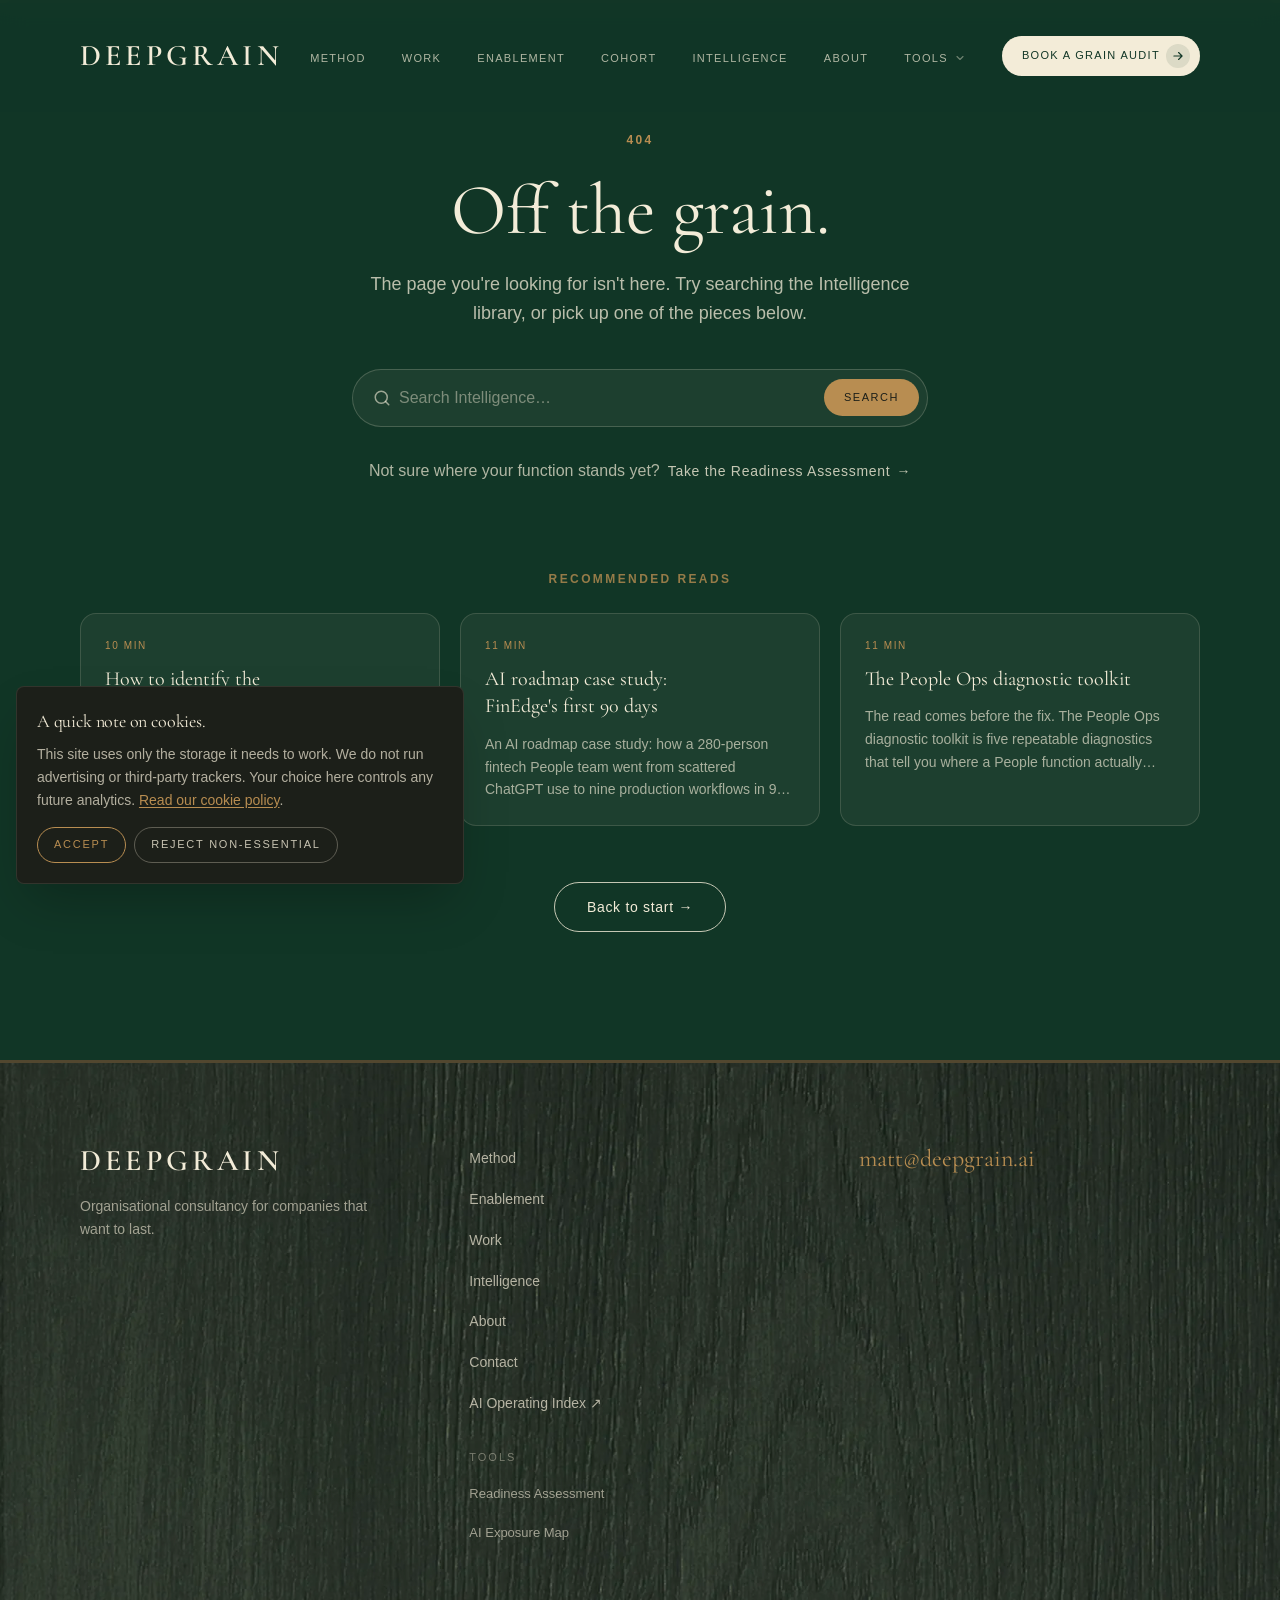
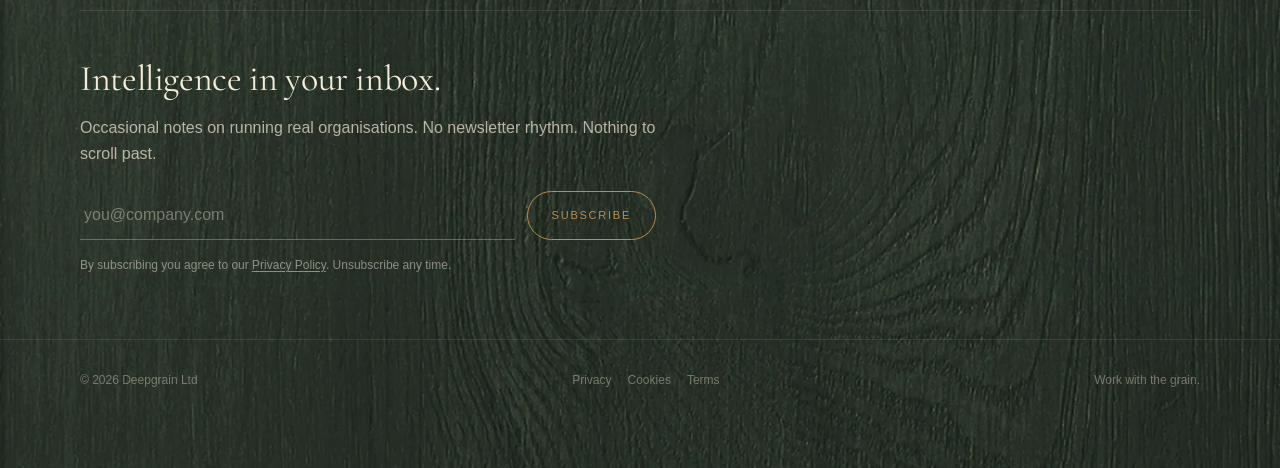
<file: index.html>
<!DOCTYPE html><html lang="en" class="js-reveal"><head>
    <meta charset="UTF-8">
    <meta name="viewport" content="width=device-width, initial-scale=1.0">

    <!-- Critical CSS: paints the linen background + system-font body text
         before the Tailwind bundle parses, improving First Contentful Paint.
         Values mirror :root tokens and the body rule in src/index.css. -->
    <style>
      html, body { margin: 0; background: hsl(39 32% 90%); color: hsl(26 21% 20%); }
      body { font-family: -apple-system, 'Helvetica Neue', Arial, sans-serif; font-size: 18px; line-height: 1.6; -webkit-font-smoothing: antialiased; }
      #root { min-height: 100vh; }
    </style>

    <!-- Warm the Unsplash connection alongside the hero image preload below. -->
    <link rel="preconnect" href="https://images.unsplash.com" crossorigin="">
    <link rel="dns-prefetch" href="https://images.unsplash.com">

    <!-- Google tag (gtag.js) - SPA: pageviews fired manually per route in src/components/analytics/Analytics.tsx
         Loaded after window 'load' to keep ~156KB of analytics JS off the critical path (FCP/LCP).
         dataLayer + gtag shim are defined synchronously so route-change events queued before the
         script loads are buffered and replayed by gtag.js once it initializes. -->
    <script>
      window.dataLayer = window.dataLayer || [];
      function gtag(){dataLayer.push(arguments);}
      window.gtag = gtag;
      gtag('js', new Date());
      gtag('config', 'G-93DFWMX8GP', { send_page_view: false });
      window.addEventListener('load', function () {
        setTimeout(function () {
          var s = document.createElement('script');
          s.async = true;
          s.src = 'https://www.googletagmanager.com/gtag/js?id=G-93DFWMX8GP';
          document.head.appendChild(s);
        }, 0);
      });
    </script>
    <title>Deepgrain | From the role to the click.</title>
    <meta name="description" content="AI driven Organisational consultancy. Deepgrain reads how your organisation actually works, then builds what lasts.">
    <meta name="author" content="Deepgrain">
    <meta name="robots" content="index, follow, max-image-preview:large, max-snippet:-1">
    <meta name="googlebot" content="index, follow">
    <!-- Canonical is set per-route via <Helmet> in PageMeta; the prerender
         bakes the correct self-referencing value into each dist/*.html. -->

    <link rel="alternate" type="text/plain" title="llms.txt" href="https://deepgrain.ai/llms.txt">
    <link rel="sitemap" type="application/xml" title="Sitemap" href="https://deepgrain.ai/sitemap.xml">
    <link rel="alternate" type="application/rss+xml" title="Deepgrain Intelligence" href="https://deepgrain.ai/feed.xml">
    <link rel="alternate" type="application/rss+xml" title="Deepgrain People Ops AI" href="https://deepgrain.ai/feed/people-ops.xml">
    <link rel="apple-touch-icon" href="/favicon.png">
    <link rel="manifest" href="/site.webmanifest">
    <meta name="theme-color" content="#1F3A2E">
    <meta name="apple-mobile-web-app-capable" content="yes">
    <meta name="apple-mobile-web-app-status-bar-style" content="black-translucent">
    <meta name="apple-mobile-web-app-title" content="Deepgrain">

    <!-- Hero LCP image. Quality lowered to q=40 because the image sits under
         a green/55 overlay + gradient - detail is invisible, bytes are not.
         Cuts ~30% transfer vs q=55/60 with no perceptible visual change. -->
    <link rel="preload" as="image" href="https://images.unsplash.com/photo-1448375240586-882707db888b?auto=format&amp;fit=crop&amp;w=1200&amp;q=40&amp;fm=webp" imagesrcset="https://images.unsplash.com/photo-1448375240586-882707db888b?auto=format&amp;fit=crop&amp;w=400&amp;q=40&amp;fm=webp 400w, https://images.unsplash.com/photo-1448375240586-882707db888b?auto=format&amp;fit=crop&amp;w=640&amp;q=40&amp;fm=webp 640w, https://images.unsplash.com/photo-1448375240586-882707db888b?auto=format&amp;fit=crop&amp;w=1200&amp;q=40&amp;fm=webp 1200w, https://images.unsplash.com/photo-1448375240586-882707db888b?auto=format&amp;fit=crop&amp;w=1600&amp;q=45&amp;fm=webp 1600w" imagesizes="100vw" fetchpriority="high">

    <link rel="preconnect" href="https://fonts.googleapis.com" crossorigin="">
    <link rel="preconnect" href="https://fonts.gstatic.com" crossorigin="">
    <link rel="preload" as="style" href="https://fonts.googleapis.com/css2?family=Cormorant+Garamond:ital,wght@0,400;0,500;0,600;1,400&amp;display=swap">
    <link rel="stylesheet" href="https://fonts.googleapis.com/css2?family=Cormorant+Garamond:ital,wght@0,400;0,500;0,600;1,400&amp;display=swap" media="all" onload="this.media='all'">
    <noscript>
      <link rel="stylesheet" href="https://fonts.googleapis.com/css2?family=Cormorant+Garamond:ital,wght@0,400;0,500;0,600;1,400&display=swap" />
    </noscript>

    <!-- Sitewide fallback for non-JS social crawlers (LinkedIn, Slack, Facebook).
         Per-route <Helmet> in PageMeta replaces og:title/description/url for
         JS-aware crawlers, so each route gets a unique social preview. We
         intentionally do NOT ship og:url here - without a self-referencing
         value the crawler falls back to the request URL, which is correct. -->
    <meta property="og:type" content="website">
    <meta property="og:image" content="https://storage.googleapis.com/gpt-engineer-file-uploads/oMHB1Lizpsb4AmTRki8gQlUCXtq1/social-images/social-1782592776349-share-square.webp">

    <meta name="twitter:card" content="summary_large_image">
    <meta name="twitter:image" content="https://storage.googleapis.com/gpt-engineer-file-uploads/oMHB1Lizpsb4AmTRki8gQlUCXtq1/social-images/social-1782592776349-share-square.webp">

    <script type="application/ld+json">
      {
        "@context": "https://schema.org",
        "@graph": [
          {
            "@type": "Organization",
            "@id": "https://deepgrain.ai/#organization",
            "name": "Deepgrain",
            "url": "https://deepgrain.ai/",
            "logo": "https://deepgrain.ai/og-image.png",
            "founder": { "@type": "Person", "name": "Matthew Bradburn" },
            "email": "matt@deepgrain.ai",
            "description": "Organisational consultancy that reads the grain of how a company actually operates - then changes it without breaking what works."
          },
          {
            "@type": "WebSite",
            "@id": "https://deepgrain.ai/#website",
            "url": "https://deepgrain.ai/",
            "name": "Deepgrain",
            "publisher": { "@id": "https://deepgrain.ai/#organization" },
            "inLanguage": "en-GB"
          }
        ]
      }
    </script>

    <!-- VideoObject for the homepage hero video. The same schema is also
         emitted at runtime by src/pages/Home.tsx via Helmet (deduped by
         crawlers), but it must exist in the static HTML so non-JS
         crawlers and the build-time JSON-LD validator can see it. -->
    <script type="application/ld+json">
      {
        "@context": "https://schema.org",
        "@type": "VideoObject",
        "name": "Simple AI, a 90-second primer for G&A leaders",
        "description": "Seventeen of the terms cluttering every AI conversation, in plain English. Made for G&A leaders, not engineers.",
        "thumbnailUrl": ["https://www.deepgrain.ai/simple-ai-poster.jpg"],
        "uploadDate": "2026-05-01T00:00:00+00:00",
        "duration": "PT1M30S",
        "contentUrl": "https://www.deepgrain.ai/simple-ai.mp4",
        "embedUrl": "https://www.deepgrain.ai/simple-ai.mp4",
        "publisher": { "@id": "https://www.deepgrain.ai/#organization" }
      }
    </script>

    <meta name="google-site-verification" content="onDuxWPF0zD1JWeKBMzAfi1SEU4NaIumfdwmB156Ctg">
      
  
  
  
  <meta property="og:title" content="Deepgrain | Work with the grain.">
  <meta name="twitter:title" content="Deepgrain | Work with the grain.">
  <meta property="og:description" content="AI driven Organisational consultancy. Deepgrain reads how your organisation actually works, then builds what lasts.">
  <meta name="twitter:description" content="AI driven Organisational consultancy. Deepgrain reads how your organisation actually works, then builds what lasts.">
  <script type="module" crossorigin="" src="/assets/index-BuiVRTBm.js"></script>
  <link rel="stylesheet" crossorigin="" href="/assets/index-xzKdfkGu.css">
<link rel="modulepreload" as="script" crossorigin="" href="/assets/LogoCarousel-CWQDDSxD.js"><link rel="modulepreload" as="script" crossorigin="" href="/assets/Eyebrow-QkmQ08b_.js"><link rel="modulepreload" as="script" crossorigin="" href="/assets/SimpleAIPrimer-mYj8cdsC.js"><link rel="modulepreload" as="script" crossorigin="" href="/assets/PillButton-B5LBiC33.js"><link rel="modulepreload" as="script" crossorigin="" href="/assets/IntelligenceTeaser-J3jcI8MO.js"><link rel="modulepreload" as="script" crossorigin="" href="/assets/intelligence-Db3AA8lj.js"><link rel="modulepreload" as="script" crossorigin="" href="/assets/ArticleCard-CVekBE_1.js"><link rel="modulepreload" as="script" crossorigin="" href="/assets/HomeFAQ-N5BBAhmT.js"><link rel="modulepreload" as="script" crossorigin="" href="/assets/FAQ-Kgawy8h0.js"><link rel="modulepreload" as="script" crossorigin="" href="/assets/ScrollReveal-BjOLxTqJ.js"><link rel="modulepreload" as="script" crossorigin="" href="/assets/BrassRule-DKjkiqYJ.js"><link rel="modulepreload" as="script" crossorigin="" href="/assets/EmailCapture-DnC5C4Vb.js"><link rel="modulepreload" as="script" crossorigin="" href="/assets/client-vf7xoWvQ.js"><link rel="modulepreload" as="script" crossorigin="" href="/assets/types-4og3oiYD.js"><link rel="canonical" href="https://www.deepgrain.ai/" data-rh="true"><meta name="description" content="Organisational consultancy for the AI era. We audit how your function actually operates, then build the agentic systems and team capability to evolve it." data-rh="true"><meta property="og:title" content="Deepgrain | From the role to the click." data-rh="true"><meta property="og:description" content="Organisational consultancy for the AI era. We audit how your function actually operates, then build the agentic systems and team capability to evolve it." data-rh="true"><meta property="og:url" content="https://www.deepgrain.ai/" data-rh="true"><meta property="og:type" content="website" data-rh="true"><meta property="og:image" content="https://www.deepgrain.ai/og-image.png" data-rh="true"><meta property="og:image:width" content="1200" data-rh="true"><meta property="og:image:height" content="630" data-rh="true"><meta name="twitter:card" content="summary_large_image" data-rh="true"><meta name="twitter:title" content="Deepgrain | From the role to the click." data-rh="true"><meta name="twitter:description" content="Organisational consultancy for the AI era. We audit how your function actually operates, then build the agentic systems and team capability to evolve it." data-rh="true"><meta name="twitter:image" content="https://www.deepgrain.ai/og-image.png" data-rh="true"><script type="application/ld+json" data-rh="true">{"@context":"https://schema.org","@type":"Organization","@id":"https://www.deepgrain.ai/#organization","name":"Deepgrain","url":"https://www.deepgrain.ai","logo":{"@type":"ImageObject","url":"https://www.deepgrain.ai/og-image.png"},"founder":{"@id":"https://www.deepgrain.ai/about#matthew-bradburn"},"description":"Organisational consultancy that reads the grain of how a company actually operates, then changes it without breaking what works.","sameAs":["https://www.linkedin.com/company/deepgrain"]}</script><script type="application/ld+json" data-rh="true">{"@context":"https://schema.org","@type":"Person","@id":"https://www.deepgrain.ai/about#matthew-bradburn","name":"Matthew Bradburn","url":"https://www.deepgrain.ai/about","jobTitle":"Operating consultant","worksFor":{"@id":"https://www.deepgrain.ai/#organization"},"description":"Operating consultant working with founders and operating leaders building AI-native, defence, financial data, transit, and climate companies.","sameAs":["https://www.linkedin.com/in/matthewbradburn"]}</script><script type="application/ld+json" data-rh="true">{"@context":"https://schema.org","@type":"WebSite","@id":"https://www.deepgrain.ai/#website","url":"https://www.deepgrain.ai","name":"Deepgrain","publisher":{"@id":"https://www.deepgrain.ai/#organization"},"inLanguage":"en-GB"}</script><script type="application/ld+json" data-rh="true">{"@context":"https://schema.org","@type":"ProfessionalService","@id":"https://www.deepgrain.ai/#service","name":"Deepgrain","url":"https://www.deepgrain.ai","parentOrganization":{"@id":"https://www.deepgrain.ai/#organization"},"founder":{"@id":"https://www.deepgrain.ai/about#matthew-bradburn"},"serviceType":["Organisational consultancy","AI operating systems","AI enablement","Operating diagnostics"],"areaServed":[{"@type":"Country","name":"United Kingdom"},{"@type":"Place","name":"Europe"},{"@type":"Place","name":"North America"}],"audience":{"@type":"BusinessAudience","audienceType":"Founder-led companies in AI-native, defence, financial data, transit and climate sectors"}}</script><script type="application/ld+json" data-rh="true">{"@context":"https://schema.org","@type":"VideoObject","name":"Simple AI, a 90-second primer for G&A leaders","description":"Seventeen of the terms cluttering every AI conversation, in plain English. Made for G&A leaders, not engineers.","thumbnailUrl":["https://www.deepgrain.ai/simple-ai-poster.jpg"],"uploadDate":"2026-05-01T00:00:00+00:00","duration":"PT1M30S","contentUrl":"https://www.deepgrain.ai/simple-ai.mp4","embedUrl":"https://www.deepgrain.ai/simple-ai.mp4","publisher":{"@id":"https://www.deepgrain.ai/#organization"}}</script><script type="application/ld+json" data-rh="true">{"@context":"https://schema.org","@type":"FAQPage","mainEntity":[{"@type":"Question","name":"What is an AI operating system?","acceptedAnswer":{"@type":"Answer","text":"An AI operating system is the connective layer between AI models and the work a company does. It coordinates data, tools, agents, governance, and the operating cadence around them, so AI capability compounds into output rather than living as isolated demos. The model is the engine. The AI OS is the rest of the car."}},{"@type":"Question","name":"How do you identify efficiency gaps AI can fill?","acceptedAnswer":{"@type":"Answer","text":"We look at four signals in the existing work: repetition, latency, judgement shape, and contestability. A workflow that runs often, waits hours on a human whose contribution is minutes, has judgement that is pattern-matching rather than novel, and has a clear owner who can sign off changes, is almost always an AI-shaped gap. A Grain Audit beats a three-month strategy deck for finding the first one."}},{"@type":"Question","name":"How is Deepgrain different from a management consultancy?","acceptedAnswer":{"@type":"Answer","text":"A management consultancy delivers a slide deck and a recommendation. Deepgrain reads the grain of how the company actually operates, then builds the strategy, the AI systems, and the people who can keep evolving them after we leave. We ship working software and trained operators, not just frameworks."}},{"@type":"Question","name":"Who do you work with?","acceptedAnswer":{"@type":"Answer","text":"Founder-led companies between Series A and Series C in AI-native, defence, financial data, transit, and climate sectors. The common shape is a founder or operating leader who can see the gap between what the team does today and what the operating system needs to do at the next stage."}},{"@type":"Question","name":"How long does a Deepgrain engagement take?","acceptedAnswer":{"@type":"Answer","text":"A diagnostic is 30 days. A build engagement is typically 8 to 16 weeks per function, scoped around one or two operating workflows we can take from manual to AI-native end to end. Enablement runs alongside, so the team owns the system by the time we leave."}}]}</script><script async="" src="https://www.googletagmanager.com/gtag/js?id=G-93DFWMX8GP"></script></head>

  <body>
    <div id="root"><div role="region" aria-label="Notifications (F8)" tabindex="-1" style="pointer-events: none;"><ol tabindex="-1" class="fixed top-0 z-[100] flex max-h-screen w-full flex-col-reverse p-4 sm:bottom-0 sm:right-0 sm:top-auto sm:flex-col md:max-w-[420px]"></ol></div><div class="min-h-screen flex flex-col bg-linen" data-prerender-ready="true"><nav class="fixed top-0 inset-x-0 z-50 transition-all duration-300 bg-transparent"><div class="container-grain flex items-center justify-between h-24 md:h-28"><a class="font-display text-cream uppercase font-semibold text-2xl md:text-3xl" href="/" data-discover="true" style="letter-spacing: 0.14em;">Deepgrain</a><div class="hidden md:flex items-center gap-9"><ul class="flex items-center gap-9"><li class="relative"><a class="font-sans uppercase text-[11px] tracking-[0.12em] transition-opacity duration-200 text-cream/70 hover:opacity-100" href="/method" data-discover="true">Method</a></li><li class="relative"><a class="font-sans uppercase text-[11px] tracking-[0.12em] transition-opacity duration-200 text-cream/70 hover:opacity-100" href="/work" data-discover="true">Work</a></li><li class="relative"><a class="font-sans uppercase text-[11px] tracking-[0.12em] transition-opacity duration-200 text-cream/70 hover:opacity-100" href="/enablement" data-discover="true">Enablement</a></li><li class="relative"><a class="font-sans uppercase text-[11px] tracking-[0.12em] transition-opacity duration-200 text-cream/70 hover:opacity-100" href="/waitlist" data-discover="true">Cohort</a></li><li class="relative"><a class="font-sans uppercase text-[11px] tracking-[0.12em] transition-opacity duration-200 text-cream/70 hover:opacity-100" href="/intelligence" data-discover="true">Intelligence</a></li><li class="relative"><a class="font-sans uppercase text-[11px] tracking-[0.12em] transition-opacity duration-200 text-cream/70 hover:opacity-100" href="/about" data-discover="true">About</a></li><li class="relative group"><button type="button" aria-haspopup="true" aria-expanded="false" class="font-sans uppercase text-[11px] tracking-[0.12em] transition-opacity duration-200 inline-flex items-center gap-1.5 cursor-pointer text-cream/70 hover:opacity-100">Tools<svg width="12" height="12" viewBox="0 0 24 24" fill="none" aria-hidden="true" class="opacity-60 transition-transform duration-300 group-hover:rotate-180 group-focus-within:rotate-180"><path d="m6 9 6 6 6-6" stroke="currentColor" stroke-width="2.2" stroke-linecap="round" stroke-linejoin="round"></path></svg></button><div class="absolute right-0 top-full pt-5 transition-all duration-200 ease-[cubic-bezier(0.32,0.72,0,1)] opacity-0 invisible translate-y-1 group-hover:opacity-100 group-hover:visible group-hover:translate-y-0 group-focus-within:opacity-100 group-focus-within:visible group-focus-within:translate-y-0"><div class="w-[320px] rounded-[16px] bg-bark ring-1 ring-cream/15 shadow-[0_30px_60px_-15px_rgba(0,0,0,0.6)] p-2"><a class="block rounded-[10px] px-3.5 py-3 transition-colors duration-200 hover:bg-cream/[0.06]" href="/readiness" data-discover="true"><span class="block font-sans uppercase text-[11px] tracking-[0.12em] text-cream">Readiness Assessment</span><span class="block font-display italic text-[13px] leading-snug text-cream/55 mt-0.5">Score your People function in about ten minutes</span></a><a class="block rounded-[10px] px-3.5 py-3 transition-colors duration-200 hover:bg-cream/[0.06]" href="/exposure-map" data-discover="true"><span class="block font-sans uppercase text-[11px] tracking-[0.12em] text-cream">AI Exposure Map</span><span class="block font-display italic text-[13px] leading-snug text-cream/55 mt-0.5">See what AI touches, function by function</span></a><a class="block rounded-[10px] px-3.5 py-3 transition-colors duration-200 hover:bg-cream/[0.06]" href="/brain" data-discover="true"><span class="block font-sans uppercase text-[11px] tracking-[0.12em] text-cream">The People Ops AI Brain</span><span class="block font-display italic text-[13px] leading-snug text-cream/55 mt-0.5">The four-layer operating model, in full</span></a></div></div></li></ul><a class="group inline-flex items-center gap-1 rounded-full bg-cream text-green pl-5 pr-2.5 py-2 font-sans uppercase text-[11px] tracking-[0.12em] transition-all duration-500 ease-[cubic-bezier(0.32,0.72,0,1)] hover:bg-cream/90 active:scale-[0.98] shadow-[0_1px_0_hsl(var(--cream)/0.6)_inset]" href="/grain-audit" data-discover="true">Book a Grain Audit<span class="ml-0.5 inline-flex h-6 w-6 items-center justify-center rounded-full bg-green/10 text-green transition-transform duration-500 ease-[cubic-bezier(0.32,0.72,0,1)] group-hover:translate-x-0.5"><svg width="14" height="14" viewBox="0 0 24 24" fill="none" aria-hidden="true"><path d="M5 12h14M13 6l6 6-6 6" stroke="currentColor" stroke-width="2" stroke-linecap="round" stroke-linejoin="round"></path></svg></span></a></div><button type="button" aria-label="Open menu" aria-expanded="false" class="md:hidden text-cream p-2 -mr-2"><svg xmlns="http://www.w3.org/2000/svg" width="24" height="24" viewBox="0 0 24 24" fill="none" stroke="currentColor" stroke-width="2" stroke-linecap="round" stroke-linejoin="round" class="lucide lucide-menu"><line x1="4" x2="20" y1="12" y2="12"></line><line x1="4" x2="20" y1="6" y2="6"></line><line x1="4" x2="20" y1="18" y2="18"></line></svg></button></div></nav><div class="fixed inset-0 z-40 bg-green md:hidden transition-transform duration-[400ms] ease-[cubic-bezier(0.25,0.1,0.25,1)] overflow-y-auto -translate-y-full pointer-events-none" aria-hidden="true"><div class="min-h-full flex flex-col justify-center px-8 pt-28 pb-12 gap-8"><nav class="flex flex-col gap-5"><a class="font-display text-cream text-4xl leading-none" href="/method" data-discover="true">Method</a><a class="font-display text-cream text-4xl leading-none" href="/work" data-discover="true">Work</a><a class="font-display text-cream text-4xl leading-none" href="/enablement" data-discover="true">Enablement</a><a class="font-display text-cream text-4xl leading-none" href="/waitlist" data-discover="true">Cohort</a><a class="font-display text-cream text-4xl leading-none" href="/intelligence" data-discover="true">Intelligence</a><a class="font-display text-cream text-4xl leading-none" href="/about" data-discover="true">About</a></nav><div class="h-px bg-cream/15"></div><div class="flex flex-col gap-4"><span class="font-sans uppercase text-brass text-[11px]" style="letter-spacing: 0.2em;">Tools</span><a class="flex flex-col" href="/readiness" data-discover="true"><span class="font-display text-cream text-2xl leading-tight">Readiness Assessment</span><span class="font-display italic text-cream/55 text-[15px] mt-0.5">Score your People function in about ten minutes</span></a><a class="flex flex-col" href="/exposure-map" data-discover="true"><span class="font-display text-cream text-2xl leading-tight">AI Exposure Map</span><span class="font-display italic text-cream/55 text-[15px] mt-0.5">See what AI touches, function by function</span></a><a class="flex flex-col" href="/brain" data-discover="true"><span class="font-display text-cream text-2xl leading-tight">The People Ops AI Brain</span><span class="font-display italic text-cream/55 text-[15px] mt-0.5">The four-layer operating model, in full</span></a></div><a class="group mt-2 inline-flex items-center justify-between gap-2 rounded-full bg-cream text-green pl-7 pr-3 py-4 font-sans uppercase text-[13px] tracking-[0.12em]" href="/grain-audit" data-discover="true">Book a Grain Audit<span class="inline-flex h-8 w-8 items-center justify-center rounded-full bg-green/10 text-green"><svg width="16" height="16" viewBox="0 0 24 24" fill="none" aria-hidden="true"><path d="M5 12h14M13 6l6 6-6 6" stroke="currentColor" stroke-width="2" stroke-linecap="round" stroke-linejoin="round"></path></svg></span></a><a class="font-sans uppercase text-cream/50 text-[11px] tracking-[0.2em] mt-1" href="/contact" data-discover="true">Contact</a></div></div><main class="flex-1 [&amp;_section+section]:brass-rule [&amp;_section:first-of-type:not([data-no-rule])]:brass-rule"><div aria-hidden="true" class="pointer-events-none fixed inset-0 z-[1] opacity-[0.035] mix-blend-multiply motion-reduce:opacity-[0.025]" style="background-image: url(&quot;data:image/svg+xml,%3Csvg%20xmlns%3D'http%3A%2F%2Fwww.w3.org%2F2000%2Fsvg'%20width%3D'140'%20height%3D'140'%3E%3Cfilter%20id%3D'n'%3E%3CfeTurbulence%20type%3D'fractalNoise'%20baseFrequency%3D'0.85'%20numOctaves%3D'2'%20stitchTiles%3D'stitch'%2F%3E%3C%2Ffilter%3E%3Crect%20width%3D'100%25'%20height%3D'100%25'%20filter%3D'url(%23n)'%2F%3E%3C%2Fsvg%3E&quot;); background-size: 140px 140px;"></div><section class="relative bg-bark text-cream overflow-hidden min-h-[620px] lg:min-h-[640px] lg:max-h-[880px] flex items-center" id="hero" data-no-rule="true"><div aria-hidden="true" class="pointer-events-none absolute inset-0 z-0 overflow-hidden" style="background: linear-gradient(180deg, hsl(var(--bark)) 0%, hsl(var(--bark-2)) 50%, hsl(var(--bark)) 100%);"><img src="/__l5e/assets-v1/ef8f1553-b427-4b49-8f79-ad65c5669aac/bark-1200.webp" srcset="/__l5e/assets-v1/ef8f1553-b427-4b49-8f79-ad65c5669aac/bark-1200.webp 1200w, /__l5e/assets-v1/f0ec7d8a-0f1b-4de9-bfee-7a26072a96ad/bark-1800.webp 1800w" sizes="100vw" alt="" loading="lazy" decoding="async" class="absolute inset-0 w-full h-full object-cover" style="opacity: 0.85; mix-blend-mode: normal;"></div><div class="absolute inset-0 bg-gradient-to-br from-green/90 via-green/70 to-bark/85 pointer-events-none z-[1]"></div><div class="absolute inset-0 bg-gradient-to-b from-green/30 via-transparent to-green/45 pointer-events-none z-[1]"></div><div class="hidden lg:block absolute right-[-6%] top-1/2 -translate-y-1/2 w-[46%] aspect-square rounded-full bg-brass/[0.14] blur-[120px] pointer-events-none z-[1]"></div><div class="relative z-10 container-grain w-full pt-24 pb-16 md:pt-28 md:pb-20 lg:py-0"><div class="grid items-center gap-12 lg:grid-cols-12 lg:gap-12"><div class="lg:col-span-7 xl:col-span-7"><div class="mb-7"><p class="inline-flex items-center gap-2.5 rounded-full border border-brass/30 bg-brass/[0.06] px-4 py-1.5 font-sans uppercase text-brass" style="font-size: 11px; letter-spacing: 0.22em; font-weight: 600;"><span aria-hidden="true" class="inline-block h-1.5 w-1.5 rounded-full bg-brass"></span><span>Built for the AI era</span></p></div><div class="max-w-2xl fade-in-up fade-in-up-1"><h1 class="font-display font-medium uppercase text-cream leading-[0.98] text-[2.25rem] sm:text-[46px] md:text-[58px] lg:text-[58px] xl:text-[66px]" style="letter-spacing: 0.01em;">We rebuild how<br>your company runs.</h1><p class="font-display italic text-cream/85 mt-5 max-w-xl text-lg md:text-xl lg:text-[22px] leading-snug">Audit the operating model, redesign the workflows, then ship the systems and AI that make the new shape stick.</p></div><div class="fade-in-up fade-in-up-3 mt-8 flex flex-col sm:flex-row sm:flex-wrap items-stretch sm:items-center gap-4 sm:gap-6"><a class="group inline-flex items-center justify-center gap-1 rounded-full bg-cream text-green pl-7 pr-3 py-3 font-sans text-sm tracking-wider transition-all duration-500 ease-[cubic-bezier(0.32,0.72,0,1)] hover:bg-cream/90 active:scale-[0.98] shadow-[0_1px_0_hsl(var(--cream)/0.6)_inset]" href="/grain-audit" data-discover="true">Book a Grain Audit<span aria-hidden="true" class="ml-1 inline-flex h-7 w-7 items-center justify-center rounded-full transition-transform duration-500 ease-[cubic-bezier(0.32,0.72,0,1)] group-hover:translate-x-0.5 group-hover:-translate-y-px group-hover:scale-105 bg-green/10 text-green"><svg width="14" height="14" viewBox="0 0 24 24" fill="none"><path d="M5 12h14M13 6l6 6-6 6" stroke="currentColor" stroke-width="2" stroke-linecap="round" stroke-linejoin="round"></path></svg></span></a><a class="group inline-flex items-center gap-1.5 font-sans text-sm tracking-wider text-cream/80 hover:text-cream underline-offset-4 hover:underline" href="/readiness" data-discover="true">Score your People function<span class="transition-transform group-hover:translate-x-0.5">→</span></a><a class="group inline-flex items-center gap-1.5 font-sans text-sm tracking-wider text-cream/80 hover:text-cream underline-offset-4 hover:underline" href="/exposure-map" data-discover="true">Map what AI touches<span class="transition-transform group-hover:translate-x-0.5">→</span></a></div></div><div class="lg:col-span-5 xl:col-span-5 fade-in-up fade-in-up-2"><div aria-hidden="true" class="w-full" style="will-change: transform; transform: translate3d(0px, 8.48px, 0px);"><div class="relative mx-auto w-full max-w-[360px] sm:max-w-[420px] lg:ml-auto lg:mr-0 lg:max-w-[520px]"><div class="grain-art relative aspect-square w-full"><svg viewBox="0 0 600 600" class="grain-art-svg absolute inset-0 h-full w-full" role="img" aria-label="Concentric growth rings, the grain of an organisation"><defs><filter id="warp-r0" x="-20%" y="-20%" width="140%" height="140%"><feTurbulence type="fractalNoise" baseFrequency="0.009 0.013" numOctaves="2" seed="11" result="n"></feTurbulence><feDisplacementMap in="SourceGraphic" in2="n" scale="34" xChannelSelector="R" yChannelSelector="G"></feDisplacementMap></filter><radialGradient id="ring-r0" cx="42%" cy="40%" r="66%"><stop offset="0%" stop-color="hsl(var(--brass))" stop-opacity="1"></stop><stop offset="40%" stop-color="hsl(var(--brass))" stop-opacity="0.88"></stop><stop offset="70%" stop-color="hsl(var(--cream))" stop-opacity="0.5"></stop><stop offset="100%" stop-color="hsl(var(--brass))" stop-opacity="0.42"></stop></radialGradient><radialGradient id="core-r0" cx="42%" cy="40%" r="60%"><stop offset="0%" stop-color="hsl(var(--brass))" stop-opacity="0.62"></stop><stop offset="55%" stop-color="hsl(var(--brass))" stop-opacity="0.16"></stop><stop offset="100%" stop-color="hsl(var(--brass))" stop-opacity="0"></stop></radialGradient></defs><g filter="url(#warp-r0)"><circle cx="300" cy="300" r="150" fill="url(#core-r0)"></circle><circle cx="300" cy="300" r="22" fill="none" stroke="url(#ring-r0)" stroke-width="4.2" stroke-opacity="0.98"></circle><circle cx="300" cy="300" r="40" fill="none" stroke="url(#ring-r0)" stroke-width="5.2" stroke-opacity="0.969"></circle><circle cx="300" cy="300" r="55" fill="none" stroke="url(#ring-r0)" stroke-width="2.2" stroke-opacity="0.958"></circle><circle cx="300" cy="300" r="73" fill="none" stroke="url(#ring-r0)" stroke-width="3.2" stroke-opacity="0.947"></circle><circle cx="300" cy="300" r="86" fill="none" stroke="url(#ring-r0)" stroke-width="4.2" stroke-opacity="0.9359999999999999"></circle><circle cx="300" cy="300" r="104" fill="none" stroke="url(#ring-r0)" stroke-width="5.2" stroke-opacity="0.925"></circle><circle cx="300" cy="300" r="121" fill="none" stroke="url(#ring-r0)" stroke-width="2.2" stroke-opacity="0.9139999999999999"></circle><circle cx="300" cy="300" r="134" fill="none" stroke="url(#ring-r0)" stroke-width="3.2" stroke-opacity="0.903"></circle><circle cx="300" cy="300" r="152" fill="none" stroke="url(#ring-r0)" stroke-width="4.2" stroke-opacity="0.892"></circle><circle cx="300" cy="300" r="170" fill="none" stroke="url(#ring-r0)" stroke-width="5.2" stroke-opacity="0.881"></circle><circle cx="300" cy="300" r="184" fill="none" stroke="url(#ring-r0)" stroke-width="2.2" stroke-opacity="0.87"></circle><circle cx="300" cy="300" r="203" fill="none" stroke="url(#ring-r0)" stroke-width="3.2" stroke-opacity="0.859"></circle><circle cx="300" cy="300" r="221" fill="none" stroke="url(#ring-r0)" stroke-width="4.2" stroke-opacity="0.848"></circle><circle cx="300" cy="300" r="240" fill="none" stroke="url(#ring-r0)" stroke-width="5.2" stroke-opacity="0.837"></circle><circle cx="300" cy="300" r="258" fill="none" stroke="url(#ring-r0)" stroke-width="2.2" stroke-opacity="0.826"></circle><circle cx="300" cy="300" r="276" fill="none" stroke="url(#ring-r0)" stroke-width="3.2" stroke-opacity="0.815"></circle></g></svg><div class="grain-sheen absolute inset-0" aria-hidden="true"></div><style>
        .grain-art { will-change: transform; }
        .grain-art-svg { animation: grain-breathe 14s ease-in-out infinite; transform-origin: 46% 42%; }
        .grain-sheen {
          border-radius: 50%;
          background: conic-gradient(from 0deg,
            transparent 0deg,
            hsl(var(--brass) / 0.30) 26deg,
            hsl(var(--cream) / 0.14) 46deg,
            transparent 92deg,
            transparent 360deg);
          -webkit-mask: radial-gradient(circle at 46% 42%, transparent 6%, #000 20%, #000 90%, transparent 99%);
                  mask: radial-gradient(circle at 46% 42%, transparent 6%, #000 20%, #000 90%, transparent 99%);
          mix-blend-mode: screen;
          animation: grain-rake 11s linear infinite;
        }
        @keyframes grain-rake { to { transform: rotate(360deg); } }
        @keyframes grain-breathe {
          0%, 100% { transform: scale(1); }
          50% { transform: scale(1.018); }
        }
        @media (prefers-reduced-motion: reduce) {
          .grain-art-svg, .grain-sheen { animation: none; }
        }
      </style></div></div></div></div></div></div></section><section class="relative bg-green text-cream section-pad overflow-hidden"><div aria-hidden="true" class="absolute inset-0" style="will-change: transform; transform: translate3d(0px, -86.66px, 0px);"><svg aria-hidden="true" viewBox="0 0 1600 900" preserveAspectRatio="xMidYMid slice" class="absolute inset-0 w-full h-full pointer-events-none scale-110" style="opacity: 0.18;"><defs><linearGradient id="topo-basin-fade" x1="0" x2="0" y1="0" y2="1"><stop offset="0%" stop-color="hsl(var(--brass))" stop-opacity="0"></stop><stop offset="40%" stop-color="hsl(var(--brass))" stop-opacity="1"></stop><stop offset="100%" stop-color="hsl(var(--brass))" stop-opacity="0.3"></stop></linearGradient></defs><g fill="none" stroke="url(#topo-basin-fade)" stroke-width="1" stroke-linecap="round"><path d="M 0 216 L 50 229.53624954519472 L 100 241.05409131551735 L 150 249.1040826614035 L 200 252.62335903809324 L 250 251.06645977693861 L 300 244.4741341582856 L 350 233.4717248516478 L 400 219.197250077863 L 450 203.16781709880274 L 500 187.10046611909846 L 550 172.70906029648557 L 600 161.5017355883671 L 650 154.60335235824994 L 700 152.62435782142896 L 750 155.59184229937247 L 800 162.95103503644722 L 850 173.63695084144678 L 900 186.20740174710102 L 950 199.02115833886253 L 1000 210.43958400314443 L 1050 219.02723400817382 L 1100 223.7270530365382 L 1150 223.9889019913071 L 1200 219.83582166218488 L 1250 211.86000843273473 L 1300 201.14901762677184 L 1350 189.15118736984448 L 1400 177.49666168847173 L 1450 167.79579005719 L 1500 161.43943681024072 L 1550 159.4255132663341 L 1600 162.23287456897845" opacity="0.25"></path><path d="M 0 279.84639538898534 L 50 291.7777034972175 L 100 299.84303080529855 L 150 302.84685649173764 L 200 300.1853320028935 L 250 291.9248818222077 L 300 278.79990508784346 L 350 262.12972748322096 L 400 243.6647385908227 L 450 225.38023400494598 L 500 209.24282313750393 L 550 196.97759385634157 L 600 189.86413998278755 L 650 188.58606741512023 L 700 193.15212223407343 L 750 202.89841412270164 L 800 216.57139175096356 L 850 232.48145338239797 L 900 248.7085305172067 L 950 263.33470063128476 L 1000 274.67562824180106 L 1050 281.48279607021186 L 1100 283.09204981464796 L 1150 279.5005086609773 L 1200 271.3625971064214 L 1250 259.9057762167411 L 1300 246.7763027077867 L 1350 233.83383966755014 L 1400 222.91995296002955 L 1450 215.6286991736595 L 1500 213.1072596769798 L 1550 215.91093134202973 L 1600 223.9301896609863" opacity="0.37"></path><path d="M 0 337.034636308685 L 50 345.53854014919324 L 100 348.563420478053 L 150 345.43499210349484 L 200 336.2310328655609 L 250 321.77872506900457 L 300 303.5608425654867 L 350 283.5420130527243 L 400 263.9359860900656 L 450 246.94200339705608 L 500 234.48212999938193 L 550 227.97130620741922 L 600 228.14793280700383 L 650 234.985483427313 L 700 247.6958357349907 L 750 264.8239149549476 L 800 284.4221944173663 L 850 304.283937573167 L 900 322.20696504548505 L 950 336.256049316623 L 1000 344.9922244660529 L 1050 347.6413261521041 L 1100 344.18145902056244 L 1150 335.33892952691696 L 1200 322.4932882998015 L 1250 307.50315082026185 L 1300 292.4740714714263 L 1350 279.49676911411626 L 1400 270.3875907544864 L 1450 266.4628186270194 L 1500 268.37430944360744 L 1550 276.0265021000844 L 1600 288.58494578175714" opacity="0.49"></path><path d="M 0 388.5981174577363 L 50 392.58245629216316 L 100 389.9636507181315 L 150 380.80890124817756 L 200 366.0158790290054 L 250 347.20864879781084 L 300 326.5445537315751 L 350 306.45539271746696 L 400 289.35421138833465 L 450 277.34322262142405 L 500 271.9582609478601 L 550 273.9807713775109 L 600 283.34016992381436 L 650 299.118479868012 L 700 319.6567696824508 L 750 342.75059591897565 L 800 365.9108809557883 L 850 386.6587371868075 L 900 402.8186458041823 L 950 412.7746070414093 L 1000 415.6583740969243 L 1050 411.447119741131 L 1100 400.9588640396123 L 1150 385.74638244668324 L 1200 367.90261342993625 L 1250 349.80130257847134 L 1300 333.8044565423307 L 1350 321.97218531963165 L 1400 315.8102001391619 L 1450 316.0856447092099 L 1500 322.7336269424286 L 1550 334.8657946870386 L 1600 350.87989973400295" opacity="0.61"></path><path d="M 0 438.9478907981438 L 50 437.84352420317157 L 100 429.667539618532 L 150 415.3672212289463 L 200 396.6892078799437 L 250 375.9674208157658 L 300 355.8385126160779 L 350 338.9193753139091 L 400 327.485873871422 L 450 323.19184890124166 L 500 326.8625739867954 L 550 338.38784674928365 L 600 356.72783048663405 L 650 380.0311069622687 L 700 405.85080628821623 L 750 431.4327949816001 L 800 454.04116910329213 L 850 471.2817748984528 L 900 481.38471318998427 L 950 483.4117476944823 L 1000 477.36362975134773 L 1050 464.1744704952245 L 1100 445.59396721448866 L 1150 423.971865737353 L 1200 401.9708696480864 L 1250 382.2428562129593 L 1300 367.1076799566373 L 1350 358.27350243356244 L 1400 356.6325230455043 L 1450 362.15681540087826 L 1500 373.9068092617862 L 1550 390.1512751644704 L 1600 408.5841269922585" opacity="0.73"></path><path d="M 0 492.6582290370333 L 50 485.9660705302709 L 100 472.4964332158116 L 150 454.11093980721915 L 200 433.31642218136807 L 250 412.9547243441404 L 300 395.8509200460425 L 350 384.4627618731456 L 400 380.57404732781254 L 450 385.0692762551221 L 500 397.8171266531089 L 550 417.67708624396147 L 600 442.6286443721346 L 650 470.0075834968615 L 700 496.82091434278294 L 750 520.1024495908379 L 800 537.2660660123348 L 850 546.4139641637031 L 900 546.5626672100781 L 950 537.7594479688748 L 1000 521.075130283178 L 1050 498.474170527605 L 1100 472.57777416973903 L 1150 446.34874103574765 L 1200 422.73619308182884 L 1250 404.3231736540665 L 1300 393.01973179716333 L 1350 389.83856528077956 L 1400 394.78026394101454 L 1450 406.84188760012177 L 1500 424.14764420467986 L 1550 444.18561923371965 L 1600 464.12164342102557" opacity="0.25"></path><path d="M 0 550.6999828965571 L 50 537.6930417847591 L 100 519.0509071091531 L 150 497.4656543560441 L 200 476.0004437921481 L 250 457.7080854488626 L 300 445.2507646750419 L 350 440.56726526190596 L 400 444.6282648692068 L 450 457.30959030495785 L 500 477.399004180814 L 550 502.7358857544914 L 600 530.4670331509816 L 650 557.3877086283342 L 700 580.3266840486838 L 750 596.5286776123514 L 800 603.9878565701913 L 850 601.6919803856983 L 900 589.7475600585203 L 950 569.3708031090372 L 1000 542.7453555003312 L 1050 512.7639728754225 L 1100 482.68529983903835 L 1150 455.74720505326343 L 1200 434.7833670272577 L 1250 421.8893948914418 L 1300 418.1787503109318 L 1350 423.6578410028885 L 1400 437.23520438483814 L 1450 456.8634441006943 L 1500 479.7964935626455 L 1550 502.93080984157643 L 1600 523.1889419656475" opacity="0.37"></path><path d="M 0 608.4143112920898 L 50 588.3335008965497 L 100 564.6779525345462 L 150 540.7608789034775 L 200 519.8931073574097 L 250 504.9724018747685 L 300 498.12384375840986 L 350 500.43506187896736 L 400 511.81857631993626 L 450 531.0180766122332 L 500 555.7579705159499 L 550 583.0181324117525 L 600 609.400563248528 L 650 631.5434926128484 L 700 646.5326644570767 L 750 652.2598541113714 L 800 647.6850290909731 L 850 632.9702188761692 L 900 609.4686870445418 L 950 579.5705206294383 L 1000 546.4231423372432 L 1050 513.5604030036 L 1100 484.4849875105485 L 1150 462.25452453323055 L 1200 449.12134306703206 L 1250 446.2693209172957 L 1300 453.6795099376956 L 1350 470.14062550225844 L 1400 493.4029443416469 L 1450 520.4567921824048 L 1500 547.9017253151973 L 1550 572.3615458091922 L 1600 590.894767336233" opacity="0.49"></path><path d="M 0 656.7788761372805 L 50 629.5741353157765 L 100 601.7783167255036 L 150 576.9923097343161 L 200 558.3796138428215 L 250 548.2791997008177 L 300 547.9200545146851 L 350 557.2720659264203 L 400 575.0513275275496 L 450 598.8791855391437 L 500 625.5756659014096 L 550 651.5515900071284 L 600 673.2516866178719 L 650 687.5947930287552 L 700 692.357564524909 L 750 686.4549386801787 L 800 670.0831027217056 L 850 644.7073725258707 L 900 612.8961909437772 L 950 578.0211117327796 L 1000 543.8588909601659 L 1050 514.1436891525899 L 1100 492.1234537572059 L 1150 480.1740667103737 L 1200 479.5178643612575 L 1250 490.0805121299443 L 1300 510.50347422502836 L 1350 538.3104887891011 L 1400 570.2078233773725 L 1450 602.4819034775505 L 1500 631.4461391313457 L 1550 653.8828476186084 L 1600 667.4268014397101" opacity="0.61"></path><path d="M 0 686.8044034755045 L 50 654.1044383557742 L 100 624.569982573515 L 150 601.648915953432 L 200 587.9079410654092 L 250 584.7261329215961 L 300 592.1341670443132 L 350 608.818575446265 L 400 632.2903353528412 L 450 659.1971390996221 L 500 685.7412460414788 L 550 708.1519946886099 L 600 723.1554108972651 L 650 728.3836915362344 L 700 722.6746311535303 L 750 706.2244081162253 L 800 680.574937778432 L 850 648.4370759677194 L 900 613.3708818296323 L 950 579.3615082544123 L 1000 550.3419752431884 L 1050 529.7205575724081 L 1100 519.9699969472489 L 1150 522.3282928302035 L 1200 536.647338455168 L 1250 561.4077836949542 L 1300 593.8983921155512 L 1350 630.5382537482423 L 1400 667.3029306150519 L 1450 700.2030438378721 L 1500 725.7574824331551 L 1550 741.404091354631 L 1600 745.7982972823784" opacity="0.73"></path><path d="M 0 695.0777674047703 L 50 660.8278020659923 L 100 633.8855234538854 L 150 617.038917092274 L 200 611.8051324408569 L 250 618.2583249461109 L 300 635.0332511871864 L 350 659.5038985157794 L 400 688.1151956090816 L 450 716.8272839479476 L 500 741.6181837644859 L 550 758.9836161247805 L 600 766.3731028252337 L 650 762.5092136909367 L 700 747.5510267235837 L 750 723.0817884367262 L 800 691.922114553527 L 850 657.7912650820621 L 900 624.8574918815548 L 950 597.2319513805847 L 1000 578.4675628397749 L 1050 571.123637292801 L 1100 576.4491703810685 L 1150 594.2233445330536 L 1200 622.7727611454234 L 1250 659.1635275994461 L 1300 699.5451506820756 L 1350 739.6048039873842 L 1400 775.0771707724101 L 1450 802.248335845601 L 1500 818.3929259196073 L 1550 822.091789354237 L 1600 813.3919822739269" opacity="0.25"></path><path d="M 0 687.5367872214978 L 50 657.7817889586127 L 100 639.2253495651717 L 150 633.4913463245842 L 200 640.6625654700271 L 250 659.2844191325189 L 300 686.5544596174389 L 350 718.6744164664572 L 400 751.3217955984136 L 450 780.1836090083837 L 500 801.4873020933089 L 550 812.464322522277 L 600 811.6899831530359 L 650 799.2583155631382 L 700 776.7706651607028 L 750 747.139410840085 L 800 714.2306564555988 L 850 682.3893130392047 L 900 655.9042954946798 L 950 638.4788599465531 L 1000 632.7705216301367 L 1050 640.0565884381253 L 1100 660.0661403835384 L 1150 690.9991233587477 L 1200 729.7305509269457 L 1250 772.1753695694888 L 1300 813.7700614236123 L 1350 850.0128962923023 L 1400 876.9976189934313 L 1450 891.8761332835385 L 1500 893.194326117873 L 1550 881.0605258275068 L 1600 857.1263444004597" opacity="0.37"></path></g></svg></div><div class="relative container-grain"><div class="" style="opacity: 1; transform: translate3d(0px, 0px, 0px); filter: blur(0px); transition-behavior: normal, normal, normal; transition-duration: 800ms, 800ms, 600ms; transition-timing-function: cubic-bezier(0.32, 0.72, 0, 1), cubic-bezier(0.32, 0.72, 0, 1), cubic-bezier(0.32, 0.72, 0, 1); transition-property: opacity, transform, filter;"><h2 class="font-display text-cream text-4xl md:text-6xl lg:text-7xl leading-[1.05] max-w-4xl">Stop auditing roles. Start auditing clicks.</h2></div><div class="" style="opacity: 1; transform: translate3d(0px, 0px, 0px); filter: blur(0px); transition: opacity 800ms cubic-bezier(0.32, 0.72, 0, 1) 120ms, transform 800ms cubic-bezier(0.32, 0.72, 0, 1), filter 600ms cubic-bezier(0.32, 0.72, 0, 1);"><div class="mt-14 md:mt-20"><div class="flex flex-col md:flex-row md:items-stretch gap-4 md:gap-3"><div class="flex-1 rounded-2xl px-6 py-7 md:py-9 flex flex-col items-center text-center shadow-[0_10px_30px_-20px_hsl(var(--green)/0.6)] border bg-cream border-cream/0"><div class="w-9 h-9 rounded-full border border-brass/40 flex items-center justify-center text-brass mb-4">◎</div><div class="font-sans uppercase mb-1.5 text-brass" style="font-size: 10px; letter-spacing: 0.2em; font-weight: 600;">Board altitude</div><div class="font-display text-xl md:text-2xl leading-snug text-walnut">Value map</div></div><div class="hidden md:flex items-center justify-center w-6 text-brass/80"><svg width="20" height="20" viewBox="0 0 24 24" fill="none" aria-hidden="true"><path d="M5 12h14M13 6l6 6-6 6" stroke="currentColor" stroke-width="1.5" stroke-linecap="round" stroke-linejoin="round"></path></svg></div><div class="flex-1 rounded-2xl px-6 py-7 md:py-9 flex flex-col items-center text-center shadow-[0_10px_30px_-20px_hsl(var(--green)/0.6)] border bg-cream border-cream/0"><div class="w-9 h-9 rounded-full border border-brass/40 flex items-center justify-center text-brass mb-4">◉</div><div class="font-sans uppercase mb-1.5 text-brass" style="font-size: 10px; letter-spacing: 0.2em; font-weight: 600;">The question</div><div class="font-display text-xl md:text-2xl leading-snug text-walnut">Role</div></div><div class="hidden md:flex items-center justify-center w-6 text-brass/80"><svg width="20" height="20" viewBox="0 0 24 24" fill="none" aria-hidden="true"><path d="M5 12h14M13 6l6 6-6 6" stroke="currentColor" stroke-width="1.5" stroke-linecap="round" stroke-linejoin="round"></path></svg></div><div class="flex-1 rounded-2xl px-6 py-7 md:py-9 flex flex-col items-center text-center shadow-[0_10px_30px_-20px_hsl(var(--green)/0.6)] border bg-cream border-cream/0"><div class="w-9 h-9 rounded-full border border-brass/40 flex items-center justify-center text-brass mb-4">⌥</div><div class="font-sans uppercase mb-1.5 text-brass" style="font-size: 10px; letter-spacing: 0.2em; font-weight: 600;">The work</div><div class="font-display text-xl md:text-2xl leading-snug text-walnut">Workflow</div></div><div class="hidden md:flex items-center justify-center w-6 text-brass/80"><svg width="20" height="20" viewBox="0 0 24 24" fill="none" aria-hidden="true"><path d="M5 12h14M13 6l6 6-6 6" stroke="currentColor" stroke-width="1.5" stroke-linecap="round" stroke-linejoin="round"></path></svg></div><div class="flex-1 rounded-2xl px-6 py-7 md:py-9 flex flex-col items-center text-center shadow-[0_10px_30px_-20px_hsl(var(--green)/0.6)] border bg-cream border-cream/0"><div class="w-9 h-9 rounded-full border border-brass/40 flex items-center justify-center text-brass mb-4">▦</div><div class="font-sans uppercase mb-1.5 text-brass" style="font-size: 10px; letter-spacing: 0.2em; font-weight: 600;">The answer</div><div class="font-display text-xl md:text-2xl leading-snug text-walnut">Atomic clicks</div></div></div></div></div><div class="" style="opacity: 1; transform: translate3d(0px, 0px, 0px); filter: blur(0px); transition: opacity 800ms cubic-bezier(0.32, 0.72, 0, 1) 200ms, transform 800ms cubic-bezier(0.32, 0.72, 0, 1), filter 600ms cubic-bezier(0.32, 0.72, 0, 1);"><p class="mt-14 md:mt-16 text-cream/80 max-w-2xl text-lg md:text-xl leading-relaxed">The board asks which roles AI replaces. That has no honest answer, because a role is forty workflows in a coat.</p><p class="mt-4 font-display italic text-brass text-xl md:text-2xl max-w-2xl">Your map asks the question. The atomic layer answers it.</p></div></div></section><section class="section-pad bg-linen text-walnut"><div class="container-grain"><h2 class="font-display text-3xl md:text-5xl leading-tight mb-10 md:mb-14 text-walnut">Two ways to start, before we talk.</h2><div class="grid gap-10 md:gap-16 items-stretch md:grid-cols-2"><div class="flex h-full flex-col"><h3 class="font-display text-2xl md:text-3xl text-walnut">Score your People function</h3><p class="mt-3 text-base md:text-lg leading-relaxed max-w-md text-walnut/70">An honest read on where your People function stands today, in about ten minutes.</p><a class="group inline-flex items-center gap-1.5 font-sans text-sm tracking-wider underline-offset-4 hover:underline text-walnut/80 hover:text-walnut mt-auto pt-6" href="/readiness" data-discover="true">Take the Readiness Assessment<span class="transition-transform group-hover:translate-x-0.5">→</span></a></div><div class="flex h-full flex-col"><h3 class="font-display text-2xl md:text-3xl text-walnut">Map what AI touches</h3><p class="mt-3 text-base md:text-lg leading-relaxed max-w-md text-walnut/70">See which of your G&amp;A functions AI already reaches, and which it does not.</p><a class="group inline-flex items-center gap-1.5 font-sans text-sm tracking-wider underline-offset-4 hover:underline text-walnut/80 hover:text-walnut mt-auto pt-6" href="/exposure-map" data-discover="true">Open the AI Exposure Map<span class="transition-transform group-hover:translate-x-0.5">→</span></a></div></div></div></section><section class="bg-linen text-walnut section-pad"><div class="container-grain"><div class="" style="opacity: 1; transform: translate3d(0px, 0px, 0px); filter: blur(0px); transition-behavior: normal, normal, normal; transition-duration: 800ms, 800ms, 600ms; transition-timing-function: cubic-bezier(0.32, 0.72, 0, 1), cubic-bezier(0.32, 0.72, 0, 1), cubic-bezier(0.32, 0.72, 0, 1); transition-property: opacity, transform, filter;"><h2 class="font-display text-walnut text-4xl md:text-6xl lg:text-7xl leading-[1.05] max-w-3xl">Mapped, then rebuilt. In that order.</h2><p class="mt-5 text-walnut/70 max-w-2xl text-lg md:text-xl leading-relaxed">A real people workflow, joiner to first pay run.</p></div><div class="mt-14 md:mt-20 grid lg:grid-cols-[1fr_auto_1fr] gap-8 lg:gap-6 items-stretch"><div class="h-full" style="opacity: 1; transform: translate3d(0px, 0px, 0px); filter: blur(0px); transition-behavior: normal, normal, normal; transition-duration: 800ms, 800ms, 600ms; transition-timing-function: cubic-bezier(0.32, 0.72, 0, 1), cubic-bezier(0.32, 0.72, 0, 1), cubic-bezier(0.32, 0.72, 0, 1); transition-property: opacity, transform, filter;"><div class="h-full rounded-[2rem] bg-walnut/[0.04] p-1.5 ring-1 ring-walnut/10 shadow-[0_40px_80px_-50px_hsl(var(--walnut)/0.5)]"><div class="h-full rounded-[1.625rem] bg-cream p-8 md:p-10 border border-walnut/10 shadow-[inset_0_1px_1px_rgba(255,255,255,0.65)]"><div class="font-sans uppercase text-brass mb-6" style="font-size: 11px; letter-spacing: 0.2em; font-weight: 600;">⏱  Before · joiner to first pay run</div><div class="flex flex-col"><span class="font-display font-medium tracking-tight text-brass text-[64px] md:text-[96px] leading-[0.95]" style="font-variant-numeric: lining-nums;"><span>40 min</span></span><span class="mt-3 max-w-md text-sm md:text-base text-walnut/75">of handling, per joiner. Most of it rekeying and chasing, for the least judgement.</span></div><div class="mt-6 flex flex-wrap gap-2"><span class="inline-flex items-center gap-2 rounded-full border border-walnut/20 px-3.5 py-1.5 text-xs text-walnut/80">▦ 3 systems</span><span class="inline-flex items-center gap-2 rounded-full border border-walnut/20 px-3.5 py-1.5 text-xs text-walnut/80">⌥ 4 handoffs</span><span class="inline-flex items-center gap-2 rounded-full border border-walnut/20 px-3.5 py-1.5 text-xs text-walnut/80">⚖ 2 real checks</span></div><div class="mt-10 text-walnut/60 text-xs uppercase tracking-widest">14 atomic steps</div></div></div></div><div class="flex items-center justify-center text-brass"><svg width="28" height="28" viewBox="0 0 24 24" fill="none" aria-hidden="true" class="hidden lg:block"><path d="M5 12h14M13 6l6 6-6 6" stroke="currentColor" stroke-width="1.5" stroke-linecap="round" stroke-linejoin="round"></path></svg><svg width="28" height="28" viewBox="0 0 24 24" fill="none" aria-hidden="true" class="lg:hidden"><path d="M12 5v14M6 13l6 6 6-6" stroke="currentColor" stroke-width="1.5" stroke-linecap="round" stroke-linejoin="round"></path></svg></div><div class="h-full" style="opacity: 1; transform: translate3d(0px, 0px, 0px); filter: blur(0px); transition: opacity 800ms cubic-bezier(0.32, 0.72, 0, 1) 120ms, transform 800ms cubic-bezier(0.32, 0.72, 0, 1), filter 600ms cubic-bezier(0.32, 0.72, 0, 1);"><div class="h-full rounded-[2rem] bg-walnut/[0.04] p-1.5 ring-1 ring-walnut/10 shadow-[0_40px_80px_-50px_hsl(var(--walnut)/0.5)]"><div class="h-full rounded-[1.625rem] bg-cream p-8 md:p-10 border border-walnut/10 shadow-[inset_0_1px_1px_rgba(255,255,255,0.65)]"><div class="font-sans uppercase text-brass mb-6" style="font-size: 11px; letter-spacing: 0.2em; font-weight: 600;">◷  After · redesigned, then automated</div><div class="flex flex-col"><span class="font-display font-medium tracking-tight text-brass text-[64px] md:text-[96px] leading-[0.95]" style="font-variant-numeric: lining-nums;"><span>12 min</span></span><span class="mt-3 max-w-md text-sm md:text-base text-walnut/75">of reviewing, per joiner. An agent assembles, a human checks eligibility and signs.</span></div><div class="mt-6 flex flex-wrap gap-2"><span class="inline-flex items-center gap-2 rounded-full border border-walnut/20 px-3.5 py-1.5 text-xs text-walnut/80">↺ 5 redesigned out</span><span class="inline-flex items-center gap-2 rounded-full border border-walnut/20 px-3.5 py-1.5 text-xs text-walnut/80">⚙ Agent assembles</span><span class="inline-flex items-center gap-2 rounded-full border border-walnut/20 px-3.5 py-1.5 text-xs text-walnut/80">✓ Human signs</span></div><div class="mt-10 text-walnut/60 text-xs uppercase tracking-widest">9 kept · 5 cut</div></div></div></div></div><div class="" style="opacity: 1; transform: translate3d(0px, 0px, 0px); filter: blur(0px); transition: opacity 800ms cubic-bezier(0.32, 0.72, 0, 1) 200ms, transform 800ms cubic-bezier(0.32, 0.72, 0, 1), filter 600ms cubic-bezier(0.32, 0.72, 0, 1);"><div class="mt-10 border-l-2 border-brass/60 bg-cream/60 px-6 py-5 max-w-4xl"><p class="text-walnut/85 leading-relaxed text-sm md:text-base"><span class="text-brass font-semibold">⚖ </span>The judgement step stayed human, by choice. Reclaimed time only counts if redeployed, not re-absorbed.</p></div></div><div class="" style="opacity: 1; transform: translate3d(0px, 0px, 0px); filter: blur(0px); transition: opacity 800ms cubic-bezier(0.32, 0.72, 0, 1) 240ms, transform 800ms cubic-bezier(0.32, 0.72, 0, 1), filter 600ms cubic-bezier(0.32, 0.72, 0, 1);"><div class="mt-16 md:mt-20"><div class="flex flex-col items-start gap-5"><div><h3 class="font-display text-3xl md:text-4xl leading-[1.1] text-walnut">Map one workflow with me.</h3><p class="font-display italic mt-2 text-lg md:text-xl text-walnut/70">Thirty minutes. Leave with one move for Monday.</p></div><a class="group inline-flex items-center gap-2 rounded-full px-7 py-3.5 font-sans text-sm tracking-wider transition-all duration-300 bg-green text-cream hover:bg-green/90" href="/contact?subject=I'd%20like%20to%20map%20one%20of%20my%20workflows%20with%20you.%20The%20one%20that%20wastes%20the%20most%20time%20per%20week%20is%3A" data-discover="true">Book a 30-minute call<span class="transition-transform group-hover:translate-x-0.5">→</span></a></div></div></div></div></section><section class="relative bg-bark text-cream overflow-hidden" data-no-rule="true"><div aria-hidden="true" class="pointer-events-none absolute inset-0 z-0 overflow-hidden" style="background: linear-gradient(180deg, hsl(var(--bark)) 0%, hsl(var(--bark-2)) 50%, hsl(var(--bark)) 100%);"><img src="/__l5e/assets-v1/ef8f1553-b427-4b49-8f79-ad65c5669aac/bark-1200.webp" srcset="/__l5e/assets-v1/ef8f1553-b427-4b49-8f79-ad65c5669aac/bark-1200.webp 1200w, /__l5e/assets-v1/f0ec7d8a-0f1b-4de9-bfee-7a26072a96ad/bark-1800.webp 1800w" sizes="100vw" alt="" loading="lazy" decoding="async" class="absolute inset-0 w-full h-full object-cover" style="opacity: 0.85; mix-blend-mode: normal;"></div><div class="relative z-10 container-grain py-16 md:py-20"><div class="grid items-center gap-10 lg:grid-cols-[minmax(0,1fr)_auto] lg:gap-16"><div><p class="font-mono uppercase text-brass" style="font-size: 11px; letter-spacing: 0.22em;">Cohort one · starts Monday 12 October</p><h2 class="font-display font-semibold text-cream mt-5 max-w-2xl" style="font-size: clamp(28px, 3.6vw, 48px); line-height: 1.08; letter-spacing: -0.01em;">The Deepgrain AI Cohort for People Teams</h2><p class="font-display italic text-cream/75 mt-4 max-w-xl text-lg md:text-xl leading-snug">Four weeks, live. Ship three working automations on your own processes, and leave with a 90-day rollout plan.</p></div><div class="flex flex-col items-start lg:items-end gap-4"><a class="group inline-flex items-center justify-center gap-2 rounded-full border border-cream/80 bg-transparent text-cream px-8 py-3.5 font-sans text-sm tracking-wider transition-colors duration-300 hover:bg-cream hover:text-green" href="/waitlist" data-discover="true">Join the waitlist<span class="transition-transform group-hover:translate-x-0.5">→</span></a><p class="font-sans text-cream/60 text-sm">£495 waitlist price · 20 seats</p></div></div></div></section><div class="cv-auto"><section class="relative overflow-hidden py-24 md:py-32 bg-green" aria-label="Client logos"><div class="container-grain text-center mb-16"><p class="eyebrow text-brass mb-6"></p><p class="font-display italic text-2xl md:text-[32px] leading-snug text-cream/90 max-w-3xl mx-auto">Teams that chose to understand themselves first.</p></div><div class="relative w-full"><div class="dg-marquee w-full overflow-hidden"><div class="dg-marquee-track flex w-max gap-6 md:gap-8" data-pause="true" style="animation: 75s linear 0s infinite normal none running scroll-left;"><div class="group flex flex-col items-center justify-center gap-3 h-32 w-44 md:h-36 md:w-52 shrink-0 rounded-2xl border border-cream/10 bg-cream/[0.04] px-6 py-4 transition-all duration-500 ease-[cubic-bezier(0.32,0.72,0,1)] hover:bg-cream/[0.08] hover:border-brass/30 hover:-translate-y-0.5" title="Rimes"><div class="flex-1 flex items-center justify-center w-full"><img src="https://www.google.com/s2/favicons?domain=rimes.com&amp;sz=64" alt="Rimes logo" width="48" height="48" loading="lazy" decoding="async" class="max-h-12 max-w-[120px] w-auto h-auto object-contain opacity-80 group-hover:opacity-100 transition-opacity duration-500"></div><span class="font-sans text-[11px] tracking-[0.18em] uppercase text-brass/90 whitespace-nowrap">Rimes</span></div><div class="group flex flex-col items-center justify-center gap-3 h-32 w-44 md:h-36 md:w-52 shrink-0 rounded-2xl border border-cream/10 bg-cream/[0.04] px-6 py-4 transition-all duration-500 ease-[cubic-bezier(0.32,0.72,0,1)] hover:bg-cream/[0.08] hover:border-brass/30 hover:-translate-y-0.5" title="Multiverse"><div class="flex-1 flex items-center justify-center w-full"><img src="[data-uri]" alt="Multiverse logo" width="48" height="48" loading="lazy" decoding="async" class="max-h-12 max-w-[120px] w-auto h-auto object-contain opacity-90 group-hover:opacity-100 transition-opacity duration-500 rounded-md"></div><span class="font-sans text-[11px] tracking-[0.18em] uppercase text-brass/90 whitespace-nowrap">Multiverse</span></div><div class="group flex flex-col items-center justify-center gap-3 h-32 w-44 md:h-36 md:w-52 shrink-0 rounded-2xl border border-cream/10 bg-cream/[0.04] px-6 py-4 transition-all duration-500 ease-[cubic-bezier(0.32,0.72,0,1)] hover:bg-cream/[0.08] hover:border-brass/30 hover:-translate-y-0.5" title="Houzz"><div class="flex-1 flex items-center justify-center w-full"><img src="https://www.google.com/s2/favicons?domain=houzz.com&amp;sz=64" alt="Houzz logo" width="48" height="48" loading="lazy" decoding="async" class="max-h-12 max-w-[120px] w-auto h-auto object-contain opacity-80 group-hover:opacity-100 transition-opacity duration-500"></div><span class="font-sans text-[11px] tracking-[0.18em] uppercase text-brass/90 whitespace-nowrap">Houzz</span></div><div class="group flex flex-col items-center justify-center gap-3 h-32 w-44 md:h-36 md:w-52 shrink-0 rounded-2xl border border-cream/10 bg-cream/[0.04] px-6 py-4 transition-all duration-500 ease-[cubic-bezier(0.32,0.72,0,1)] hover:bg-cream/[0.08] hover:border-brass/30 hover:-translate-y-0.5" title="Motorway"><div class="flex-1 flex items-center justify-center w-full"><img src="https://www.google.com/s2/favicons?domain=motorway.co.uk&amp;sz=64" alt="Motorway logo" width="48" height="48" loading="lazy" decoding="async" class="max-h-12 max-w-[120px] w-auto h-auto object-contain opacity-80 group-hover:opacity-100 transition-opacity duration-500"></div><span class="font-sans text-[11px] tracking-[0.18em] uppercase text-brass/90 whitespace-nowrap">Motorway</span></div><div class="group flex flex-col items-center justify-center gap-3 h-32 w-44 md:h-36 md:w-52 shrink-0 rounded-2xl border border-cream/10 bg-cream/[0.04] px-6 py-4 transition-all duration-500 ease-[cubic-bezier(0.32,0.72,0,1)] hover:bg-cream/[0.08] hover:border-brass/30 hover:-translate-y-0.5" title="Bloom &amp; Wild"><div class="flex-1 flex items-center justify-center w-full"><img src="https://www.google.com/s2/favicons?domain=bloomandwild.com&amp;sz=64" alt="Bloom &amp; Wild logo" width="48" height="48" loading="lazy" decoding="async" class="max-h-12 max-w-[120px] w-auto h-auto object-contain opacity-80 group-hover:opacity-100 transition-opacity duration-500"></div><span class="font-sans text-[11px] tracking-[0.18em] uppercase text-brass/90 whitespace-nowrap">Bloom &amp; Wild</span></div><div class="group flex flex-col items-center justify-center gap-3 h-32 w-44 md:h-36 md:w-52 shrink-0 rounded-2xl border border-cream/10 bg-cream/[0.04] px-6 py-4 transition-all duration-500 ease-[cubic-bezier(0.32,0.72,0,1)] hover:bg-cream/[0.08] hover:border-brass/30 hover:-translate-y-0.5" title="Veed"><div class="flex-1 flex items-center justify-center w-full"><img src="https://www.google.com/s2/favicons?domain=veed.io&amp;sz=64" alt="Veed logo" width="48" height="48" loading="lazy" decoding="async" class="max-h-12 max-w-[120px] w-auto h-auto object-contain opacity-80 group-hover:opacity-100 transition-opacity duration-500"></div><span class="font-sans text-[11px] tracking-[0.18em] uppercase text-brass/90 whitespace-nowrap">Veed</span></div><div class="group flex flex-col items-center justify-center gap-3 h-32 w-44 md:h-36 md:w-52 shrink-0 rounded-2xl border border-cream/10 bg-cream/[0.04] px-6 py-4 transition-all duration-500 ease-[cubic-bezier(0.32,0.72,0,1)] hover:bg-cream/[0.08] hover:border-brass/30 hover:-translate-y-0.5" title="Accurx"><div class="flex-1 flex items-center justify-center w-full"><img src="https://www.google.com/s2/favicons?domain=accurx.com&amp;sz=64" alt="Accurx logo" width="48" height="48" loading="lazy" decoding="async" class="max-h-12 max-w-[120px] w-auto h-auto object-contain opacity-80 group-hover:opacity-100 transition-opacity duration-500"></div><span class="font-sans text-[11px] tracking-[0.18em] uppercase text-brass/90 whitespace-nowrap">Accurx</span></div><div class="group flex flex-col items-center justify-center gap-3 h-32 w-44 md:h-36 md:w-52 shrink-0 rounded-2xl border border-cream/10 bg-cream/[0.04] px-6 py-4 transition-all duration-500 ease-[cubic-bezier(0.32,0.72,0,1)] hover:bg-cream/[0.08] hover:border-brass/30 hover:-translate-y-0.5" title="Finom"><div class="flex-1 flex items-center justify-center w-full"><img src="[data-uri]" alt="Finom logo" width="48" height="48" loading="lazy" decoding="async" class="max-h-12 max-w-[120px] w-auto h-auto object-contain opacity-90 group-hover:opacity-100 transition-opacity duration-500 rounded-md"></div><span class="font-sans text-[11px] tracking-[0.18em] uppercase text-brass/90 whitespace-nowrap">Finom</span></div><div class="group flex flex-col items-center justify-center gap-3 h-32 w-44 md:h-36 md:w-52 shrink-0 rounded-2xl border border-cream/10 bg-cream/[0.04] px-6 py-4 transition-all duration-500 ease-[cubic-bezier(0.32,0.72,0,1)] hover:bg-cream/[0.08] hover:border-brass/30 hover:-translate-y-0.5" title="Upvest"><div class="flex-1 flex items-center justify-center w-full"><img src="https://www.google.com/s2/favicons?domain=upvest.co&amp;sz=64" alt="Upvest logo" width="48" height="48" loading="lazy" decoding="async" class="max-h-12 max-w-[120px] w-auto h-auto object-contain opacity-80 group-hover:opacity-100 transition-opacity duration-500"></div><span class="font-sans text-[11px] tracking-[0.18em] uppercase text-brass/90 whitespace-nowrap">Upvest</span></div><div class="group flex flex-col items-center justify-center gap-3 h-32 w-44 md:h-36 md:w-52 shrink-0 rounded-2xl border border-cream/10 bg-cream/[0.04] px-6 py-4 transition-all duration-500 ease-[cubic-bezier(0.32,0.72,0,1)] hover:bg-cream/[0.08] hover:border-brass/30 hover:-translate-y-0.5" title="TestGorilla"><div class="flex-1 flex items-center justify-center w-full"><img src="https://www.google.com/s2/favicons?domain=testgorilla.com&amp;sz=64" alt="TestGorilla logo" width="48" height="48" loading="lazy" decoding="async" class="max-h-12 max-w-[120px] w-auto h-auto object-contain opacity-80 group-hover:opacity-100 transition-opacity duration-500"></div><span class="font-sans text-[11px] tracking-[0.18em] uppercase text-brass/90 whitespace-nowrap">TestGorilla</span></div><div class="group flex flex-col items-center justify-center gap-3 h-32 w-44 md:h-36 md:w-52 shrink-0 rounded-2xl border border-cream/10 bg-cream/[0.04] px-6 py-4 transition-all duration-500 ease-[cubic-bezier(0.32,0.72,0,1)] hover:bg-cream/[0.08] hover:border-brass/30 hover:-translate-y-0.5" title="Flock"><div class="flex-1 flex items-center justify-center w-full"><img src="https://www.google.com/s2/favicons?domain=flockcover.com&amp;sz=64" alt="Flock logo" width="48" height="48" loading="lazy" decoding="async" class="max-h-12 max-w-[120px] w-auto h-auto object-contain opacity-80 group-hover:opacity-100 transition-opacity duration-500"></div><span class="font-sans text-[11px] tracking-[0.18em] uppercase text-brass/90 whitespace-nowrap">Flock</span></div><div class="group flex flex-col items-center justify-center gap-3 h-32 w-44 md:h-36 md:w-52 shrink-0 rounded-2xl border border-cream/10 bg-cream/[0.04] px-6 py-4 transition-all duration-500 ease-[cubic-bezier(0.32,0.72,0,1)] hover:bg-cream/[0.08] hover:border-brass/30 hover:-translate-y-0.5" title="Vestiaire Collective"><div class="flex-1 flex items-center justify-center w-full"><img src="https://www.google.com/s2/favicons?domain=vestiairecollective.com&amp;sz=64" alt="Vestiaire Collective logo" width="48" height="48" loading="lazy" decoding="async" class="max-h-12 max-w-[120px] w-auto h-auto object-contain opacity-80 group-hover:opacity-100 transition-opacity duration-500"></div><span class="font-sans text-[11px] tracking-[0.18em] uppercase text-brass/90 whitespace-nowrap">Vestiaire Collective</span></div><div class="group flex flex-col items-center justify-center gap-3 h-32 w-44 md:h-36 md:w-52 shrink-0 rounded-2xl border border-cream/10 bg-cream/[0.04] px-6 py-4 transition-all duration-500 ease-[cubic-bezier(0.32,0.72,0,1)] hover:bg-cream/[0.08] hover:border-brass/30 hover:-translate-y-0.5" title="Pret a Manger"><div class="flex-1 flex items-center justify-center w-full"><img src="https://www.google.com/s2/favicons?domain=pret.com&amp;sz=64" alt="Pret a Manger logo" width="48" height="48" loading="lazy" decoding="async" class="max-h-12 max-w-[120px] w-auto h-auto object-contain opacity-80 group-hover:opacity-100 transition-opacity duration-500"></div><span class="font-sans text-[11px] tracking-[0.18em] uppercase text-brass/90 whitespace-nowrap">Pret a Manger</span></div><div class="group flex flex-col items-center justify-center gap-3 h-32 w-44 md:h-36 md:w-52 shrink-0 rounded-2xl border border-cream/10 bg-cream/[0.04] px-6 py-4 transition-all duration-500 ease-[cubic-bezier(0.32,0.72,0,1)] hover:bg-cream/[0.08] hover:border-brass/30 hover:-translate-y-0.5" title="Fundapps"><div class="flex-1 flex items-center justify-center w-full"><img src="https://www.google.com/s2/favicons?domain=fundapps.co&amp;sz=64" alt="Fundapps logo" width="48" height="48" loading="lazy" decoding="async" class="max-h-12 max-w-[120px] w-auto h-auto object-contain opacity-80 group-hover:opacity-100 transition-opacity duration-500"></div><span class="font-sans text-[11px] tracking-[0.18em] uppercase text-brass/90 whitespace-nowrap">Fundapps</span></div><div class="group flex flex-col items-center justify-center gap-3 h-32 w-44 md:h-36 md:w-52 shrink-0 rounded-2xl border border-cream/10 bg-cream/[0.04] px-6 py-4 transition-all duration-500 ease-[cubic-bezier(0.32,0.72,0,1)] hover:bg-cream/[0.08] hover:border-brass/30 hover:-translate-y-0.5" title="Masabi"><div class="flex-1 flex items-center justify-center w-full"><img src="/assets/masabi-CdcxOOqH.png" alt="Masabi logo" width="48" height="48" loading="lazy" decoding="async" class="max-h-12 max-w-[120px] w-auto h-auto object-contain opacity-90 group-hover:opacity-100 transition-opacity duration-500 rounded-md"></div><span class="font-sans text-[11px] tracking-[0.18em] uppercase text-brass/90 whitespace-nowrap">Masabi</span></div><div class="group flex flex-col items-center justify-center gap-3 h-32 w-44 md:h-36 md:w-52 shrink-0 rounded-2xl border border-cream/10 bg-cream/[0.04] px-6 py-4 transition-all duration-500 ease-[cubic-bezier(0.32,0.72,0,1)] hover:bg-cream/[0.08] hover:border-brass/30 hover:-translate-y-0.5" title="Vertical Aerospace"><div class="flex-1 flex items-center justify-center w-full"><img src="/assets/vertical-aerospace-Df7i3ftG.jpeg" alt="Vertical Aerospace logo" width="48" height="48" loading="lazy" decoding="async" class="max-h-12 max-w-[120px] w-auto h-auto object-contain opacity-90 group-hover:opacity-100 transition-opacity duration-500 rounded-md"></div><span class="font-sans text-[11px] tracking-[0.18em] uppercase text-brass/90 whitespace-nowrap">Vertical Aerospace</span></div><div class="group flex flex-col items-center justify-center gap-3 h-32 w-44 md:h-36 md:w-52 shrink-0 rounded-2xl border border-cream/10 bg-cream/[0.04] px-6 py-4 transition-all duration-500 ease-[cubic-bezier(0.32,0.72,0,1)] hover:bg-cream/[0.08] hover:border-brass/30 hover:-translate-y-0.5" title="XYZ Reality"><div class="flex-1 flex items-center justify-center w-full"><img src="/assets/xyz-reality-B6AO9qbP.jpeg" alt="XYZ Reality logo" width="48" height="48" loading="lazy" decoding="async" class="max-h-12 max-w-[120px] w-auto h-auto object-contain opacity-90 group-hover:opacity-100 transition-opacity duration-500 rounded-md"></div><span class="font-sans text-[11px] tracking-[0.18em] uppercase text-brass/90 whitespace-nowrap">XYZ Reality</span></div><span aria-hidden="true" style="display: contents;"><div class="group flex flex-col items-center justify-center gap-3 h-32 w-44 md:h-36 md:w-52 shrink-0 rounded-2xl border border-cream/10 bg-cream/[0.04] px-6 py-4 transition-all duration-500 ease-[cubic-bezier(0.32,0.72,0,1)] hover:bg-cream/[0.08] hover:border-brass/30 hover:-translate-y-0.5" title="Rimes"><div class="flex-1 flex items-center justify-center w-full"><img src="https://www.google.com/s2/favicons?domain=rimes.com&amp;sz=64" alt="Rimes logo" width="48" height="48" loading="lazy" decoding="async" class="max-h-12 max-w-[120px] w-auto h-auto object-contain opacity-80 group-hover:opacity-100 transition-opacity duration-500"></div><span class="font-sans text-[11px] tracking-[0.18em] uppercase text-brass/90 whitespace-nowrap">Rimes</span></div><div class="group flex flex-col items-center justify-center gap-3 h-32 w-44 md:h-36 md:w-52 shrink-0 rounded-2xl border border-cream/10 bg-cream/[0.04] px-6 py-4 transition-all duration-500 ease-[cubic-bezier(0.32,0.72,0,1)] hover:bg-cream/[0.08] hover:border-brass/30 hover:-translate-y-0.5" title="Multiverse"><div class="flex-1 flex items-center justify-center w-full"><img src="[data-uri]" alt="Multiverse logo" width="48" height="48" loading="lazy" decoding="async" class="max-h-12 max-w-[120px] w-auto h-auto object-contain opacity-90 group-hover:opacity-100 transition-opacity duration-500 rounded-md"></div><span class="font-sans text-[11px] tracking-[0.18em] uppercase text-brass/90 whitespace-nowrap">Multiverse</span></div><div class="group flex flex-col items-center justify-center gap-3 h-32 w-44 md:h-36 md:w-52 shrink-0 rounded-2xl border border-cream/10 bg-cream/[0.04] px-6 py-4 transition-all duration-500 ease-[cubic-bezier(0.32,0.72,0,1)] hover:bg-cream/[0.08] hover:border-brass/30 hover:-translate-y-0.5" title="Houzz"><div class="flex-1 flex items-center justify-center w-full"><img src="https://www.google.com/s2/favicons?domain=houzz.com&amp;sz=64" alt="Houzz logo" width="48" height="48" loading="lazy" decoding="async" class="max-h-12 max-w-[120px] w-auto h-auto object-contain opacity-80 group-hover:opacity-100 transition-opacity duration-500"></div><span class="font-sans text-[11px] tracking-[0.18em] uppercase text-brass/90 whitespace-nowrap">Houzz</span></div><div class="group flex flex-col items-center justify-center gap-3 h-32 w-44 md:h-36 md:w-52 shrink-0 rounded-2xl border border-cream/10 bg-cream/[0.04] px-6 py-4 transition-all duration-500 ease-[cubic-bezier(0.32,0.72,0,1)] hover:bg-cream/[0.08] hover:border-brass/30 hover:-translate-y-0.5" title="Motorway"><div class="flex-1 flex items-center justify-center w-full"><img src="https://www.google.com/s2/favicons?domain=motorway.co.uk&amp;sz=64" alt="Motorway logo" width="48" height="48" loading="lazy" decoding="async" class="max-h-12 max-w-[120px] w-auto h-auto object-contain opacity-80 group-hover:opacity-100 transition-opacity duration-500"></div><span class="font-sans text-[11px] tracking-[0.18em] uppercase text-brass/90 whitespace-nowrap">Motorway</span></div><div class="group flex flex-col items-center justify-center gap-3 h-32 w-44 md:h-36 md:w-52 shrink-0 rounded-2xl border border-cream/10 bg-cream/[0.04] px-6 py-4 transition-all duration-500 ease-[cubic-bezier(0.32,0.72,0,1)] hover:bg-cream/[0.08] hover:border-brass/30 hover:-translate-y-0.5" title="Bloom &amp; Wild"><div class="flex-1 flex items-center justify-center w-full"><img src="https://www.google.com/s2/favicons?domain=bloomandwild.com&amp;sz=64" alt="Bloom &amp; Wild logo" width="48" height="48" loading="lazy" decoding="async" class="max-h-12 max-w-[120px] w-auto h-auto object-contain opacity-80 group-hover:opacity-100 transition-opacity duration-500"></div><span class="font-sans text-[11px] tracking-[0.18em] uppercase text-brass/90 whitespace-nowrap">Bloom &amp; Wild</span></div><div class="group flex flex-col items-center justify-center gap-3 h-32 w-44 md:h-36 md:w-52 shrink-0 rounded-2xl border border-cream/10 bg-cream/[0.04] px-6 py-4 transition-all duration-500 ease-[cubic-bezier(0.32,0.72,0,1)] hover:bg-cream/[0.08] hover:border-brass/30 hover:-translate-y-0.5" title="Veed"><div class="flex-1 flex items-center justify-center w-full"><img src="https://www.google.com/s2/favicons?domain=veed.io&amp;sz=64" alt="Veed logo" width="48" height="48" loading="lazy" decoding="async" class="max-h-12 max-w-[120px] w-auto h-auto object-contain opacity-80 group-hover:opacity-100 transition-opacity duration-500"></div><span class="font-sans text-[11px] tracking-[0.18em] uppercase text-brass/90 whitespace-nowrap">Veed</span></div><div class="group flex flex-col items-center justify-center gap-3 h-32 w-44 md:h-36 md:w-52 shrink-0 rounded-2xl border border-cream/10 bg-cream/[0.04] px-6 py-4 transition-all duration-500 ease-[cubic-bezier(0.32,0.72,0,1)] hover:bg-cream/[0.08] hover:border-brass/30 hover:-translate-y-0.5" title="Accurx"><div class="flex-1 flex items-center justify-center w-full"><img src="https://www.google.com/s2/favicons?domain=accurx.com&amp;sz=64" alt="Accurx logo" width="48" height="48" loading="lazy" decoding="async" class="max-h-12 max-w-[120px] w-auto h-auto object-contain opacity-80 group-hover:opacity-100 transition-opacity duration-500"></div><span class="font-sans text-[11px] tracking-[0.18em] uppercase text-brass/90 whitespace-nowrap">Accurx</span></div><div class="group flex flex-col items-center justify-center gap-3 h-32 w-44 md:h-36 md:w-52 shrink-0 rounded-2xl border border-cream/10 bg-cream/[0.04] px-6 py-4 transition-all duration-500 ease-[cubic-bezier(0.32,0.72,0,1)] hover:bg-cream/[0.08] hover:border-brass/30 hover:-translate-y-0.5" title="Finom"><div class="flex-1 flex items-center justify-center w-full"><img src="[data-uri]" alt="Finom logo" width="48" height="48" loading="lazy" decoding="async" class="max-h-12 max-w-[120px] w-auto h-auto object-contain opacity-90 group-hover:opacity-100 transition-opacity duration-500 rounded-md"></div><span class="font-sans text-[11px] tracking-[0.18em] uppercase text-brass/90 whitespace-nowrap">Finom</span></div><div class="group flex flex-col items-center justify-center gap-3 h-32 w-44 md:h-36 md:w-52 shrink-0 rounded-2xl border border-cream/10 bg-cream/[0.04] px-6 py-4 transition-all duration-500 ease-[cubic-bezier(0.32,0.72,0,1)] hover:bg-cream/[0.08] hover:border-brass/30 hover:-translate-y-0.5" title="Upvest"><div class="flex-1 flex items-center justify-center w-full"><img src="https://www.google.com/s2/favicons?domain=upvest.co&amp;sz=64" alt="Upvest logo" width="48" height="48" loading="lazy" decoding="async" class="max-h-12 max-w-[120px] w-auto h-auto object-contain opacity-80 group-hover:opacity-100 transition-opacity duration-500"></div><span class="font-sans text-[11px] tracking-[0.18em] uppercase text-brass/90 whitespace-nowrap">Upvest</span></div><div class="group flex flex-col items-center justify-center gap-3 h-32 w-44 md:h-36 md:w-52 shrink-0 rounded-2xl border border-cream/10 bg-cream/[0.04] px-6 py-4 transition-all duration-500 ease-[cubic-bezier(0.32,0.72,0,1)] hover:bg-cream/[0.08] hover:border-brass/30 hover:-translate-y-0.5" title="TestGorilla"><div class="flex-1 flex items-center justify-center w-full"><img src="https://www.google.com/s2/favicons?domain=testgorilla.com&amp;sz=64" alt="TestGorilla logo" width="48" height="48" loading="lazy" decoding="async" class="max-h-12 max-w-[120px] w-auto h-auto object-contain opacity-80 group-hover:opacity-100 transition-opacity duration-500"></div><span class="font-sans text-[11px] tracking-[0.18em] uppercase text-brass/90 whitespace-nowrap">TestGorilla</span></div><div class="group flex flex-col items-center justify-center gap-3 h-32 w-44 md:h-36 md:w-52 shrink-0 rounded-2xl border border-cream/10 bg-cream/[0.04] px-6 py-4 transition-all duration-500 ease-[cubic-bezier(0.32,0.72,0,1)] hover:bg-cream/[0.08] hover:border-brass/30 hover:-translate-y-0.5" title="Flock"><div class="flex-1 flex items-center justify-center w-full"><img src="https://www.google.com/s2/favicons?domain=flockcover.com&amp;sz=64" alt="Flock logo" width="48" height="48" loading="lazy" decoding="async" class="max-h-12 max-w-[120px] w-auto h-auto object-contain opacity-80 group-hover:opacity-100 transition-opacity duration-500"></div><span class="font-sans text-[11px] tracking-[0.18em] uppercase text-brass/90 whitespace-nowrap">Flock</span></div><div class="group flex flex-col items-center justify-center gap-3 h-32 w-44 md:h-36 md:w-52 shrink-0 rounded-2xl border border-cream/10 bg-cream/[0.04] px-6 py-4 transition-all duration-500 ease-[cubic-bezier(0.32,0.72,0,1)] hover:bg-cream/[0.08] hover:border-brass/30 hover:-translate-y-0.5" title="Vestiaire Collective"><div class="flex-1 flex items-center justify-center w-full"><img src="https://www.google.com/s2/favicons?domain=vestiairecollective.com&amp;sz=64" alt="Vestiaire Collective logo" width="48" height="48" loading="lazy" decoding="async" class="max-h-12 max-w-[120px] w-auto h-auto object-contain opacity-80 group-hover:opacity-100 transition-opacity duration-500"></div><span class="font-sans text-[11px] tracking-[0.18em] uppercase text-brass/90 whitespace-nowrap">Vestiaire Collective</span></div><div class="group flex flex-col items-center justify-center gap-3 h-32 w-44 md:h-36 md:w-52 shrink-0 rounded-2xl border border-cream/10 bg-cream/[0.04] px-6 py-4 transition-all duration-500 ease-[cubic-bezier(0.32,0.72,0,1)] hover:bg-cream/[0.08] hover:border-brass/30 hover:-translate-y-0.5" title="Pret a Manger"><div class="flex-1 flex items-center justify-center w-full"><img src="https://www.google.com/s2/favicons?domain=pret.com&amp;sz=64" alt="Pret a Manger logo" width="48" height="48" loading="lazy" decoding="async" class="max-h-12 max-w-[120px] w-auto h-auto object-contain opacity-80 group-hover:opacity-100 transition-opacity duration-500"></div><span class="font-sans text-[11px] tracking-[0.18em] uppercase text-brass/90 whitespace-nowrap">Pret a Manger</span></div><div class="group flex flex-col items-center justify-center gap-3 h-32 w-44 md:h-36 md:w-52 shrink-0 rounded-2xl border border-cream/10 bg-cream/[0.04] px-6 py-4 transition-all duration-500 ease-[cubic-bezier(0.32,0.72,0,1)] hover:bg-cream/[0.08] hover:border-brass/30 hover:-translate-y-0.5" title="Fundapps"><div class="flex-1 flex items-center justify-center w-full"><img src="https://www.google.com/s2/favicons?domain=fundapps.co&amp;sz=64" alt="Fundapps logo" width="48" height="48" loading="lazy" decoding="async" class="max-h-12 max-w-[120px] w-auto h-auto object-contain opacity-80 group-hover:opacity-100 transition-opacity duration-500"></div><span class="font-sans text-[11px] tracking-[0.18em] uppercase text-brass/90 whitespace-nowrap">Fundapps</span></div><div class="group flex flex-col items-center justify-center gap-3 h-32 w-44 md:h-36 md:w-52 shrink-0 rounded-2xl border border-cream/10 bg-cream/[0.04] px-6 py-4 transition-all duration-500 ease-[cubic-bezier(0.32,0.72,0,1)] hover:bg-cream/[0.08] hover:border-brass/30 hover:-translate-y-0.5" title="Masabi"><div class="flex-1 flex items-center justify-center w-full"><img src="/assets/masabi-CdcxOOqH.png" alt="Masabi logo" width="48" height="48" loading="lazy" decoding="async" class="max-h-12 max-w-[120px] w-auto h-auto object-contain opacity-90 group-hover:opacity-100 transition-opacity duration-500 rounded-md"></div><span class="font-sans text-[11px] tracking-[0.18em] uppercase text-brass/90 whitespace-nowrap">Masabi</span></div><div class="group flex flex-col items-center justify-center gap-3 h-32 w-44 md:h-36 md:w-52 shrink-0 rounded-2xl border border-cream/10 bg-cream/[0.04] px-6 py-4 transition-all duration-500 ease-[cubic-bezier(0.32,0.72,0,1)] hover:bg-cream/[0.08] hover:border-brass/30 hover:-translate-y-0.5" title="Vertical Aerospace"><div class="flex-1 flex items-center justify-center w-full"><img src="/assets/vertical-aerospace-Df7i3ftG.jpeg" alt="Vertical Aerospace logo" width="48" height="48" loading="lazy" decoding="async" class="max-h-12 max-w-[120px] w-auto h-auto object-contain opacity-90 group-hover:opacity-100 transition-opacity duration-500 rounded-md"></div><span class="font-sans text-[11px] tracking-[0.18em] uppercase text-brass/90 whitespace-nowrap">Vertical Aerospace</span></div><div class="group flex flex-col items-center justify-center gap-3 h-32 w-44 md:h-36 md:w-52 shrink-0 rounded-2xl border border-cream/10 bg-cream/[0.04] px-6 py-4 transition-all duration-500 ease-[cubic-bezier(0.32,0.72,0,1)] hover:bg-cream/[0.08] hover:border-brass/30 hover:-translate-y-0.5" title="XYZ Reality"><div class="flex-1 flex items-center justify-center w-full"><img src="/assets/xyz-reality-B6AO9qbP.jpeg" alt="XYZ Reality logo" width="48" height="48" loading="lazy" decoding="async" class="max-h-12 max-w-[120px] w-auto h-auto object-contain opacity-90 group-hover:opacity-100 transition-opacity duration-500 rounded-md"></div><span class="font-sans text-[11px] tracking-[0.18em] uppercase text-brass/90 whitespace-nowrap">XYZ Reality</span></div></span></div></div><div class="pointer-events-none absolute inset-y-0 left-0 w-32 bg-gradient-to-r z-10 from-green to-transparent"></div><div class="pointer-events-none absolute inset-y-0 right-0 w-32 bg-gradient-to-l z-10 from-green to-transparent"></div></div></section></div><div class="cv-auto"><section class="relative bg-green text-cream section-pad overflow-hidden"><div class="relative container-grain"><div class="" style="opacity: 1; transform: translate3d(0px, 0px, 0px); filter: blur(0px); transition-behavior: normal, normal, normal; transition-duration: 800ms, 800ms, 600ms; transition-timing-function: cubic-bezier(0.32, 0.72, 0, 1), cubic-bezier(0.32, 0.72, 0, 1), cubic-bezier(0.32, 0.72, 0, 1); transition-property: opacity, transform, filter;"><h2 class="font-display text-cream text-4xl md:text-6xl leading-[1.05] max-w-3xl">I ran this from my own desk first.</h2><p class="mt-8 text-cream/80 max-w-3xl text-lg leading-relaxed">It takes every meeting and every email, pulls the actions out of the call, routes each one, and drafts what comes next. Several iterations to get it honest. Now it runs the back office of my practice.</p><p class="mt-4 text-cream/80 max-w-3xl text-lg leading-relaxed">This is the same click-level mapping we run in a Grain Audit.</p></div><div class="" style="opacity: 1; transform: translate3d(0px, 0px, 0px); filter: blur(0px); transition: opacity 800ms cubic-bezier(0.32, 0.72, 0, 1) 120ms, transform 800ms cubic-bezier(0.32, 0.72, 0, 1), filter 600ms cubic-bezier(0.32, 0.72, 0, 1);"><div class="mt-16 md:mt-20 grid lg:grid-cols-[1fr_auto_1fr_auto_1fr_auto_1fr] gap-6 lg:gap-2 items-center"><div class="space-y-3"><div class="text-center"><div class="font-sans uppercase text-brass mb-2" style="font-size: 10px; letter-spacing: 0.22em; font-weight: 600;">Inputs</div><div class="rounded-xl px-4 py-3 border min-w-[180px] bg-green/40 border-cream/15 text-cream"><div class="flex items-center gap-2 justify-center text-sm"><span class="text-brass">◷</span><span class="font-display text-base">Meeting actions</span></div></div></div><div class="text-center"><div class="rounded-xl px-4 py-3 border min-w-[180px] bg-green/40 border-cream/15 text-cream"><div class="flex items-center gap-2 justify-center text-sm"><span class="text-brass">✉</span><span class="font-display text-base">Emails</span></div></div></div></div><div class="hidden lg:flex items-center justify-center text-brass/70 px-2"><svg width="18" height="18" viewBox="0 0 24 24" fill="none" aria-hidden="true"><path d="M5 12h14M13 6l6 6-6 6" stroke="currentColor" stroke-width="1.5" stroke-linecap="round" stroke-linejoin="round"></path></svg></div><div class="text-center"><div class="font-sans uppercase text-brass mb-2" style="font-size: 10px; letter-spacing: 0.22em; font-weight: 600;">Orchestrator</div><div class="rounded-xl px-4 py-3 border min-w-[180px] bg-green/40 border-cream/15 text-cream"><div class="flex items-center gap-2 justify-center text-sm"><span class="text-brass">◉</span><span class="font-display text-base">Hermes</span></div><div class="text-cream/50 text-[11px] mt-1">Routes the work</div></div></div><div class="hidden lg:flex items-center justify-center text-brass/70 px-2"><svg width="18" height="18" viewBox="0 0 24 24" fill="none" aria-hidden="true"><path d="M5 12h14M13 6l6 6-6 6" stroke="currentColor" stroke-width="1.5" stroke-linecap="round" stroke-linejoin="round"></path></svg></div><div class="space-y-3"><div class="text-center"><div class="font-sans uppercase text-brass mb-2" style="font-size: 10px; letter-spacing: 0.22em; font-weight: 600;">Sub-agents</div><div class="rounded-xl px-4 py-3 border min-w-[180px] bg-green/40 border-cream/15 text-cream"><div class="flex items-center gap-2 justify-center text-sm"><span class="text-brass">⌗</span><span class="font-display text-base">Classify</span></div></div></div><div class="text-center"><div class="rounded-xl px-4 py-3 border min-w-[180px] bg-green/40 border-cream/15 text-cream"><div class="flex items-center gap-2 justify-center text-sm"><span class="text-brass">▸</span><span class="font-display text-base">Extract</span></div></div></div><div class="text-center"><div class="rounded-xl px-4 py-3 border min-w-[180px] bg-green/40 border-cream/15 text-cream"><div class="flex items-center gap-2 justify-center text-sm"><span class="text-brass">✎</span><span class="font-display text-base">Draft</span></div></div></div></div><div class="hidden lg:flex items-center justify-center text-brass/70 px-2"><svg width="18" height="18" viewBox="0 0 24 24" fill="none" aria-hidden="true"><path d="M5 12h14M13 6l6 6-6 6" stroke="currentColor" stroke-width="1.5" stroke-linecap="round" stroke-linejoin="round"></path></svg></div><div class="text-center"><div class="font-sans uppercase text-brass mb-2" style="font-size: 10px; letter-spacing: 0.22em; font-weight: 600;">Human gate</div><div class="rounded-xl px-4 py-3 border min-w-[180px] bg-brass/15 border-brass/60 text-cream"><div class="flex items-center gap-2 justify-center text-sm"><span class="text-brass">✓</span><span class="font-display text-base">I decide + send</span></div><div class="text-cream/50 text-[11px] mt-1">Gmail, Notion</div></div></div></div></div><div class="" style="opacity: 1; transform: translate3d(0px, 0px, 0px); filter: blur(0px); transition: opacity 800ms cubic-bezier(0.32, 0.72, 0, 1) 200ms, transform 800ms cubic-bezier(0.32, 0.72, 0, 1), filter 600ms cubic-bezier(0.32, 0.72, 0, 1);"><div class="mt-16 grid md:grid-cols-[auto_1fr] gap-6 items-center"><div class="rounded-[1.4rem] bg-brass/[0.06] p-1.5 ring-1 ring-brass/20"><div class="rounded-[1.1rem] border border-brass/40 px-6 py-5 text-center shadow-[inset_0_1px_0_hsl(var(--cream)/0.12)]"><div class="font-display text-4xl text-brass leading-none"><span>5 to 1</span></div><div class="text-cream/60 text-[10px] uppercase tracking-[0.25em] mt-2">Run by one</div></div></div><p class="text-cream/85 text-lg leading-relaxed max-w-2xl">Two things it never touches. <span class="text-brass font-semibold">What to say yes to. Who to say it to.</span> It drafts. I decide.</p></div></div></div></section></div><div class="cv-auto"><section class="relative bg-green text-cream section-pad overflow-hidden"><div class="relative container-grain"><div class="" style="opacity: 1; transform: translate3d(0px, 0px, 0px); filter: blur(0px); transition-behavior: normal, normal, normal; transition-duration: 800ms, 800ms, 600ms; transition-timing-function: cubic-bezier(0.32, 0.72, 0, 1), cubic-bezier(0.32, 0.72, 0, 1), cubic-bezier(0.32, 0.72, 0, 1); transition-property: opacity, transform, filter;"><div class="font-display text-brass text-6xl md:text-7xl leading-none">3</div><h2 class="font-display text-cream text-4xl md:text-6xl lg:text-7xl leading-[1.05] max-w-4xl mt-4">Reclaimed capacity is not value until you spend it.</h2></div><div class="mt-16 md:mt-20 grid lg:grid-cols-[1fr_1fr] gap-12 lg:gap-16"><div class="" style="opacity: 1; transform: translate3d(0px, 0px, 0px); filter: blur(0px); transition-behavior: normal, normal, normal; transition-duration: 800ms, 800ms, 600ms; transition-timing-function: cubic-bezier(0.32, 0.72, 0, 1), cubic-bezier(0.32, 0.72, 0, 1), cubic-bezier(0.32, 0.72, 0, 1); transition-property: opacity, transform, filter;"><div class="font-sans uppercase text-brass mb-6" style="font-size: 11px; letter-spacing: 0.2em; font-weight: 600;">Hours convert to value three ways</div><ul class="space-y-5"><li class="flex items-start gap-4 text-cream/90 text-lg leading-relaxed"><span class="text-brass font-display text-xl mt-0.5">✕</span><span>Avoid a hire you would otherwise make.</span></li><li class="flex items-start gap-4 text-cream/90 text-lg leading-relaxed"><span class="text-brass font-display text-xl mt-0.5">↗</span><span>Absorb growth without adding cost.</span></li><li class="flex items-start gap-4 text-cream/90 text-lg leading-relaxed"><span class="text-brass font-display text-xl mt-0.5">✓</span><span>Redeploy senior people onto judgement work that moves the number.</span></li></ul><div class="mt-8 flex flex-wrap gap-2"><span class="inline-flex items-center gap-2 rounded-full border border-brass/50 px-3.5 py-1.5 text-xs text-brass">⚡ Tech enablement</span><span class="inline-flex items-center gap-2 rounded-full border border-brass/50 px-3.5 py-1.5 text-xs text-brass">◌ Operational improvement</span></div></div><div class="" style="opacity: 1; transform: translate3d(0px, 0px, 0px); filter: blur(0px); transition: opacity 800ms cubic-bezier(0.32, 0.72, 0, 1) 120ms, transform 800ms cubic-bezier(0.32, 0.72, 0, 1), filter 600ms cubic-bezier(0.32, 0.72, 0, 1);"><div class="rounded-[2rem] bg-brass/[0.06] p-1.5 ring-1 ring-brass/20"><div class="rounded-[1.625rem] border border-brass/40 p-8 md:p-10 bg-gradient-to-br from-brass/10 to-transparent shadow-[inset_0_1px_0_hsl(var(--cream)/0.12)]"><div class="font-sans uppercase text-brass mb-5" style="font-size: 11px; letter-spacing: 0.2em; font-weight: 600;">◯ Illustrative</div><div class="flex flex-col"><span class="font-display font-medium tracking-tight text-brass text-[88px] md:text-[140px] leading-[0.95]" style="font-variant-numeric: lining-nums;"><span>1 FTE</span></span></div><p class="mt-6 text-cream/80 leading-relaxed">A 40-person function, thirty minutes back each week, is roughly one full-time role. Take it off the cost line, or hand those hours to your best people. And the map you build is the kind of evidence a buyer credits at exit.</p></div></div></div></div></div></section></div><div class="cv-auto"><section class="bg-linen pt-16 pb-10 md:pt-28 md:pb-16" aria-labelledby="simple-ai-heading"><div class="container-grain"><div class="grid gap-10 md:gap-12 lg:grid-cols-2 lg:gap-16 items-center"><div class="" style="opacity: 1; transform: translate3d(0px, 0px, 0px); filter: blur(0px); transition-behavior: normal, normal, normal; transition-duration: 800ms, 800ms, 600ms; transition-timing-function: cubic-bezier(0.32, 0.72, 0, 1), cubic-bezier(0.32, 0.72, 0, 1), cubic-bezier(0.32, 0.72, 0, 1); transition-property: opacity, transform, filter;"><div class="rounded-[2rem] bg-walnut/[0.05] p-1.5 ring-1 ring-walnut/10 shadow-[0_50px_90px_-50px_rgba(0,0,0,0.55)]"><figure class="relative overflow-hidden rounded-[1.625rem] ring-1 ring-walnut/15 bg-bark shadow-[inset_0_1px_1px_rgba(255,255,255,0.12)]"><video src="/simple-ai.mp4" poster="/simple-ai-poster.jpg" playsinline="" preload="none" controls="" aria-label="Simple AI: a 90-second primer on the seventeen AI terms every People leader keeps hearing." class="block w-full h-auto aspect-video"></video><figcaption class="sr-only">Simple AI, a 90-second primer for People leaders.</figcaption></figure></div></div><div class="" style="opacity: 1; transform: translate3d(0px, 0px, 0px); filter: blur(0px); transition: opacity 800ms cubic-bezier(0.32, 0.72, 0, 1) 120ms, transform 800ms cubic-bezier(0.32, 0.72, 0, 1), filter 600ms cubic-bezier(0.32, 0.72, 0, 1);"><h2 id="simple-ai-heading" class="font-display text-walnut text-3xl sm:text-4xl md:text-5xl lg:text-[3.25rem] leading-[1.05] text-balance" style="letter-spacing: -0.01em;">The jargon is just plumbing.</h2><p class="mt-5 md:mt-6 text-walnut/75 leading-relaxed text-base md:text-lg max-w-xl">Seventeen of the terms cluttering every AI conversation, explained for G&amp;A leaders, not engineers.</p><ul class="mt-6 md:mt-8 space-y-4 md:space-y-5 max-w-xl"><li><p class="text-walnut/85 leading-relaxed"><span class="text-brass font-medium">Built for G&amp;A.</span> The context People, Finance and Ops leaders need, not just the engineers.</p></li><li><p class="text-walnut/85 leading-relaxed"><span class="text-brass font-medium">Ninety seconds.</span> The plumbing in one watch. What you build on it is the point.</p></li></ul><div class="mt-8 md:mt-10 flex flex-col sm:flex-row gap-3 sm:gap-4"><a class="inline-flex items-center justify-center rounded-full font-sans font-medium tracking-wider transition-all duration-300 ease-[cubic-bezier(0.25,0.1,0.25,1)] disabled:opacity-50 disabled:cursor-not-allowed border border-cream/80 bg-transparent text-cream py-3.5 hover:bg-cream hover:text-green whitespace-nowrap px-6 sm:px-8 text-xs sm:text-sm" href="/brain" data-discover="true">Go deeper · The Brain →</a></div></div></div></div></section></div><div class="cv-auto"><section class="bg-linen text-walnut section-pad"><div class="container-grain"><div class="" style="opacity: 1; transform: translate3d(0px, 0px, 0px); filter: blur(0px); transition-behavior: normal, normal, normal; transition-duration: 800ms, 800ms, 600ms; transition-timing-function: cubic-bezier(0.32, 0.72, 0, 1), cubic-bezier(0.32, 0.72, 0, 1), cubic-bezier(0.32, 0.72, 0, 1); transition-property: opacity, transform, filter;"><h2 class="font-display text-walnut text-4xl md:text-6xl lg:text-7xl leading-[1.05] max-w-3xl">What we will not automate.</h2></div><div class="mt-14 md:mt-20 grid md:grid-cols-3 gap-8 md:gap-10"><div class="" style="opacity: 1; transform: translate3d(0px, 0px, 0px); filter: blur(0px); transition-behavior: normal, normal, normal; transition-duration: 800ms, 800ms, 600ms; transition-timing-function: cubic-bezier(0.32, 0.72, 0, 1), cubic-bezier(0.32, 0.72, 0, 1), cubic-bezier(0.32, 0.72, 0, 1); transition-property: opacity, transform, filter;"><div class="border-t border-walnut/20 pt-6"><div class="mb-5 rounded-full bg-brass/10 p-1 ring-1 ring-brass/20 w-11 h-11 flex items-center justify-center"><span class="flex h-full w-full items-center justify-center rounded-full text-brass text-lg shadow-[inset_0_1px_0_rgba(255,255,255,0.5)]">⚖</span></div><h3 class="font-display text-walnut text-2xl md:text-3xl mb-3">The judgement call</h3><p class="text-walnut/75 leading-relaxed">Who is at risk, who gets the role, what is fair. The agent drafts. The human decides and owns it.</p></div></div><div class="" style="opacity: 1; transform: translate3d(0px, 0px, 0px); filter: blur(0px); transition: opacity 800ms cubic-bezier(0.32, 0.72, 0, 1) 100ms, transform 800ms cubic-bezier(0.32, 0.72, 0, 1), filter 600ms cubic-bezier(0.32, 0.72, 0, 1);"><div class="border-t border-walnut/20 pt-6"><div class="mb-5 rounded-full bg-brass/10 p-1 ring-1 ring-brass/20 w-11 h-11 flex items-center justify-center"><span class="flex h-full w-full items-center justify-center rounded-full text-brass text-lg shadow-[inset_0_1px_0_rgba(255,255,255,0.5)]">◈</span></div><h3 class="font-display text-walnut text-2xl md:text-3xl mb-3">Accountability</h3><p class="text-walnut/75 leading-relaxed">When it goes wrong, a name is on it, never the tool. Who owns the agent, who audits it, where the data sits.</p></div></div><div class="" style="opacity: 1; transform: translate3d(0px, 0px, 0px); filter: blur(0px); transition: opacity 800ms cubic-bezier(0.32, 0.72, 0, 1) 200ms, transform 800ms cubic-bezier(0.32, 0.72, 0, 1), filter 600ms cubic-bezier(0.32, 0.72, 0, 1);"><div class="border-t border-walnut/20 pt-6"><div class="mb-5 rounded-full bg-brass/10 p-1 ring-1 ring-brass/20 w-11 h-11 flex items-center justify-center"><span class="flex h-full w-full items-center justify-center rounded-full text-brass text-lg shadow-[inset_0_1px_0_rgba(255,255,255,0.5)]">✦</span></div><h3 class="font-display text-walnut text-2xl md:text-3xl mb-3">The relationship</h3><p class="text-walnut/75 leading-relaxed">The hard conversation, the trust, the read of the room.</p></div></div></div><div class="" style="opacity: 1; transform: translate3d(0px, 0px, 0px); filter: blur(0px); transition: opacity 800ms cubic-bezier(0.32, 0.72, 0, 1) 200ms, transform 800ms cubic-bezier(0.32, 0.72, 0, 1), filter 600ms cubic-bezier(0.32, 0.72, 0, 1);"><p class="mt-14 font-display italic text-walnut/70 text-xl md:text-2xl max-w-2xl">A function that automates its judgement has not become resilient. It has become brittle and deniable.</p></div><div class="" style="opacity: 1; transform: translate3d(0px, 0px, 0px); filter: blur(0px); transition: opacity 800ms cubic-bezier(0.32, 0.72, 0, 1) 280ms, transform 800ms cubic-bezier(0.32, 0.72, 0, 1), filter 600ms cubic-bezier(0.32, 0.72, 0, 1);"><div class="mt-16 md:mt-20"><div class="flex flex-col items-start gap-5"><div><h3 class="font-display text-3xl md:text-4xl leading-[1.1] text-walnut">Map one workflow with me.</h3><p class="font-display italic mt-2 text-lg md:text-xl text-walnut/70">Thirty minutes. Honest answers. One first move.</p></div><a class="group inline-flex items-center gap-2 rounded-full px-7 py-3.5 font-sans text-sm tracking-wider transition-all duration-300 bg-green text-cream hover:bg-green/90" href="/contact?subject=I'd%20like%20a%2030-minute%20call.%20The%20workflow%20I'd%20most%20like%20to%20fix%20is%3A" data-discover="true">Book a 30-minute call<span class="transition-transform group-hover:translate-x-0.5">→</span></a></div></div></div></div></section></div><div class="cv-auto"><section class="bg-linen py-24 md:py-40"><div class="container-grain"><div class="" style="opacity: 1; transform: translate3d(0px, 0px, 0px); filter: blur(0px); transition-behavior: normal, normal, normal; transition-duration: 800ms, 800ms, 600ms; transition-timing-function: cubic-bezier(0.32, 0.72, 0, 1), cubic-bezier(0.32, 0.72, 0, 1), cubic-bezier(0.32, 0.72, 0, 1); transition-property: opacity, transform, filter;"><div class="flex flex-wrap items-end justify-between gap-6 mb-14"><div class="max-w-2xl"><h2 class="font-display text-3xl md:text-5xl lg:text-[3.25rem] text-walnut leading-[1.05]" style="letter-spacing: -0.01em;">Practical essays on operating with AI, not around it.</h2></div><a class="group inline-flex items-center gap-1 rounded-full border border-green/25 pl-5 pr-2 py-2 text-[11px] uppercase text-green transition-all duration-500 ease-[cubic-bezier(0.32,0.72,0,1)] hover:border-brass/40 hover:text-brass active:scale-[0.98]" href="/intelligence" data-discover="true" style="letter-spacing: 0.14em;">Browse all intelligence<span aria-hidden="true" class="ml-1 inline-flex h-6 w-6 items-center justify-center rounded-full bg-green/[0.07] text-green transition-transform duration-500 ease-[cubic-bezier(0.32,0.72,0,1)] group-hover:translate-x-0.5 group-hover:scale-105 group-hover:bg-brass/10 group-hover:text-brass"><svg width="12" height="12" viewBox="0 0 24 24" fill="none"><path d="M5 12h14M13 6l6 6-6 6" stroke="currentColor" stroke-width="2" stroke-linecap="round" stroke-linejoin="round"></path></svg></span></a></div></div><div class="grid md:grid-cols-2 lg:grid-cols-3 gap-6 items-stretch"><div class="" style="opacity: 1; transform: translate3d(0px, 0px, 0px); filter: blur(0px); transition-behavior: normal, normal, normal; transition-duration: 800ms, 800ms, 600ms; transition-timing-function: cubic-bezier(0.32, 0.72, 0, 1), cubic-bezier(0.32, 0.72, 0, 1), cubic-bezier(0.32, 0.72, 0, 1); transition-property: opacity, transform, filter;"><a class="group flex flex-col h-full rounded-2xl overflow-hidden transition-all duration-500 ease-[cubic-bezier(0.25,0.1,0.25,1)] bg-green text-cream hover:bg-green/90" href="/intelligence/identifying-efficiency-gaps-ai-can-fill" data-discover="true"><div class="flex flex-col flex-1 gap-2 px-4 py-4 md:gap-3 md:px-6 md:py-5"><div class="flex items-center gap-2 md:gap-3"><span class="font-sans uppercase text-[9px] md:text-[10px] text-brass" style="letter-spacing: 0.16em;">AI &amp; Operating Systems</span><span class="text-[10px] text-cream/50">·</span><span class="text-[10px] md:text-[11px] text-cream/60">10 min</span></div><h3 class="font-display text-lg md:text-2xl leading-[1.15] line-clamp-2 [&amp;]:min-h-[calc(2*1.15*1.125rem)] md:[&amp;]:min-h-[calc(2*1.15*1.5rem)] text-cream" style="letter-spacing: -0.005em;">How to identify the efficiency gaps AI can fill</h3><p class="text-[12px] md:text-[13px] leading-[1.5] md:leading-[1.55] line-clamp-2 text-cream/75">Most teams pick AI work by what is loudest, not by shape. The efficiency gaps AI can fill are repetitive, latency-bound…</p><div class="text-[10px] md:text-[11px] uppercase mt-auto pt-1 md:pt-2 text-brass" style="letter-spacing: 0.14em;">Read →</div></div></a></div><div class="" style="opacity: 1; transform: translate3d(0px, 0px, 0px); filter: blur(0px); transition: opacity 800ms cubic-bezier(0.32, 0.72, 0, 1) 90ms, transform 800ms cubic-bezier(0.32, 0.72, 0, 1), filter 600ms cubic-bezier(0.32, 0.72, 0, 1);"><a class="group flex flex-col h-full rounded-2xl overflow-hidden transition-all duration-500 ease-[cubic-bezier(0.25,0.1,0.25,1)] bg-cream/60 hover:bg-cream border border-walnut/10" href="/intelligence/ai-roadmap-case-study-finedge" data-discover="true"><div class="flex flex-col flex-1 gap-2 px-4 py-4 md:gap-3 md:px-6 md:py-5"><div class="flex items-center gap-2 md:gap-3"><span class="font-sans uppercase text-[9px] md:text-[10px] text-green/80" style="letter-spacing: 0.16em;">Builders &amp; Champions</span><span class="text-[10px] text-walnut/40">·</span><span class="text-[10px] md:text-[11px] text-walnut/50">11 min</span></div><h3 class="font-display text-lg md:text-2xl leading-[1.15] line-clamp-2 [&amp;]:min-h-[calc(2*1.15*1.125rem)] md:[&amp;]:min-h-[calc(2*1.15*1.5rem)] text-walnut" style="letter-spacing: -0.005em;">AI roadmap case study: FinEdge's first 90 days</h3><p class="text-[12px] md:text-[13px] leading-[1.5] md:leading-[1.55] line-clamp-2 text-walnut/70">An AI roadmap case study: how a 280-person fintech People team went from scattered ChatGPT use to nine production workflows in 90…</p><div class="text-[10px] md:text-[11px] uppercase mt-auto pt-1 md:pt-2 text-green" style="letter-spacing: 0.14em;">Read →</div></div></a></div><div class="hidden md:block" style="opacity: 1; transform: translate3d(0px, 0px, 0px); filter: blur(0px); transition: opacity 800ms cubic-bezier(0.32, 0.72, 0, 1) 180ms, transform 800ms cubic-bezier(0.32, 0.72, 0, 1), filter 600ms cubic-bezier(0.32, 0.72, 0, 1);"><a class="group flex flex-col h-full rounded-2xl overflow-hidden transition-all duration-500 ease-[cubic-bezier(0.25,0.1,0.25,1)] bg-cream/60 hover:bg-cream border border-walnut/10" href="/intelligence/people-ops-diagnostic-toolkit" data-discover="true"><div class="flex flex-col flex-1 gap-2 px-4 py-4 md:gap-3 md:px-6 md:py-5"><div class="flex items-center gap-2 md:gap-3"><span class="font-sans uppercase text-[9px] md:text-[10px] text-green/80" style="letter-spacing: 0.16em;">Foundations</span><span class="text-[10px] text-walnut/40">·</span><span class="text-[10px] md:text-[11px] text-walnut/50">11 min</span></div><h3 class="font-display text-lg md:text-2xl leading-[1.15] line-clamp-2 [&amp;]:min-h-[calc(2*1.15*1.125rem)] md:[&amp;]:min-h-[calc(2*1.15*1.5rem)] text-walnut" style="letter-spacing: -0.005em;">The People Ops diagnostic toolkit</h3><p class="text-[12px] md:text-[13px] leading-[1.5] md:leading-[1.55] line-clamp-2 text-walnut/70">The read comes before the fix. The People Ops diagnostic toolkit is five repeatable diagnostics that tell you where a People…</p><div class="text-[10px] md:text-[11px] uppercase mt-auto pt-1 md:pt-2 text-green" style="letter-spacing: 0.14em;">Read →</div></div></a></div></div></div></section></div><div class="cv-auto"><section class="bg-linen text-walnut section-pad"><div class="container-grain max-w-3xl"><div data-reveal="in"><p class="eyebrow text-walnut/70 mb-4">Common questions</p><h2 class="font-display text-walnut text-4xl md:text-5xl lg:text-6xl leading-tight text-balance">What people ask before they hire me.</h2><div class="h-px bg-brass mt-10 mb-12" aria-hidden="true" style="width: 60px;"></div><dl class="divide-y divide-walnut/15"><details id="faq-what-is-an-ai-operating-system" class="group scroll-mt-24 py-5 sm:py-6 [&amp;_summary::-webkit-details-marker]:hidden"><summary data-faq-summary="true" class="flex cursor-pointer items-start justify-between gap-4 sm:gap-6 list-none rounded-sm -mx-2 px-2 py-1 min-h-[44px] outline-none focus-visible:outline-none focus-visible:ring-2 focus-visible:ring-brass focus-visible:ring-offset-2 focus-visible:ring-offset-linen"><dt class="font-display text-walnut text-xl md:text-2xl leading-snug">What is an AI operating system?</dt><span aria-hidden="true" class="mt-1 sm:mt-2 shrink-0 text-brass text-2xl sm:text-xl leading-none w-11 h-11 sm:w-auto sm:h-auto flex items-center justify-center -mr-2 sm:mr-0 transition-transform duration-300 ease-out group-open:rotate-45">+</span></summary><div class="faq-panel grid transition-all duration-300 ease-out grid-rows-[0fr] opacity-0 group-open:grid-rows-[1fr] group-open:opacity-100 motion-reduce:transition-none"><dd class="min-h-0 overflow-hidden text-walnut/80 leading-relaxed text-base md:text-lg"><div class="pt-4">An AI operating system is the connective layer between AI models and the work a company does. It coordinates data, tools, agents, governance, and the operating cadence around them, so AI capability compounds into output rather than living as isolated demos. The model is the engine. The AI OS is the rest of the car.</div><div class="pt-4"><button type="button" aria-label="Copy link to question: What is an AI operating system?" class="inline-flex items-center gap-1.5 text-xs uppercase tracking-[0.12em] text-walnut/60 hover:text-brass focus-visible:text-brass outline-none focus-visible:ring-2 focus-visible:ring-brass focus-visible:ring-offset-2 focus-visible:ring-offset-linen rounded-sm px-1 py-1 -mx-1 transition-colors"><span aria-hidden="true">🔗</span><span>Copy link</span></button></div></dd></div></details><details id="faq-how-do-you-identify-efficiency-gaps-ai-can-fill" class="group scroll-mt-24 py-5 sm:py-6 [&amp;_summary::-webkit-details-marker]:hidden"><summary data-faq-summary="true" class="flex cursor-pointer items-start justify-between gap-4 sm:gap-6 list-none rounded-sm -mx-2 px-2 py-1 min-h-[44px] outline-none focus-visible:outline-none focus-visible:ring-2 focus-visible:ring-brass focus-visible:ring-offset-2 focus-visible:ring-offset-linen"><dt class="font-display text-walnut text-xl md:text-2xl leading-snug">How do you identify efficiency gaps AI can fill?</dt><span aria-hidden="true" class="mt-1 sm:mt-2 shrink-0 text-brass text-2xl sm:text-xl leading-none w-11 h-11 sm:w-auto sm:h-auto flex items-center justify-center -mr-2 sm:mr-0 transition-transform duration-300 ease-out group-open:rotate-45">+</span></summary><div class="faq-panel grid transition-all duration-300 ease-out grid-rows-[0fr] opacity-0 group-open:grid-rows-[1fr] group-open:opacity-100 motion-reduce:transition-none"><dd class="min-h-0 overflow-hidden text-walnut/80 leading-relaxed text-base md:text-lg"><div class="pt-4">We look at four signals in the existing work: repetition, latency, judgement shape, and contestability. A workflow that runs often, waits hours on a human whose contribution is minutes, has judgement that is pattern-matching rather than novel, and has a clear owner who can sign off changes, is almost always an AI-shaped gap. A Grain Audit beats a three-month strategy deck for finding the first one.</div><div class="pt-4"><button type="button" aria-label="Copy link to question: How do you identify efficiency gaps AI can fill?" class="inline-flex items-center gap-1.5 text-xs uppercase tracking-[0.12em] text-walnut/60 hover:text-brass focus-visible:text-brass outline-none focus-visible:ring-2 focus-visible:ring-brass focus-visible:ring-offset-2 focus-visible:ring-offset-linen rounded-sm px-1 py-1 -mx-1 transition-colors"><span aria-hidden="true">🔗</span><span>Copy link</span></button></div></dd></div></details><details id="faq-how-is-deepgrain-different-from-a-management-consultancy" class="group scroll-mt-24 py-5 sm:py-6 [&amp;_summary::-webkit-details-marker]:hidden"><summary data-faq-summary="true" class="flex cursor-pointer items-start justify-between gap-4 sm:gap-6 list-none rounded-sm -mx-2 px-2 py-1 min-h-[44px] outline-none focus-visible:outline-none focus-visible:ring-2 focus-visible:ring-brass focus-visible:ring-offset-2 focus-visible:ring-offset-linen"><dt class="font-display text-walnut text-xl md:text-2xl leading-snug">How is Deepgrain different from a management consultancy?</dt><span aria-hidden="true" class="mt-1 sm:mt-2 shrink-0 text-brass text-2xl sm:text-xl leading-none w-11 h-11 sm:w-auto sm:h-auto flex items-center justify-center -mr-2 sm:mr-0 transition-transform duration-300 ease-out group-open:rotate-45">+</span></summary><div class="faq-panel grid transition-all duration-300 ease-out grid-rows-[0fr] opacity-0 group-open:grid-rows-[1fr] group-open:opacity-100 motion-reduce:transition-none"><dd class="min-h-0 overflow-hidden text-walnut/80 leading-relaxed text-base md:text-lg"><div class="pt-4">A management consultancy delivers a slide deck and a recommendation. Deepgrain reads the grain of how the company actually operates, then builds the strategy, the AI systems, and the people who can keep evolving them after we leave. We ship working software and trained operators, not just frameworks.</div><div class="pt-4"><button type="button" aria-label="Copy link to question: How is Deepgrain different from a management consultancy?" class="inline-flex items-center gap-1.5 text-xs uppercase tracking-[0.12em] text-walnut/60 hover:text-brass focus-visible:text-brass outline-none focus-visible:ring-2 focus-visible:ring-brass focus-visible:ring-offset-2 focus-visible:ring-offset-linen rounded-sm px-1 py-1 -mx-1 transition-colors"><span aria-hidden="true">🔗</span><span>Copy link</span></button></div></dd></div></details><details id="faq-who-do-you-work-with" class="group scroll-mt-24 py-5 sm:py-6 [&amp;_summary::-webkit-details-marker]:hidden"><summary data-faq-summary="true" class="flex cursor-pointer items-start justify-between gap-4 sm:gap-6 list-none rounded-sm -mx-2 px-2 py-1 min-h-[44px] outline-none focus-visible:outline-none focus-visible:ring-2 focus-visible:ring-brass focus-visible:ring-offset-2 focus-visible:ring-offset-linen"><dt class="font-display text-walnut text-xl md:text-2xl leading-snug">Who do you work with?</dt><span aria-hidden="true" class="mt-1 sm:mt-2 shrink-0 text-brass text-2xl sm:text-xl leading-none w-11 h-11 sm:w-auto sm:h-auto flex items-center justify-center -mr-2 sm:mr-0 transition-transform duration-300 ease-out group-open:rotate-45">+</span></summary><div class="faq-panel grid transition-all duration-300 ease-out grid-rows-[0fr] opacity-0 group-open:grid-rows-[1fr] group-open:opacity-100 motion-reduce:transition-none"><dd class="min-h-0 overflow-hidden text-walnut/80 leading-relaxed text-base md:text-lg"><div class="pt-4">Founder-led companies between Series A and Series C in AI-native, defence, financial data, transit, and climate sectors. The common shape is a founder or operating leader who can see the gap between what the team does today and what the operating system needs to do at the next stage.</div><div class="pt-4"><button type="button" aria-label="Copy link to question: Who do you work with?" class="inline-flex items-center gap-1.5 text-xs uppercase tracking-[0.12em] text-walnut/60 hover:text-brass focus-visible:text-brass outline-none focus-visible:ring-2 focus-visible:ring-brass focus-visible:ring-offset-2 focus-visible:ring-offset-linen rounded-sm px-1 py-1 -mx-1 transition-colors"><span aria-hidden="true">🔗</span><span>Copy link</span></button></div></dd></div></details><details id="faq-how-long-does-a-deepgrain-engagement-take" class="group scroll-mt-24 py-5 sm:py-6 [&amp;_summary::-webkit-details-marker]:hidden"><summary data-faq-summary="true" class="flex cursor-pointer items-start justify-between gap-4 sm:gap-6 list-none rounded-sm -mx-2 px-2 py-1 min-h-[44px] outline-none focus-visible:outline-none focus-visible:ring-2 focus-visible:ring-brass focus-visible:ring-offset-2 focus-visible:ring-offset-linen"><dt class="font-display text-walnut text-xl md:text-2xl leading-snug">How long does a Deepgrain engagement take?</dt><span aria-hidden="true" class="mt-1 sm:mt-2 shrink-0 text-brass text-2xl sm:text-xl leading-none w-11 h-11 sm:w-auto sm:h-auto flex items-center justify-center -mr-2 sm:mr-0 transition-transform duration-300 ease-out group-open:rotate-45">+</span></summary><div class="faq-panel grid transition-all duration-300 ease-out grid-rows-[0fr] opacity-0 group-open:grid-rows-[1fr] group-open:opacity-100 motion-reduce:transition-none"><dd class="min-h-0 overflow-hidden text-walnut/80 leading-relaxed text-base md:text-lg"><div class="pt-4">A diagnostic is 30 days. A build engagement is typically 8 to 16 weeks per function, scoped around one or two operating workflows we can take from manual to AI-native end to end. Enablement runs alongside, so the team owns the system by the time we leave.</div><div class="pt-4"><button type="button" aria-label="Copy link to question: How long does a Deepgrain engagement take?" class="inline-flex items-center gap-1.5 text-xs uppercase tracking-[0.12em] text-walnut/60 hover:text-brass focus-visible:text-brass outline-none focus-visible:ring-2 focus-visible:ring-brass focus-visible:ring-offset-2 focus-visible:ring-offset-linen rounded-sm px-1 py-1 -mx-1 transition-colors"><span aria-hidden="true">🔗</span><span>Copy link</span></button></div></dd></div></details></dl></div></div></section></div><div class="cv-auto"><section class="bg-linen section-pad" data-no-rule="true"><div class="container-grain"><div class="" style="opacity: 1; transform: translate3d(0px, 0px, 0px); filter: blur(0px); transition-behavior: normal, normal, normal; transition-duration: 800ms, 800ms, 600ms; transition-timing-function: cubic-bezier(0.32, 0.72, 0, 1), cubic-bezier(0.32, 0.72, 0, 1), cubic-bezier(0.32, 0.72, 0, 1); transition-property: opacity, transform, filter;"><div class="relative overflow-hidden rounded-[28px] bg-bark text-cream ring-1 ring-brass/25 shadow-[0_40px_90px_-40px_rgba(0,0,0,0.7)]"><div aria-hidden="true" class="pointer-events-none absolute inset-0 z-0 overflow-hidden" style="background: linear-gradient(180deg, hsl(var(--bark)) 0%, hsl(var(--bark-2)) 50%, hsl(var(--bark)) 100%);"><img src="/__l5e/assets-v1/ef8f1553-b427-4b49-8f79-ad65c5669aac/bark-1200.webp" srcset="/__l5e/assets-v1/ef8f1553-b427-4b49-8f79-ad65c5669aac/bark-1200.webp 1200w, /__l5e/assets-v1/f0ec7d8a-0f1b-4de9-bfee-7a26072a96ad/bark-1800.webp 1800w" sizes="100vw" alt="" loading="lazy" decoding="async" class="absolute inset-0 w-full h-full object-cover" style="opacity: 0.85; mix-blend-mode: normal;"></div><div class="absolute inset-0 bg-gradient-to-br from-green/85 via-green/55 to-bark/80 pointer-events-none"></div><div aria-hidden="true" class="absolute inset-y-[-20%] right-[-8%] w-[60%] pointer-events-none hidden md:block" style="will-change: transform; transform: translate3d(0px, -50px, 0px);"><svg aria-hidden="true" viewBox="0 0 1600 900" preserveAspectRatio="xMidYMid slice" class="absolute inset-0 w-full h-full pointer-events-none" style="opacity: 0.18;"><defs><linearGradient id="topo-ridge-fade" x1="0" x2="1" y1="0" y2="0"><stop offset="0%" stop-color="hsl(var(--brass))" stop-opacity="0"></stop><stop offset="55%" stop-color="hsl(var(--brass))" stop-opacity="0.6"></stop><stop offset="100%" stop-color="hsl(var(--brass))" stop-opacity="1"></stop></linearGradient></defs><g fill="none" stroke="url(#topo-ridge-fade)" stroke-width="1.25" stroke-linecap="round"><path d="M 0 180 L 50 202.1084518851291 L 100 222.49489583367068 L 150 239.57144959766876 L 200 252.00803537412042 L 250 258.8359783990768 L 300 259.5234561758461 L 350 254.01692166305344 L 400 242.7452740067536 L 450 226.5864519619265 L 500 206.79905201247237 L 550 184.92429739439305 L 600 162.6659935690096 L 650 141.75782030917253 L 700 123.82829690153554 L 750 110.27393820691294 L 800 102.1504813419861 L 850 100.09065524076686 L 900 104.2548979525913 L 950 102.31886026310023 L 1000 105.49866897021434 L 1050 112.61198208068376 L 1100 122.170080391476 L 1150 132.49382252345694 L 1200 141.84443177143982 L 1250 148.55892789750317 L 1300 151.17965520391846 L 1350 148.56781805763342 L 1400 139.992180683838 L 1450 125.18602247944727 L 1500 104.36791264706244 L 1550 78.22468603138284 L 1600 47.85794615524679" opacity="0.4"></path><path d="M 0 293.1482984743783 L 50 313.2951477280369 L 100 328.51199341104876 L 150 337.6136087525787 L 200 339.89107691234716 L 250 335.1670078918673 L 300 323.8093552859237 L 350 306.7027566996303 L 400 285.1796301008607 L 450 260.9163929527566 L 500 235.80288752710763 L 550 211.79518274647756 L 600 190.76321769055852 L 650 174.34515368048244 L 700 163.81977932956562 L 750 160.00690681923092 L 800 163.20351744686226 L 850 173.16063001289115 L 900 189.10269374816895 L 950 196.2879952835113 L 1000 206.60537461551144 L 1050 218.1997169468276 L 1100 229.1164459515146 L 1150 237.4537640116281 L 1200 241.5107815665292 L 1250 239.91999790972653 L 1300 231.75381462012393 L 1350 216.59678538988726 L 1400 194.57797477317217 L 1450 166.3609054611415 L 1500 133.09187708120965 L 1550 96.31068192393298 L 1600 57.83067187131496" opacity="0.55"></path><path d="M 0 404.1470984807896 L 50 415.8015860289225 L 100 419.9941720229966 L 150 416.3982996152448 L 200 405.2940481552876 L 250 387.5463180551151 L 300 364.5374644541871 L 350 338.0596267894233 L 400 310.1751406254891 L 450 283.05590414555223 L 500 258.8142109057281 L 550 239.33822514167593 L 600 226.14491431148923 L 650 220.26189383019067 L 700 222.14738700588615 L 750 231.6545344279847 L 800 248.04283271794924 L 850 270.0358116883098 L 900 295.92045748658416 L 950 308.6806377425827 L 1000 321.15413635133785 L 1050 331.2010665900744 L 1100 336.87054501917555 L 1150 336.55264408310893 L 1200 329.10378795642896 L 1250 313.9358246623382 L 1300 291.06183671457296 L 1350 261.0951221318774 L 1400 225.2014251929533 L 1450 185.0081376365083 L 1500 142.47754254533578 L 1550 99.75397383717404 L 1600 58.996795975624536" opacity="0.7"></path><path d="M 0 499.724448526446 L 50 497.6016267488849 L 100 487.09780858975716 L 150 469.03112723760387 L 200 444.80878066530227 L 250 416.317426213538 L 300 385.7762305044241 L 350 355.5640204986733 L 400 328.0339987489593 L 450 305.3304545159573 L 500 289.22174695755996 L 550 280.96256918425064 L 600 281.19622131261934 L 650 289.9045043832119 L 700 306.4091378615283 L 750 329.4245903142599 L 800 357.1582083257047 L 850 387.44984470083836 L 900 417.94011043670264 L 950 429.7541454635548 L 1000 437.1865944138464 L 1050 438.3733798185396 L 1100 431.9368934670798 L 1150 417.09329710327523 L 1200 393.7135748999416 L 1250 362.3335823885839 L 1300 324.11230914178975 L 1350 280.74160609141614 L 1400 234.31440874261938 L 1450 187.16172026207113 L 1500 141.67105168471466 L 1550 100.10046077219533 L 1600 64.40267387326952" opacity="0.85"></path><path d="M 0 569.1156912190818 L 50 551.0656849817107 L 100 525.9226523712553 L 150 495.6449621568199 L 200 462.5909170871315 L 250 429.3350677567802 L 300 398.46768311731313 L 350 372.392996699284 L 400 353.1419429701614 L 450 342.21396962901815 L 500 340.4602469396991 L 550 348.0173708251243 L 600 364.2967235305955 L 650 388.03032054471487 L 700 417.36957280143486 L 750 450.02927166190045 L 800 483.4655818120653 L 850 515.074178365323 L 900 542.3930954449168 L 950 545.2944865478682 L 1000 540.1503606437784 L 1050 525.959384969053 L 1100 502.4248779580689 L 1150 469.97791751024386 L 1200 429.74376471034213 L 1250 383.4542182290108 L 1300 333.31272604245464 L 1350 281.82276080116054 L 1400 231.59282653974765 L 1450 185.13328458438258 L 1500 144.66082370972157 L 1550 111.9258041934483 L 1600 88.07592378865007" opacity="0.4"></path><path d="M 0 607.8013787335144 L 50 575.9893648891485 L 100 540.595279728835 L 150 504.37593751849295 L 200 470.15243107223023 L 250 440.5903993060834 L 300 417.99240295960374 L 350 404.1185801583281 L 400 400.0495507981559 L 450 406.10224800895224 L 500 421.8052325108929 L 550 445.93541260669616 L 600 476.6133097217357 L 650 511.4494493426265 L 700 547.7304750924077 L 750 582.6304896801578 L 800 613.4311615637414 L 850 637.7334534106786 L 900 653.6444810129242 L 950 640.4249483784886 L 1000 617.0856754098612 L 1050 583.9256997129788 L 1100 542.0089848202429 L 1150 493.081549003673 L 1200 439.4354694422982 L 1250 383.73035433996483 L 1300 328.7861883738094 L 1350 277.36368655981704 L 1400 231.94926458032637 L 1450 194.56137404617948 L 1500 166.59328707017096 L 1550 148.70457552355458 L 1600 140.7697375611865" opacity="0.55"></path><path d="M 0 619.7568011283814 L 50 580.6847785820282 L 100 543.1172016997816 L 150 509.9801761124528 L 200 483.85471569440807 L 250 466.7757096554677 L 300 460.07342680418026 L 350 464.2699020764668 L 400 479.0382756920896 L 450 503.2282519764023 L 500 534.9556948820741 L 550 571.7493816941419 L 600 610.7434844009526 L 650 648.900786525743 L 700 683.249249255526 L 750 711.1135009388814 L 800 730.323219438596 L 850 739.3821766203797 L 900 737.5847782506206 L 950 704.0710221127013 L 1000 660.8155937023757 L 1050 609.5519488289365 L 1100 552.6372962618127 L 1150 492.8689968058993 L 1200 433.2666793206913 L 1250 376.83704447548826 L 1300 326.3396754700017 L 1350 284.0720965180403 L 1400 251.69082070055424 L 1450 230.08232561389593 L 1500 219.2940064069454 L 1550 218.53048421451143 L 1600 226.2155575198949" opacity="0.7"></path><path d="M 0 617.382515846557 L 50 580.6124164288353 L 100 550.8046375363904 L 150 530.2808809370136 L 200 520.6397240406632 L 250 522.6321081063502 L 300 536.1028480857648 L 350 560.0027198506515 L 400 592.4701833403857 L 450 630.9763762854298 L 500 672.5220850726525 L 550 713.8713508644804 L 600 751.8035155960453 L 650 783.3640762085581 L 700 806.0948083025776 L 750 818.2252350815501 L 800 818.8105282374547 L 850 807.8050997994586 L 900 786.0661529410019 L 950 732.7869151760605 L 1000 672.8647543524025 L 1050 609.214449771511 L 1100 545.0411625839479 L 1150 483.59078859705073 L 1200 427.8971382959228 L 1250 380.54563600424945 L 1300 343.47194345016715 L 1350 317.8111927711004 L 1400 303.8095720666597 L 1450 300.8051500233763 L 1500 307.279433164445 L 1550 320.975639975489 L 1600 339.07447963837024" opacity="0.85"></path><path d="M 0 618.9116007507315 L 50 594.7252383013752 L 100 581.8541996897391 L 150 581.300998830254 L 200 593.1087240529173 L 250 616.357681991042 L 300 649.237031691365 L 350 689.1858294284744 L 400 733.0924983666034 L 450 777.5371865516929 L 500 819.0581361821775 L 550 854.4213168894972 L 600 880.8723215284855 L 650 896.3509045353317 L 700 899.6514526484918 L 750 890.5168890687637 L 800 869.6586969458167 L 850 838.7015025793669 L 900 800.0565347008737 L 950 732.7338159813817 L 1000 664.1077150043229 L 1050 597.6541196546 L 1100 536.679703258266 L 1150 484.0643706958616 L 1200 442.0369451358557 L 1250 412.0015669518874 L 1300 394.4283264599635 L 1350 388.81664899583586 L 1400 393.7342842367848 L 1450 406.9288629237152 L 1500 425.50333192827054 L 1550 446.14160318138306 L 1600 465.3668408660176" opacity="0.4"></path><path d="M 0 643.8198799969335 L 50 640.3884082546481 L 100 650.1678347082332 L 150 672.3964484040747 L 200 705.3428821074854 L 250 746.4409669788599 L 300 792.4896092150334 L 350 839.9021204394622 L 400 884.9855817157044 L 450 924.2284817660866 L 500 954.574225506856 L 550 973.6592095597769 L 600 979.9969212472754 L 650 973.0937217617869 L 700 953.4872952597427 L 750 922.7047691139712 L 800 883.1437673013406 L 850 837.8856615730108 L 900 790.455566109931 L 950 719.047769469477 L 1000 652.7379896882098 L 1050 594.7048647385609 L 1100 547.48237120362 L 1150 512.7624550624178 L 1200 491.2632475008155 L 1250 482.67313030296714 L 1300 485.6750075209809 L 1350 498.04889292370467 L 1400 516.8448227781846 L 1450 538.6126259388217 L 1500 559.6706546534078 L 1550 576.3925448791355 L 1600 585.4896705989406" opacity="0.55"></path></g></svg></div><div class="relative px-8 py-16 md:px-16 md:py-24 lg:px-20 max-w-3xl"><h2 class="font-display uppercase text-cream leading-[0.98] text-[2rem] sm:text-[40px] md:text-[54px]" style="letter-spacing: 0.01em;">Start with one workflow.</h2><p class="font-display italic text-cream/80 mt-5 text-lg md:text-xl lg:text-[22px] leading-snug max-w-xl">A two-week Grain Audit. We map how one part of your business actually runs, then hand you the three moves worth making first.</p><div class="mt-9 flex flex-col sm:flex-row sm:flex-wrap items-stretch sm:items-center gap-3 sm:gap-4"><a class="group inline-flex items-center justify-center gap-1 rounded-full bg-cream text-green pl-7 pr-3 py-3 font-sans text-sm tracking-wider transition-all duration-500 ease-[cubic-bezier(0.32,0.72,0,1)] hover:bg-cream/90 active:scale-[0.98] shadow-[0_1px_0_hsl(var(--cream)/0.6)_inset]" href="/grain-audit" data-discover="true">Book a Grain Audit<span aria-hidden="true" class="ml-1 inline-flex h-7 w-7 items-center justify-center rounded-full transition-transform duration-500 ease-[cubic-bezier(0.32,0.72,0,1)] group-hover:translate-x-0.5 group-hover:-translate-y-px group-hover:scale-105 bg-green/10 text-green"><svg width="14" height="14" viewBox="0 0 24 24" fill="none"><path d="M5 12h14M13 6l6 6-6 6" stroke="currentColor" stroke-width="2" stroke-linecap="round" stroke-linejoin="round"></path></svg></span></a><a class="group inline-flex items-center gap-1.5 font-sans text-sm tracking-wider text-cream/80 hover:text-cream underline-offset-4 hover:underline" href="/readiness" data-discover="true">Score your People function<span class="transition-transform group-hover:translate-x-0.5">→</span></a><a class="group inline-flex items-center gap-1.5 font-sans text-sm tracking-wider text-cream/80 hover:text-cream underline-offset-4 hover:underline" href="/exposure-map" data-discover="true">Map what AI touches<span class="transition-transform group-hover:translate-x-0.5">→</span></a></div><p class="mt-8 font-sans uppercase text-cream/40" style="font-size: 10px; letter-spacing: 0.25em;">Matt Bradburn · Founder, Deepgrain</p></div></div></div></div></section></div></main><footer class="relative overflow-hidden bg-bark text-cream/80 py-20 brass-rule"><div aria-hidden="true" class="pointer-events-none absolute inset-0 z-0 overflow-hidden" style="background: linear-gradient(180deg, hsl(var(--bark)) 0%, hsl(var(--bark-2)) 50%, hsl(var(--bark)) 100%);"><img src="/__l5e/assets-v1/ef8f1553-b427-4b49-8f79-ad65c5669aac/bark-1200.webp" srcset="/__l5e/assets-v1/ef8f1553-b427-4b49-8f79-ad65c5669aac/bark-1200.webp 1200w, /__l5e/assets-v1/f0ec7d8a-0f1b-4de9-bfee-7a26072a96ad/bark-1800.webp 1800w" sizes="100vw" alt="" loading="lazy" decoding="async" class="absolute inset-0 w-full h-full object-cover" style="opacity: 0.85; mix-blend-mode: normal;"></div><div class="relative z-10"><div class="container-grain"><div class="grid gap-12 md:grid-cols-3 mb-16"><div><div class="font-display uppercase font-semibold text-2xl md:text-3xl text-cream mb-4" style="letter-spacing: 0.14em;">Deepgrain</div><p class="text-sm text-cream/60 max-w-xs leading-relaxed">Organisational consultancy for companies that want to last.</p></div><nav aria-label="Footer"><ul class="space-y-3"><li><a class="text-sm text-cream/70 hover:text-cream transition-colors" href="/method" data-discover="true">Method</a></li><li><a class="text-sm text-cream/70 hover:text-cream transition-colors" href="/enablement" data-discover="true">Enablement</a></li><li><a class="text-sm text-cream/70 hover:text-cream transition-colors" href="/work" data-discover="true">Work</a></li><li><a class="text-sm text-cream/70 hover:text-cream transition-colors" href="/intelligence" data-discover="true">Intelligence</a></li><li><a class="text-sm text-cream/70 hover:text-cream transition-colors" href="/about" data-discover="true">About</a></li><li><a class="text-sm text-cream/70 hover:text-cream transition-colors" href="/contact" data-discover="true">Contact</a></li><li><a href="https://aioi.deepgrain.ai" class="text-sm text-cream/70 hover:text-cream transition-colors">AI Operating Index ↗</a></li></ul><div class="mt-8"><span class="block font-sans uppercase text-cream/40 text-[11px] tracking-[0.18em] mb-3">Tools</span><ul class="space-y-2.5"><li><a class="text-[13px] text-cream/60 hover:text-cream transition-colors" href="/readiness" data-discover="true">Readiness Assessment</a></li><li><a class="text-[13px] text-cream/60 hover:text-cream transition-colors" href="/exposure-map" data-discover="true">AI Exposure Map</a></li></ul></div></nav><div><a href="mailto:matt@deepgrain.ai" class="font-display text-2xl text-brass hover:text-brass/80 transition-colors">matt@deepgrain.ai</a></div></div><div class="pt-12 border-t border-cream/10"><div class="w-full"><h3 class="font-display text-2xl md:text-3xl lg:text-4xl leading-tight mb-4 text-cream" style="letter-spacing: -0.01em;">Intelligence in your inbox.</h3><p class="text-base leading-relaxed mb-6 max-w-xl text-cream/70">Occasional notes on running real organisations. No newsletter rhythm. Nothing to scroll past.</p><form class="flex flex-col sm:flex-row gap-3 max-w-xl"><label for="email-footer" class="sr-only">Email address</label><input id="email-footer" type="email" required="" autocomplete="email" placeholder="you@company.com" class="flex-1 bg-transparent border-0 border-b py-3 px-1 font-sans text-base focus:outline-none transition-colors border-cream/30 focus:border-cream/80 text-cream placeholder:text-cream/40" value=""><button type="submit" class="font-sans uppercase text-[11px] px-6 py-3 rounded-full border transition-colors disabled:opacity-50 border-brass text-brass hover:bg-brass hover:text-walnut" style="letter-spacing: 0.16em;">Subscribe</button></form><p class="mt-4 text-xs leading-relaxed max-w-xl text-cream/50">By subscribing you agree to our <a class="underline underline-offset-2 transition-colors hover:text-cream" href="/privacy" data-discover="true">Privacy Policy</a>. Unsubscribe any time.</p></div></div></div><div class="container-grain mt-16 pt-8 border-t border-cream/10 flex flex-col md:flex-row gap-2 justify-between text-xs text-cream/40"><p>© 2026 Deepgrain Ltd</p><nav aria-label="Legal" class="flex gap-4"><a class="hover:text-cream/70 transition-colors" href="/privacy" data-discover="true">Privacy</a><a class="hover:text-cream/70 transition-colors" href="/cookies" data-discover="true">Cookies</a><a class="hover:text-cream/70 transition-colors" href="/terms" data-discover="true">Terms</a></nav><p>Work with the grain.</p></div></div></footer><div class="fixed z-40 right-4 md:right-6 bottom-4 md:bottom-6 left-4 md:left-auto flex justify-center md:justify-end transition-all duration-500 ease-[cubic-bezier(0.32,0.72,0,1)] motion-reduce:transition-none opacity-0 translate-y-4 pointer-events-none" aria-hidden="true"><div class="group/pill relative inline-flex items-center gap-1 rounded-full bg-green/95 backdrop-blur-md ring-1 ring-brass/40 shadow-[0_16px_44px_-16px_rgba(0,0,0,0.6)] pl-5 pr-2 py-2"><span class="hidden sm:inline font-display italic text-cream/60 text-[13px] pr-1">Two weeks. One workflow.</span><a tabindex="-1" class="group inline-flex items-center gap-1 rounded-full bg-cream text-green pl-4 pr-2 py-2 font-sans uppercase text-[11px] tracking-[0.12em] transition-colors duration-300 hover:bg-cream/90 active:scale-[0.98]" href="/grain-audit" data-discover="true">Book a Grain Audit<span class="ml-0.5 inline-flex h-6 w-6 items-center justify-center rounded-full bg-green/10 text-green transition-transform duration-500 ease-[cubic-bezier(0.32,0.72,0,1)] group-hover:translate-x-0.5"><svg width="13" height="13" viewBox="0 0 24 24" fill="none" aria-hidden="true"><path d="M5 12h14M13 6l6 6-6 6" stroke="currentColor" stroke-width="2" stroke-linecap="round" stroke-linejoin="round"></path></svg></span></a><button type="button" tabindex="-1" aria-label="Dismiss" class="ml-0.5 inline-flex h-6 w-6 items-center justify-center rounded-full text-cream/45 hover:text-cream/80 transition-colors focus:outline-none focus-visible:ring-1 focus-visible:ring-cream/50"><svg width="13" height="13" viewBox="0 0 24 24" fill="none" aria-hidden="true"><path d="M6 6l12 12M18 6L6 18" stroke="currentColor" stroke-width="2" stroke-linecap="round"></path></svg></button></div></div><div data-cookie-banner="true" role="dialog" aria-live="polite" aria-label="Cookie preferences" class="fixed bottom-4 left-4 right-4 sm:right-auto sm:max-w-md z-50 bg-walnut text-cream border border-cream/10 shadow-2xl p-5 motion-safe:animate-in motion-safe:fade-in motion-safe:slide-in-from-bottom-4" style="border-radius: 8px;"><p class="font-display text-cream text-lg mb-2" style="letter-spacing: -0.01em;">A quick note on cookies.</p><p class="text-sm text-cream/70 leading-relaxed mb-4">This site uses only the storage it needs to work. We do not run advertising or third-party trackers. Your choice here controls any future analytics. <a class="text-brass underline underline-offset-2 hover:text-brass/80" href="/cookies" data-discover="true">Read our cookie policy</a>.</p><div class="flex flex-wrap gap-2"><button type="button" class="font-sans uppercase text-[11px] px-4 py-2 rounded-full border border-brass text-brass hover:bg-brass hover:text-walnut transition-colors" style="letter-spacing: 0.16em;">Accept</button><button type="button" class="font-sans uppercase text-[11px] px-4 py-2 rounded-full border border-cream/30 text-cream/80 hover:border-cream/60 hover:text-cream transition-colors" style="letter-spacing: 0.16em;">Reject non-essential</button></div></div></div></div>
  

</body></html>
</file>
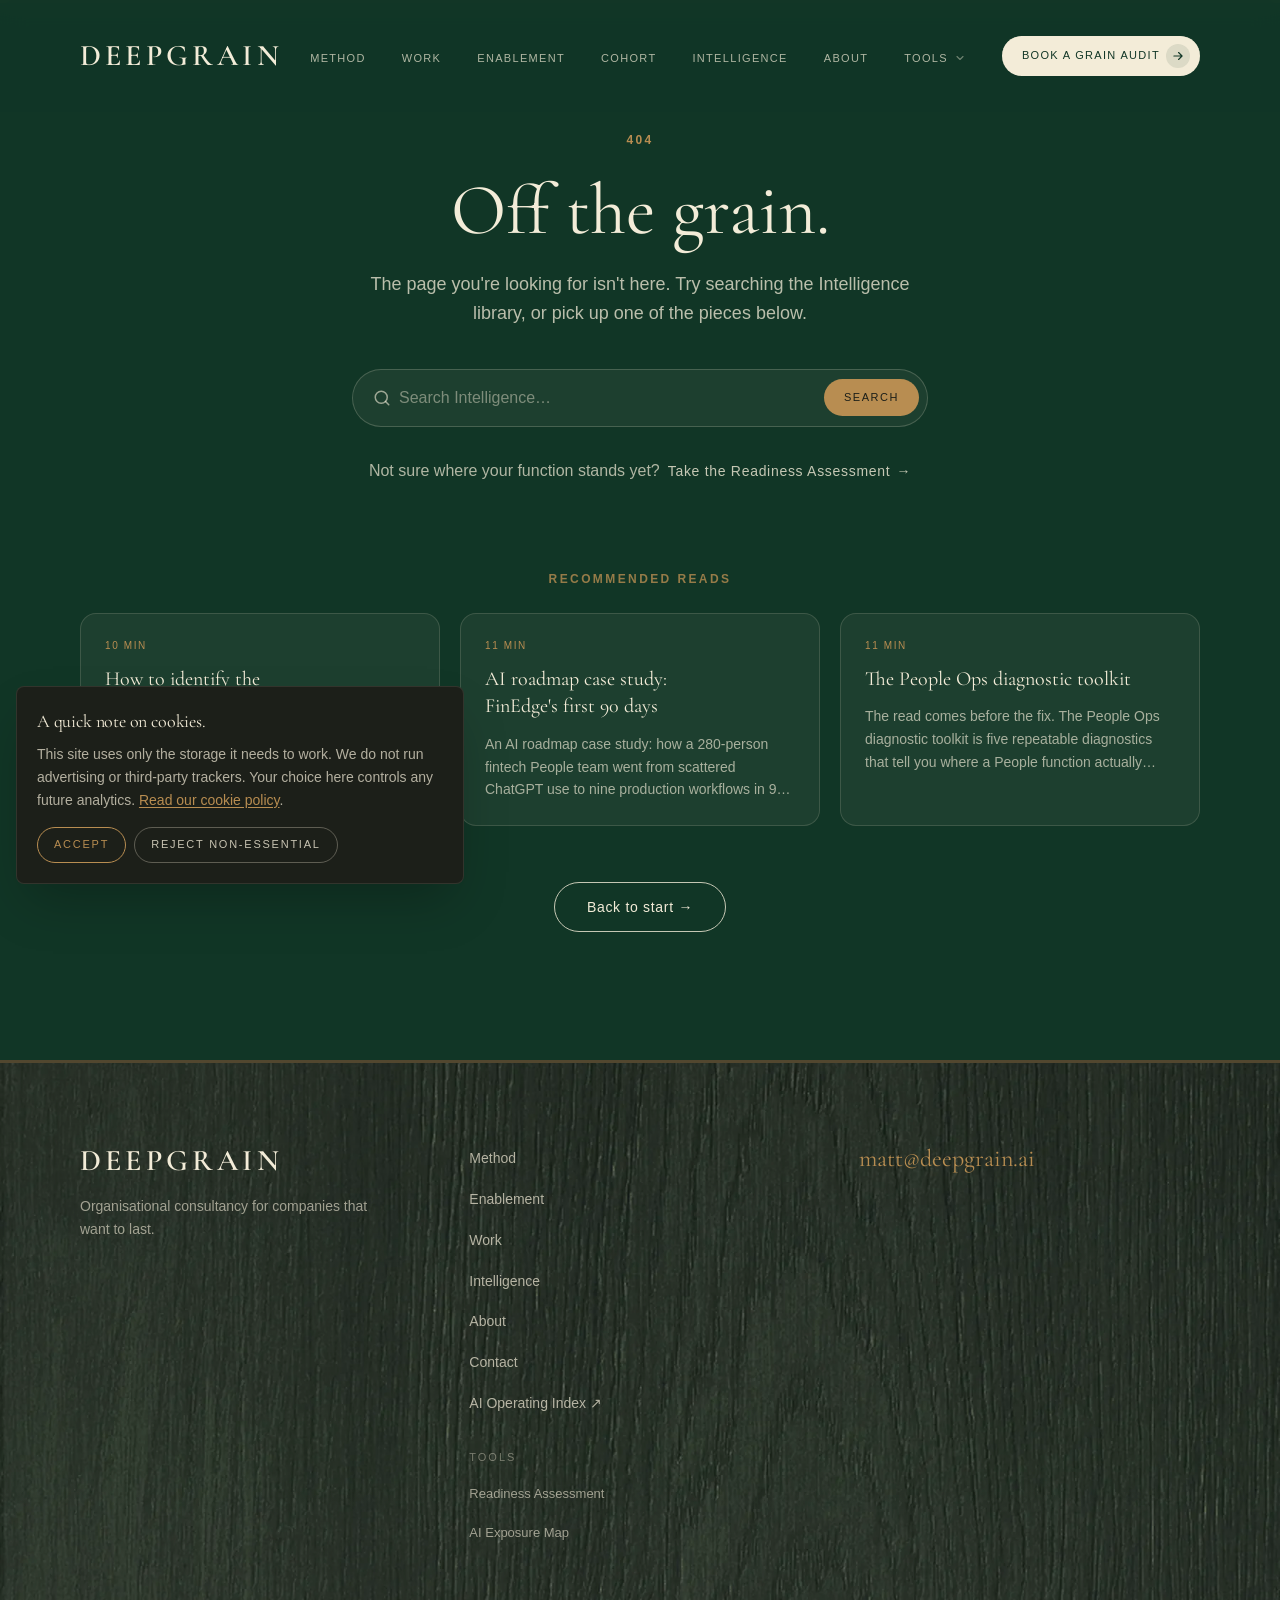
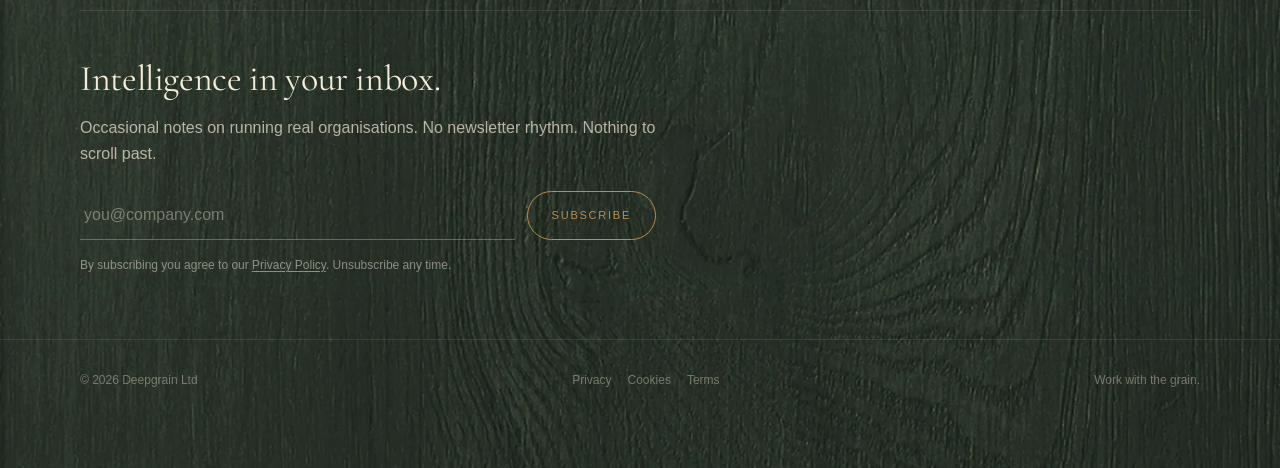
<file: waitlist/index.html>
<!DOCTYPE html><html lang="en" class="js-reveal"><head>
    <meta charset="UTF-8">
    <meta name="viewport" content="width=device-width, initial-scale=1.0">

    <!-- Critical CSS: paints the linen background + system-font body text
         before the Tailwind bundle parses, improving First Contentful Paint.
         Values mirror :root tokens and the body rule in src/index.css. -->
    <style>
      html, body { margin: 0; background: hsl(39 32% 90%); color: hsl(26 21% 20%); }
      body { font-family: -apple-system, 'Helvetica Neue', Arial, sans-serif; font-size: 18px; line-height: 1.6; -webkit-font-smoothing: antialiased; }
      #root { min-height: 100vh; }
    </style>

    <!-- Warm the Unsplash connection alongside the hero image preload below. -->
    <link rel="preconnect" href="https://images.unsplash.com" crossorigin="">
    <link rel="dns-prefetch" href="https://images.unsplash.com">

    <!-- Google tag (gtag.js) - SPA: pageviews fired manually per route in src/components/analytics/Analytics.tsx
         Loaded after window 'load' to keep ~156KB of analytics JS off the critical path (FCP/LCP).
         dataLayer + gtag shim are defined synchronously so route-change events queued before the
         script loads are buffered and replayed by gtag.js once it initializes. -->
    <script>
      window.dataLayer = window.dataLayer || [];
      function gtag(){dataLayer.push(arguments);}
      window.gtag = gtag;
      gtag('js', new Date());
      gtag('config', 'G-93DFWMX8GP', { send_page_view: false });
      window.addEventListener('load', function () {
        setTimeout(function () {
          var s = document.createElement('script');
          s.async = true;
          s.src = 'https://www.googletagmanager.com/gtag/js?id=G-93DFWMX8GP';
          document.head.appendChild(s);
        }, 0);
      });
    </script>
    <title>The Deepgrain AI Cohort for People Teams | Waitlist</title>
    <meta name="description" content="AI driven Organisational consultancy. Deepgrain reads how your organisation actually works, then builds what lasts.">
    <meta name="author" content="Deepgrain">
    <meta name="robots" content="index, follow, max-image-preview:large, max-snippet:-1">
    <meta name="googlebot" content="index, follow">
    <!-- Canonical is set per-route via <Helmet> in PageMeta; the prerender
         bakes the correct self-referencing value into each dist/*.html. -->

    <link rel="alternate" type="text/plain" title="llms.txt" href="https://deepgrain.ai/llms.txt">
    <link rel="sitemap" type="application/xml" title="Sitemap" href="https://deepgrain.ai/sitemap.xml">
    <link rel="alternate" type="application/rss+xml" title="Deepgrain Intelligence" href="https://deepgrain.ai/feed.xml">
    <link rel="alternate" type="application/rss+xml" title="Deepgrain People Ops AI" href="https://deepgrain.ai/feed/people-ops.xml">
    <link rel="apple-touch-icon" href="/favicon.png">
    <link rel="manifest" href="/site.webmanifest">
    <meta name="theme-color" content="#1F3A2E">
    <meta name="apple-mobile-web-app-capable" content="yes">
    <meta name="apple-mobile-web-app-status-bar-style" content="black-translucent">
    <meta name="apple-mobile-web-app-title" content="Deepgrain">

    <!-- Hero LCP image. Quality lowered to q=40 because the image sits under
         a green/55 overlay + gradient - detail is invisible, bytes are not.
         Cuts ~30% transfer vs q=55/60 with no perceptible visual change. -->
    <link rel="preload" as="image" href="https://images.unsplash.com/photo-1448375240586-882707db888b?auto=format&amp;fit=crop&amp;w=1200&amp;q=40&amp;fm=webp" imagesrcset="https://images.unsplash.com/photo-1448375240586-882707db888b?auto=format&amp;fit=crop&amp;w=400&amp;q=40&amp;fm=webp 400w, https://images.unsplash.com/photo-1448375240586-882707db888b?auto=format&amp;fit=crop&amp;w=640&amp;q=40&amp;fm=webp 640w, https://images.unsplash.com/photo-1448375240586-882707db888b?auto=format&amp;fit=crop&amp;w=1200&amp;q=40&amp;fm=webp 1200w, https://images.unsplash.com/photo-1448375240586-882707db888b?auto=format&amp;fit=crop&amp;w=1600&amp;q=45&amp;fm=webp 1600w" imagesizes="100vw" fetchpriority="high">

    <link rel="preconnect" href="https://fonts.googleapis.com" crossorigin="">
    <link rel="preconnect" href="https://fonts.gstatic.com" crossorigin="">
    <link rel="preload" as="style" href="https://fonts.googleapis.com/css2?family=Cormorant+Garamond:ital,wght@0,400;0,500;0,600;1,400&amp;display=swap">
    <link rel="stylesheet" href="https://fonts.googleapis.com/css2?family=Cormorant+Garamond:ital,wght@0,400;0,500;0,600;1,400&amp;display=swap" media="all" onload="this.media='all'">
    <noscript>
      <link rel="stylesheet" href="https://fonts.googleapis.com/css2?family=Cormorant+Garamond:ital,wght@0,400;0,500;0,600;1,400&display=swap" />
    </noscript>

    <!-- Sitewide fallback for non-JS social crawlers (LinkedIn, Slack, Facebook).
         Per-route <Helmet> in PageMeta replaces og:title/description/url for
         JS-aware crawlers, so each route gets a unique social preview. We
         intentionally do NOT ship og:url here - without a self-referencing
         value the crawler falls back to the request URL, which is correct. -->
    <meta property="og:type" content="website">
    <meta property="og:image" content="https://storage.googleapis.com/gpt-engineer-file-uploads/oMHB1Lizpsb4AmTRki8gQlUCXtq1/social-images/social-1782592776349-share-square.webp">

    <meta name="twitter:card" content="summary_large_image">
    <meta name="twitter:image" content="https://storage.googleapis.com/gpt-engineer-file-uploads/oMHB1Lizpsb4AmTRki8gQlUCXtq1/social-images/social-1782592776349-share-square.webp">

    <script type="application/ld+json">
      {
        "@context": "https://schema.org",
        "@graph": [
          {
            "@type": "Organization",
            "@id": "https://deepgrain.ai/#organization",
            "name": "Deepgrain",
            "url": "https://deepgrain.ai/",
            "logo": "https://deepgrain.ai/og-image.png",
            "founder": { "@type": "Person", "name": "Matthew Bradburn" },
            "email": "matt@deepgrain.ai",
            "description": "Organisational consultancy that reads the grain of how a company actually operates - then changes it without breaking what works."
          },
          {
            "@type": "WebSite",
            "@id": "https://deepgrain.ai/#website",
            "url": "https://deepgrain.ai/",
            "name": "Deepgrain",
            "publisher": { "@id": "https://deepgrain.ai/#organization" },
            "inLanguage": "en-GB"
          }
        ]
      }
    </script>

    <!-- VideoObject for the homepage hero video. The same schema is also
         emitted at runtime by src/pages/Home.tsx via Helmet (deduped by
         crawlers), but it must exist in the static HTML so non-JS
         crawlers and the build-time JSON-LD validator can see it. -->
    <script type="application/ld+json">
      {
        "@context": "https://schema.org",
        "@type": "VideoObject",
        "name": "Simple AI, a 90-second primer for G&A leaders",
        "description": "Seventeen of the terms cluttering every AI conversation, in plain English. Made for G&A leaders, not engineers.",
        "thumbnailUrl": ["https://www.deepgrain.ai/simple-ai-poster.jpg"],
        "uploadDate": "2026-05-01T00:00:00+00:00",
        "duration": "PT1M30S",
        "contentUrl": "https://www.deepgrain.ai/simple-ai.mp4",
        "embedUrl": "https://www.deepgrain.ai/simple-ai.mp4",
        "publisher": { "@id": "https://www.deepgrain.ai/#organization" }
      }
    </script>

    <meta name="google-site-verification" content="onDuxWPF0zD1JWeKBMzAfi1SEU4NaIumfdwmB156Ctg">
      
  
  
  
  <meta property="og:title" content="Deepgrain | Work with the grain.">
  <meta name="twitter:title" content="Deepgrain | Work with the grain.">
  <meta property="og:description" content="AI driven Organisational consultancy. Deepgrain reads how your organisation actually works, then builds what lasts.">
  <meta name="twitter:description" content="AI driven Organisational consultancy. Deepgrain reads how your organisation actually works, then builds what lasts.">
  <script type="module" crossorigin="" src="/assets/index-BuiVRTBm.js"></script>
  <link rel="stylesheet" crossorigin="" href="/assets/index-xzKdfkGu.css">
<link rel="modulepreload" as="script" crossorigin="" href="/assets/LogoCarousel-CWQDDSxD.js"><link rel="modulepreload" as="script" crossorigin="" href="/assets/Eyebrow-QkmQ08b_.js"><link rel="modulepreload" as="script" crossorigin="" href="/assets/SimpleAIPrimer-mYj8cdsC.js"><link rel="modulepreload" as="script" crossorigin="" href="/assets/PillButton-B5LBiC33.js"><link rel="modulepreload" as="script" crossorigin="" href="/assets/IntelligenceTeaser-J3jcI8MO.js"><link rel="modulepreload" as="script" crossorigin="" href="/assets/intelligence-Db3AA8lj.js"><link rel="modulepreload" as="script" crossorigin="" href="/assets/ArticleCard-CVekBE_1.js"><link rel="modulepreload" as="script" crossorigin="" href="/assets/HomeFAQ-N5BBAhmT.js"><link rel="modulepreload" as="script" crossorigin="" href="/assets/FAQ-Kgawy8h0.js"><link rel="modulepreload" as="script" crossorigin="" href="/assets/ScrollReveal-BjOLxTqJ.js"><link rel="modulepreload" as="script" crossorigin="" href="/assets/BrassRule-DKjkiqYJ.js"><link rel="modulepreload" as="script" crossorigin="" href="/assets/EmailCapture-DnC5C4Vb.js"><link rel="modulepreload" as="script" crossorigin="" href="/assets/client-vf7xoWvQ.js"><link rel="modulepreload" as="script" crossorigin="" href="/assets/types-4og3oiYD.js"><script type="application/ld+json" data-rh="true">{"@context":"https://schema.org","@type":"Organization","@id":"https://www.deepgrain.ai/#organization","name":"Deepgrain","url":"https://www.deepgrain.ai","logo":{"@type":"ImageObject","url":"https://www.deepgrain.ai/og-image.png"},"founder":{"@id":"https://www.deepgrain.ai/about#matthew-bradburn"},"description":"Organisational consultancy that reads the grain of how a company actually operates, then changes it without breaking what works.","sameAs":["https://www.linkedin.com/company/deepgrain"]}</script><script type="application/ld+json" data-rh="true">{"@context":"https://schema.org","@type":"Person","@id":"https://www.deepgrain.ai/about#matthew-bradburn","name":"Matthew Bradburn","url":"https://www.deepgrain.ai/about","jobTitle":"Operating consultant","worksFor":{"@id":"https://www.deepgrain.ai/#organization"},"description":"Operating consultant working with founders and operating leaders building AI-native, defence, financial data, transit, and climate companies.","sameAs":["https://www.linkedin.com/in/matthewbradburn"]}</script><script type="application/ld+json" data-rh="true">{"@context":"https://schema.org","@type":"WebSite","@id":"https://www.deepgrain.ai/#website","url":"https://www.deepgrain.ai","name":"Deepgrain","publisher":{"@id":"https://www.deepgrain.ai/#organization"},"inLanguage":"en-GB"}</script><script type="application/ld+json" data-rh="true">{"@context":"https://schema.org","@type":"ProfessionalService","@id":"https://www.deepgrain.ai/#service","name":"Deepgrain","url":"https://www.deepgrain.ai","parentOrganization":{"@id":"https://www.deepgrain.ai/#organization"},"founder":{"@id":"https://www.deepgrain.ai/about#matthew-bradburn"},"serviceType":["Organisational consultancy","AI operating systems","AI enablement","Operating diagnostics"],"areaServed":[{"@type":"Country","name":"United Kingdom"},{"@type":"Place","name":"Europe"},{"@type":"Place","name":"North America"}],"audience":{"@type":"BusinessAudience","audienceType":"Founder-led companies in AI-native, defence, financial data, transit and climate sectors"}}</script><script async="" src="https://www.googletagmanager.com/gtag/js?id=G-93DFWMX8GP"></script><link rel="modulepreload" as="script" crossorigin="" href="/assets/Waitlist-CJkPrbyt.js"><link rel="modulepreload" as="script" crossorigin="" href="/assets/GrainFlow-BEZh9Vbi.js"><script async="" src="https://www.googletagmanager.com/gtag/js?id=G-93DFWMX8GP"></script><link rel="canonical" href="https://www.deepgrain.ai/waitlist" data-rh="true"><meta name="description" content="Four weeks, live, for People and HR operators in scaling companies. Ship three working automations on your own processes and leave with a 90-day rollout plan. Waitlist price £495 (full £695). Starts Monday 12 October, 20 seats." data-rh="true"><meta property="og:title" content="The Deepgrain AI Cohort for People Teams | Waitlist" data-rh="true"><meta property="og:description" content="Four weeks, live, for People and HR operators in scaling companies. Ship three working automations on your own processes and leave with a 90-day rollout plan. Waitlist price £495 (full £695). Starts Monday 12 October, 20 seats." data-rh="true"><meta property="og:url" content="https://www.deepgrain.ai/waitlist" data-rh="true"><meta property="og:type" content="website" data-rh="true"><meta property="og:image" content="https://www.deepgrain.ai/og-image.png" data-rh="true"><meta property="og:image:width" content="1200" data-rh="true"><meta property="og:image:height" content="630" data-rh="true"><meta name="twitter:card" content="summary_large_image" data-rh="true"><meta name="twitter:title" content="The Deepgrain AI Cohort for People Teams | Waitlist" data-rh="true"><meta name="twitter:description" content="Four weeks, live, for People and HR operators in scaling companies. Ship three working automations on your own processes and leave with a 90-day rollout plan. Waitlist price £495 (full £695). Starts Monday 12 October, 20 seats." data-rh="true"><meta name="twitter:image" content="https://www.deepgrain.ai/og-image.png" data-rh="true"><script type="application/ld+json" data-rh="true">{"@context":"https://schema.org","@type":"Course","name":"The Deepgrain AI Cohort for People Teams","description":"Four weeks, live, for People and HR operators in scaling companies. Map your function, learn to prompt like an operator, ship three working automations on your own processes, and leave with a one-page 90-day rollout plan. Successor to AI Powered People Ops, taught by Matt Bradburn.","provider":{"@type":"Organization","name":"Deepgrain","sameAs":"https://www.deepgrain.ai"},"offers":{"@type":"Offer","price":"495","priceCurrency":"GBP","category":"Waitlist","availability":"https://schema.org/PreOrder"}}</script><script type="application/ld+json" data-rh="true">{"@context":"https://schema.org","@type":"FAQPage","mainEntity":[{"@type":"Question","name":"Who is the cohort for?","acceptedAnswer":{"@type":"Answer","text":"People and HR operators in scaling companies: Heads of People, People Ops leads, HRBPs, and People team generalists who own processes and want to automate them. No technical background needed. If you can describe a process, you can build on it."}},{"@type":"Question","name":"How much time does it take each week?","acceptedAnswer":{"@type":"Answer","text":"One live session a week plus build time on your own processes, roughly three to four hours in total. The build time is the course: you ship real automations on real work, so the hours come back."}},{"@type":"Question","name":"What tools do we use?","acceptedAnswer":{"@type":"Answer","text":"The current generation of AI tools for operators, chosen to fit what scaling companies already run. If your company has approved tools, we build inside them."}},{"@type":"Question","name":"What if I miss a session?","acceptedAnswer":{"@type":"Answer","text":"Every session is recorded and you keep the materials. The build work carries across weeks, so you can catch up without losing the thread."}},{"@type":"Question","name":"What does joining the waitlist commit me to?","acceptedAnswer":{"@type":"Answer","text":"Nothing. It means you hear first when seats open, and waitlist members pay £495 instead of the full £695. Alumni of the original course get 48 hours at the waitlist price before public launch."}},{"@type":"Question","name":"When does it start, and how many seats are there?","acceptedAnswer":{"@type":"Answer","text":"Monday 12 October, live, four weeks. Twenty seats, because the build work is reviewed by hand."}}]}</script>  <script>
    // The waitlist is a standalone Pages build. Route every non-waitlist site link
    // back to the canonical Deepgrain site instead of a Pages soft 404.
    document.addEventListener("click", function (event) {
      const link = event.target.closest("a[href]");
      if (!link) return;
      const url = new URL(link.href, window.location.href);
      if (url.origin !== window.location.origin) return;
      if (url.pathname === "/waitlist" || url.pathname === "/waitlist/" || url.pathname.startsWith("/waitlist/#")) return;
      if (url.pathname.startsWith("/assets/") || url.pathname.startsWith("/_")) return;
      event.preventDefault();
      window.location.href = "https://www.deepgrain.ai" + url.pathname + url.search + url.hash;
    }, true);
  </script>
</head>

  <body>
    <div id="root"><div role="region" aria-label="Notifications (F8)" tabindex="-1" style="pointer-events: none;"><ol tabindex="-1" class="fixed top-0 z-[100] flex max-h-screen w-full flex-col-reverse p-4 sm:bottom-0 sm:right-0 sm:top-auto sm:flex-col md:max-w-[420px]"></ol></div><div class="min-h-screen flex flex-col bg-linen" data-prerender-ready="true"><nav class="fixed top-0 inset-x-0 z-50 transition-all duration-300 bg-green/95 backdrop-blur-md"><div class="container-grain flex items-center justify-between h-24 md:h-28"><a class="font-display text-cream uppercase font-semibold text-2xl md:text-3xl" href="/" data-discover="true" style="letter-spacing: 0.14em;">Deepgrain</a><div class="hidden md:flex items-center gap-9"><ul class="flex items-center gap-9"><li class="relative"><a class="font-sans uppercase text-[11px] tracking-[0.12em] transition-opacity duration-200 text-cream/70 hover:opacity-100" href="/method" data-discover="true">Method</a></li><li class="relative"><a class="font-sans uppercase text-[11px] tracking-[0.12em] transition-opacity duration-200 text-cream/70 hover:opacity-100" href="/work" data-discover="true">Work</a></li><li class="relative"><a class="font-sans uppercase text-[11px] tracking-[0.12em] transition-opacity duration-200 text-cream/70 hover:opacity-100" href="/enablement" data-discover="true">Enablement</a></li><li class="relative"><a aria-current="page" class="font-sans uppercase text-[11px] tracking-[0.12em] transition-opacity duration-200 text-cream opacity-100" href="/waitlist" data-discover="true">Cohort</a><span aria-hidden="true" class="absolute -bottom-2 left-0 right-0 h-px bg-brass animate-[fade-in-up_0.4s_ease-out_both]"></span></li><li class="relative"><a class="font-sans uppercase text-[11px] tracking-[0.12em] transition-opacity duration-200 text-cream/70 hover:opacity-100" href="/intelligence" data-discover="true">Intelligence</a></li><li class="relative"><a class="font-sans uppercase text-[11px] tracking-[0.12em] transition-opacity duration-200 text-cream/70 hover:opacity-100" href="/about" data-discover="true">About</a></li><li class="relative group"><button type="button" aria-haspopup="true" aria-expanded="false" class="font-sans uppercase text-[11px] tracking-[0.12em] transition-opacity duration-200 inline-flex items-center gap-1.5 cursor-pointer text-cream/70 hover:opacity-100">Tools<svg width="12" height="12" viewBox="0 0 24 24" fill="none" aria-hidden="true" class="opacity-60 transition-transform duration-300 group-hover:rotate-180 group-focus-within:rotate-180"><path d="m6 9 6 6 6-6" stroke="currentColor" stroke-width="2.2" stroke-linecap="round" stroke-linejoin="round"></path></svg></button><div class="absolute right-0 top-full pt-5 transition-all duration-200 ease-[cubic-bezier(0.32,0.72,0,1)] opacity-0 invisible translate-y-1 group-hover:opacity-100 group-hover:visible group-hover:translate-y-0 group-focus-within:opacity-100 group-focus-within:visible group-focus-within:translate-y-0"><div class="w-[320px] rounded-[16px] bg-bark ring-1 ring-cream/15 shadow-[0_30px_60px_-15px_rgba(0,0,0,0.6)] p-2"><a class="block rounded-[10px] px-3.5 py-3 transition-colors duration-200 hover:bg-cream/[0.06]" href="/readiness" data-discover="true"><span class="block font-sans uppercase text-[11px] tracking-[0.12em] text-cream">Readiness Assessment</span><span class="block font-display italic text-[13px] leading-snug text-cream/55 mt-0.5">Score your People function in about ten minutes</span></a><a class="block rounded-[10px] px-3.5 py-3 transition-colors duration-200 hover:bg-cream/[0.06]" href="/exposure-map" data-discover="true"><span class="block font-sans uppercase text-[11px] tracking-[0.12em] text-cream">AI Exposure Map</span><span class="block font-display italic text-[13px] leading-snug text-cream/55 mt-0.5">See what AI touches, function by function</span></a><a class="block rounded-[10px] px-3.5 py-3 transition-colors duration-200 hover:bg-cream/[0.06]" href="/brain" data-discover="true"><span class="block font-sans uppercase text-[11px] tracking-[0.12em] text-cream">The People Ops AI Brain</span><span class="block font-display italic text-[13px] leading-snug text-cream/55 mt-0.5">The four-layer operating model, in full</span></a></div></div></li></ul><a class="group inline-flex items-center gap-1 rounded-full bg-cream text-green pl-5 pr-2.5 py-2 font-sans uppercase text-[11px] tracking-[0.12em] transition-all duration-500 ease-[cubic-bezier(0.32,0.72,0,1)] hover:bg-cream/90 active:scale-[0.98] shadow-[0_1px_0_hsl(var(--cream)/0.6)_inset]" href="/grain-audit" data-discover="true">Book a Grain Audit<span class="ml-0.5 inline-flex h-6 w-6 items-center justify-center rounded-full bg-green/10 text-green transition-transform duration-500 ease-[cubic-bezier(0.32,0.72,0,1)] group-hover:translate-x-0.5"><svg width="14" height="14" viewBox="0 0 24 24" fill="none" aria-hidden="true"><path d="M5 12h14M13 6l6 6-6 6" stroke="currentColor" stroke-width="2" stroke-linecap="round" stroke-linejoin="round"></path></svg></span></a></div><button type="button" aria-label="Open menu" aria-expanded="false" class="md:hidden text-cream p-2 -mr-2"><svg xmlns="http://www.w3.org/2000/svg" width="24" height="24" viewBox="0 0 24 24" fill="none" stroke="currentColor" stroke-width="2" stroke-linecap="round" stroke-linejoin="round" class="lucide lucide-menu"><line x1="4" x2="20" y1="12" y2="12"></line><line x1="4" x2="20" y1="6" y2="6"></line><line x1="4" x2="20" y1="18" y2="18"></line></svg></button></div></nav><div class="fixed inset-0 z-40 bg-green md:hidden transition-transform duration-[400ms] ease-[cubic-bezier(0.25,0.1,0.25,1)] overflow-y-auto -translate-y-full pointer-events-none" aria-hidden="true"><div class="min-h-full flex flex-col justify-center px-8 pt-28 pb-12 gap-8"><nav class="flex flex-col gap-5"><a class="font-display text-cream text-4xl leading-none" href="/method" data-discover="true">Method</a><a class="font-display text-cream text-4xl leading-none" href="/work" data-discover="true">Work</a><a class="font-display text-cream text-4xl leading-none" href="/enablement" data-discover="true">Enablement</a><a class="font-display text-cream text-4xl leading-none" href="/waitlist" data-discover="true">Cohort</a><a class="font-display text-cream text-4xl leading-none" href="/intelligence" data-discover="true">Intelligence</a><a class="font-display text-cream text-4xl leading-none" href="/about" data-discover="true">About</a></nav><div class="h-px bg-cream/15"></div><div class="flex flex-col gap-4"><span class="font-sans uppercase text-brass text-[11px]" style="letter-spacing: 0.2em;">Tools</span><a class="flex flex-col" href="/readiness" data-discover="true"><span class="font-display text-cream text-2xl leading-tight">Readiness Assessment</span><span class="font-display italic text-cream/55 text-[15px] mt-0.5">Score your People function in about ten minutes</span></a><a class="flex flex-col" href="/exposure-map" data-discover="true"><span class="font-display text-cream text-2xl leading-tight">AI Exposure Map</span><span class="font-display italic text-cream/55 text-[15px] mt-0.5">See what AI touches, function by function</span></a><a class="flex flex-col" href="/brain" data-discover="true"><span class="font-display text-cream text-2xl leading-tight">The People Ops AI Brain</span><span class="font-display italic text-cream/55 text-[15px] mt-0.5">The four-layer operating model, in full</span></a></div><a class="group mt-2 inline-flex items-center justify-between gap-2 rounded-full bg-cream text-green pl-7 pr-3 py-4 font-sans uppercase text-[13px] tracking-[0.12em]" href="/grain-audit" data-discover="true">Book a Grain Audit<span class="inline-flex h-8 w-8 items-center justify-center rounded-full bg-green/10 text-green"><svg width="16" height="16" viewBox="0 0 24 24" fill="none" aria-hidden="true"><path d="M5 12h14M13 6l6 6-6 6" stroke="currentColor" stroke-width="2" stroke-linecap="round" stroke-linejoin="round"></path></svg></span></a><a class="font-sans uppercase text-cream/50 text-[11px] tracking-[0.2em] mt-1" href="/contact" data-discover="true">Contact</a></div></div><main class="flex-1 [&amp;_section+section]:brass-rule [&amp;_section:first-of-type:not([data-no-rule])]:brass-rule"><section class="relative bg-green text-cream overflow-hidden" data-no-rule="true"><div class="relative container-grain pt-24 pb-16 md:pt-36 md:pb-24"><div class="fade-in-up"><p class="font-sans uppercase text-brass mb-10" style="font-size: 11px; letter-spacing: 0.22em; font-weight: 600;">The Deepgrain AI Cohort for People Teams</p><h1 class="font-display font-semibold max-w-4xl" style="font-size: clamp(34px, 5vw, 64px); line-height: 1.05; letter-spacing: -0.01em;">Everyone told your People team to use AI. Nobody showed them how.</h1></div><div class="fade-in-up fade-in-up-2 mt-10 max-w-2xl"><p class="text-cream/85 text-lg md:text-xl leading-relaxed">Four weeks, live, for People and HR operators in scaling companies. Successor to AI Powered People Ops, rebuilt for this year's tools, taught by Matt Bradburn. The waitlist hears first, and pays less.</p><p class="mt-6 font-sans font-semibold uppercase text-brass" style="font-size: 11px; letter-spacing: 0.22em;">Starts Monday 12 October · 20 seats · £495 waitlist price (full £695)</p></div><div id="join" class="fade-in-up fade-in-up-3 mt-12 max-w-2xl scroll-mt-28"><div class="w-full"><h3 class="font-display text-2xl md:text-3xl lg:text-4xl leading-tight mb-4 text-cream" style="letter-spacing: -0.01em;">Join the waitlist</h3><p class="text-base leading-relaxed mb-6 max-w-xl text-cream/70">Waitlist members hear first when seats open. Alumni get 48 hours at £495 before public launch.</p><form class="flex flex-col sm:flex-row gap-3 max-w-xl"><label for="email-course-waitlist" class="sr-only">Email address</label><input id="email-course-waitlist" type="email" required="" autocomplete="email" placeholder="you@company.com" class="flex-1 bg-transparent border-0 border-b py-3 px-1 font-sans text-base focus:outline-none transition-colors border-cream/30 focus:border-cream/80 text-cream placeholder:text-cream/40" value=""><button type="submit" class="font-sans uppercase text-[11px] px-6 py-3 rounded-full border transition-colors disabled:opacity-50 border-brass text-brass hover:bg-brass hover:text-walnut" style="letter-spacing: 0.16em;">Subscribe</button></form><p class="mt-4 text-xs leading-relaxed max-w-xl text-cream/50">By subscribing you agree to our <a class="underline underline-offset-2 transition-colors hover:text-cream" href="/privacy" data-discover="true">Privacy Policy</a>. Unsubscribe any time.</p></div></div></div><div aria-hidden="true" class="pointer-events-none overflow-hidden absolute inset-x-0 -bottom-4 h-36" style="opacity: 0.12;"><div class="grain-drift w-[200%] flex"><svg viewBox="0 0 2400 300" preserveAspectRatio="none" class="w-1/2 h-full shrink-0"><g fill="none" stroke="hsl(var(--walnut))" stroke-width="1" stroke-linecap="round"><path d="M 0 13.3 L 60 14.8 L 120 15.9 L 180 16.4 L 240 16.0 L 300 14.6 L 360 12.1 L 420 8.7 L 480 4.5 L 540 -0.4 L 600 -5.8 L 660 -11.5 L 720 -17.4 L 780 -23.7 L 840 -30.4 L 900 -37.9 L 960 -45.6 L 1020 -51.0 L 1080 -48.5 L 1140 -38.7 L 1200 -27.3 L 1260 -17.4 L 1320 -9.8 L 1380 -4.5 L 1440 -1.0 L 1500 1.0 L 1560 1.9 L 1620 2.0 L 1680 1.7 L 1740 1.5 L 1800 1.5 L 1860 2.2 L 1920 3.5 L 1980 5.5 L 2040 8.1 L 2100 11.1 L 2160 14.3 L 2220 17.4 L 2280 20.2 L 2340 22.3 L 2400 23.6" opacity="0.35"></path><path d="M 0 48.3 L 60 48.7 L 120 48.3 L 180 47.0 L 240 44.7 L 300 41.5 L 360 37.6 L 420 33.3 L 480 28.8 L 540 24.3 L 600 19.9 L 660 15.5 L 720 11.2 L 780 6.4 L 840 0.6 L 900 -7.0 L 960 -16.7 L 1020 -25.7 L 1080 -23.7 L 1140 -11.1 L 1200 1.6 L 1260 11.2 L 1320 17.6 L 1380 21.7 L 1440 24.1 L 1500 25.4 L 1560 26.1 L 1620 26.8 L 1680 27.6 L 1740 29.0 L 1800 30.9 L 1860 33.4 L 1920 36.5 L 1980 39.9 L 2040 43.3 L 2100 46.5 L 2160 49.2 L 2220 51.3 L 2280 52.5 L 2340 52.7 L 2400 52.1" opacity="0.51"></path><path d="M 0 80.2 L 60 78.8 L 120 76.5 L 180 73.5 L 240 69.9 L 300 66.1 L 360 62.2 L 420 58.5 L 480 55.1 L 540 52.1 L 600 49.5 L 660 46.9 L 720 44.0 L 780 40.1 L 840 34.3 L 900 25.4 L 960 11.7 L 1020 -4.8 L 1080 -4.5 L 1140 12.6 L 1200 26.8 L 1260 36.0 L 1320 41.9 L 1380 45.7 L 1440 48.3 L 1500 50.4 L 1560 52.4 L 1620 54.8 L 1680 57.5 L 1740 60.8 L 1800 64.4 L 1860 68.1 L 1920 71.8 L 1980 75.2 L 2040 77.9 L 2100 79.9 L 2160 81.0 L 2220 81.2 L 2280 80.5 L 2340 79.1 L 2400 77.4" opacity="0.6699999999999999"></path><path d="M 0 107.9 L 60 105.0 L 120 101.6 L 180 98.0 L 240 94.6 L 300 91.5 L 360 89.0 L 420 87.0 L 480 85.5 L 540 84.3 L 600 83.2 L 660 81.6 L 720 79.1 L 780 74.8 L 840 67.7 L 900 56.4 L 960 38.1 L 1020 10.0 L 1080 8.5 L 1140 33.7 L 1200 49.7 L 1260 59.6 L 1320 66.1 L 1380 70.9 L 1440 75.0 L 1500 78.9 L 1560 82.9 L 1620 87.1 L 1680 91.4 L 1740 95.7 L 1800 99.8 L 1860 103.3 L 1920 106.2 L 1980 108.2 L 2040 109.2 L 2100 109.3 L 2160 108.6 L 2220 107.2 L 2280 105.5 L 2340 103.7 L 2400 102.1" opacity="0.83"></path><path d="M 0 166.4 L 60 164.9 L 120 163.9 L 180 163.6 L 240 164.2 L 300 165.7 L 360 168.4 L 420 172.0 L 480 176.4 L 540 181.5 L 600 187.1 L 660 193.1 L 720 199.5 L 780 206.7 L 840 215.4 L 900 227.0 L 960 244.9 L 1020 277.2 L 1080 274.8 L 1140 237.9 L 1200 216.3 L 1260 202.3 L 1320 192.8 L 1380 186.5 L 1440 182.5 L 1500 180.2 L 1560 179.2 L 1620 179.0 L 1680 179.1 L 1740 179.1 L 1800 178.9 L 1860 178.1 L 1920 176.6 L 1980 174.4 L 2040 171.7 L 2100 168.6 L 2160 165.4 L 2220 162.3 L 2280 159.6 L 2340 157.6 L 2400 156.4" opacity="0.35"></path><path d="M 0 191.5 L 60 191.2 L 120 191.7 L 180 193.2 L 240 195.7 L 300 199.0 L 360 202.9 L 420 207.3 L 480 211.8 L 540 216.3 L 600 220.8 L 660 225.1 L 720 229.7 L 780 234.9 L 840 241.7 L 900 251.7 L 960 267.6 L 1020 292.7 L 1080 290.8 L 1140 262.3 L 1200 243.5 L 1260 231.6 L 1320 224.2 L 1380 219.6 L 1440 217.0 L 1500 215.5 L 1560 214.6 L 1620 213.7 L 1680 212.7 L 1740 211.2 L 1800 209.1 L 1860 206.4 L 1920 203.2 L 1980 199.8 L 2040 196.4 L 2100 193.2 L 2160 190.5 L 2220 188.6 L 2280 187.6 L 2340 187.4 L 2400 188.1" opacity="0.51"></path><path d="M 0 219.8 L 60 221.3 L 120 223.7 L 180 226.9 L 240 230.5 L 300 234.3 L 360 238.2 L 420 241.8 L 480 245.0 L 540 247.8 L 600 250.3 L 660 252.8 L 720 255.6 L 780 259.5 L 840 265.3 L 900 274.3 L 960 288.0 L 1020 304.7 L 1080 304.5 L 1140 287.5 L 1200 273.5 L 1260 264.3 L 1320 258.5 L 1380 254.7 L 1440 252.0 L 1500 249.8 L 1560 247.7 L 1620 245.2 L 1680 242.3 L 1740 238.9 L 1800 235.3 L 1860 231.5 L 1920 227.8 L 1980 224.5 L 2040 221.8 L 2100 220.0 L 2160 219.0 L 2220 219.0 L 2280 219.8 L 2340 221.2 L 2400 223.0" opacity="0.6699999999999999"></path><path d="M 0 252.3 L 60 255.4 L 120 258.8 L 180 262.3 L 240 265.6 L 300 268.5 L 360 271.0 L 420 272.8 L 480 274.1 L 540 275.0 L 600 276.0 L 660 277.3 L 720 279.6 L 780 283.3 L 840 289.4 L 900 298.4 L 960 310.7 L 1020 322.9 L 1080 324.5 L 1140 315.4 L 1200 305.6 L 1260 298.2 L 1320 292.7 L 1380 288.3 L 1440 284.4 L 1500 280.6 L 1560 276.6 L 1620 272.4 L 1680 268.0 L 1740 263.7 L 1800 259.7 L 1860 256.3 L 1920 253.5 L 1980 251.7 L 2040 250.8 L 2100 250.9 L 2160 251.7 L 2220 253.1 L 2280 254.9 L 2340 256.7 L 2400 258.1" opacity="0.83"></path><path d="M 0 287.5 L 60 290.7 L 120 293.7 L 180 296.1 L 240 297.9 L 300 299.0 L 360 299.5 L 420 299.5 L 480 299.4 L 540 299.5 L 600 300.1 L 660 301.8 L 720 304.9 L 780 309.8 L 840 316.9 L 900 326.3 L 960 337.5 L 1020 347.2 L 1080 349.6 L 1140 344.5 L 1200 337.0 L 1260 330.0 L 1320 323.8 L 1380 318.0 L 1440 312.5 L 1500 307.1 L 1560 301.8 L 1620 296.9 L 1680 292.4 L 1740 288.7 L 1800 285.8 L 1860 283.9 L 1920 283.0 L 1980 283.1 L 2040 283.9 L 2100 285.3 L 2160 287.0 L 2220 288.5 L 2280 289.8 L 2340 290.4 L 2400 290.3" opacity="0.35"></path><ellipse cx="1050" cy="150" rx="52" ry="20" opacity="0.7"></ellipse><ellipse cx="1050" cy="150" rx="30" ry="11" opacity="0.55"></ellipse><ellipse cx="1050" cy="150" rx="12" ry="4.5" opacity="0.45"></ellipse></g></svg><svg viewBox="0 0 2400 300" preserveAspectRatio="none" class="w-1/2 h-full shrink-0"><g fill="none" stroke="hsl(var(--walnut))" stroke-width="1" stroke-linecap="round"><path d="M 0 13.3 L 60 14.8 L 120 15.9 L 180 16.4 L 240 16.0 L 300 14.6 L 360 12.1 L 420 8.7 L 480 4.5 L 540 -0.4 L 600 -5.8 L 660 -11.5 L 720 -17.4 L 780 -23.7 L 840 -30.4 L 900 -37.9 L 960 -45.6 L 1020 -51.0 L 1080 -48.5 L 1140 -38.7 L 1200 -27.3 L 1260 -17.4 L 1320 -9.8 L 1380 -4.5 L 1440 -1.0 L 1500 1.0 L 1560 1.9 L 1620 2.0 L 1680 1.7 L 1740 1.5 L 1800 1.5 L 1860 2.2 L 1920 3.5 L 1980 5.5 L 2040 8.1 L 2100 11.1 L 2160 14.3 L 2220 17.4 L 2280 20.2 L 2340 22.3 L 2400 23.6" opacity="0.35"></path><path d="M 0 48.3 L 60 48.7 L 120 48.3 L 180 47.0 L 240 44.7 L 300 41.5 L 360 37.6 L 420 33.3 L 480 28.8 L 540 24.3 L 600 19.9 L 660 15.5 L 720 11.2 L 780 6.4 L 840 0.6 L 900 -7.0 L 960 -16.7 L 1020 -25.7 L 1080 -23.7 L 1140 -11.1 L 1200 1.6 L 1260 11.2 L 1320 17.6 L 1380 21.7 L 1440 24.1 L 1500 25.4 L 1560 26.1 L 1620 26.8 L 1680 27.6 L 1740 29.0 L 1800 30.9 L 1860 33.4 L 1920 36.5 L 1980 39.9 L 2040 43.3 L 2100 46.5 L 2160 49.2 L 2220 51.3 L 2280 52.5 L 2340 52.7 L 2400 52.1" opacity="0.51"></path><path d="M 0 80.2 L 60 78.8 L 120 76.5 L 180 73.5 L 240 69.9 L 300 66.1 L 360 62.2 L 420 58.5 L 480 55.1 L 540 52.1 L 600 49.5 L 660 46.9 L 720 44.0 L 780 40.1 L 840 34.3 L 900 25.4 L 960 11.7 L 1020 -4.8 L 1080 -4.5 L 1140 12.6 L 1200 26.8 L 1260 36.0 L 1320 41.9 L 1380 45.7 L 1440 48.3 L 1500 50.4 L 1560 52.4 L 1620 54.8 L 1680 57.5 L 1740 60.8 L 1800 64.4 L 1860 68.1 L 1920 71.8 L 1980 75.2 L 2040 77.9 L 2100 79.9 L 2160 81.0 L 2220 81.2 L 2280 80.5 L 2340 79.1 L 2400 77.4" opacity="0.6699999999999999"></path><path d="M 0 107.9 L 60 105.0 L 120 101.6 L 180 98.0 L 240 94.6 L 300 91.5 L 360 89.0 L 420 87.0 L 480 85.5 L 540 84.3 L 600 83.2 L 660 81.6 L 720 79.1 L 780 74.8 L 840 67.7 L 900 56.4 L 960 38.1 L 1020 10.0 L 1080 8.5 L 1140 33.7 L 1200 49.7 L 1260 59.6 L 1320 66.1 L 1380 70.9 L 1440 75.0 L 1500 78.9 L 1560 82.9 L 1620 87.1 L 1680 91.4 L 1740 95.7 L 1800 99.8 L 1860 103.3 L 1920 106.2 L 1980 108.2 L 2040 109.2 L 2100 109.3 L 2160 108.6 L 2220 107.2 L 2280 105.5 L 2340 103.7 L 2400 102.1" opacity="0.83"></path><path d="M 0 166.4 L 60 164.9 L 120 163.9 L 180 163.6 L 240 164.2 L 300 165.7 L 360 168.4 L 420 172.0 L 480 176.4 L 540 181.5 L 600 187.1 L 660 193.1 L 720 199.5 L 780 206.7 L 840 215.4 L 900 227.0 L 960 244.9 L 1020 277.2 L 1080 274.8 L 1140 237.9 L 1200 216.3 L 1260 202.3 L 1320 192.8 L 1380 186.5 L 1440 182.5 L 1500 180.2 L 1560 179.2 L 1620 179.0 L 1680 179.1 L 1740 179.1 L 1800 178.9 L 1860 178.1 L 1920 176.6 L 1980 174.4 L 2040 171.7 L 2100 168.6 L 2160 165.4 L 2220 162.3 L 2280 159.6 L 2340 157.6 L 2400 156.4" opacity="0.35"></path><path d="M 0 191.5 L 60 191.2 L 120 191.7 L 180 193.2 L 240 195.7 L 300 199.0 L 360 202.9 L 420 207.3 L 480 211.8 L 540 216.3 L 600 220.8 L 660 225.1 L 720 229.7 L 780 234.9 L 840 241.7 L 900 251.7 L 960 267.6 L 1020 292.7 L 1080 290.8 L 1140 262.3 L 1200 243.5 L 1260 231.6 L 1320 224.2 L 1380 219.6 L 1440 217.0 L 1500 215.5 L 1560 214.6 L 1620 213.7 L 1680 212.7 L 1740 211.2 L 1800 209.1 L 1860 206.4 L 1920 203.2 L 1980 199.8 L 2040 196.4 L 2100 193.2 L 2160 190.5 L 2220 188.6 L 2280 187.6 L 2340 187.4 L 2400 188.1" opacity="0.51"></path><path d="M 0 219.8 L 60 221.3 L 120 223.7 L 180 226.9 L 240 230.5 L 300 234.3 L 360 238.2 L 420 241.8 L 480 245.0 L 540 247.8 L 600 250.3 L 660 252.8 L 720 255.6 L 780 259.5 L 840 265.3 L 900 274.3 L 960 288.0 L 1020 304.7 L 1080 304.5 L 1140 287.5 L 1200 273.5 L 1260 264.3 L 1320 258.5 L 1380 254.7 L 1440 252.0 L 1500 249.8 L 1560 247.7 L 1620 245.2 L 1680 242.3 L 1740 238.9 L 1800 235.3 L 1860 231.5 L 1920 227.8 L 1980 224.5 L 2040 221.8 L 2100 220.0 L 2160 219.0 L 2220 219.0 L 2280 219.8 L 2340 221.2 L 2400 223.0" opacity="0.6699999999999999"></path><path d="M 0 252.3 L 60 255.4 L 120 258.8 L 180 262.3 L 240 265.6 L 300 268.5 L 360 271.0 L 420 272.8 L 480 274.1 L 540 275.0 L 600 276.0 L 660 277.3 L 720 279.6 L 780 283.3 L 840 289.4 L 900 298.4 L 960 310.7 L 1020 322.9 L 1080 324.5 L 1140 315.4 L 1200 305.6 L 1260 298.2 L 1320 292.7 L 1380 288.3 L 1440 284.4 L 1500 280.6 L 1560 276.6 L 1620 272.4 L 1680 268.0 L 1740 263.7 L 1800 259.7 L 1860 256.3 L 1920 253.5 L 1980 251.7 L 2040 250.8 L 2100 250.9 L 2160 251.7 L 2220 253.1 L 2280 254.9 L 2340 256.7 L 2400 258.1" opacity="0.83"></path><path d="M 0 287.5 L 60 290.7 L 120 293.7 L 180 296.1 L 240 297.9 L 300 299.0 L 360 299.5 L 420 299.5 L 480 299.4 L 540 299.5 L 600 300.1 L 660 301.8 L 720 304.9 L 780 309.8 L 840 316.9 L 900 326.3 L 960 337.5 L 1020 347.2 L 1080 349.6 L 1140 344.5 L 1200 337.0 L 1260 330.0 L 1320 323.8 L 1380 318.0 L 1440 312.5 L 1500 307.1 L 1560 301.8 L 1620 296.9 L 1680 292.4 L 1740 288.7 L 1800 285.8 L 1860 283.9 L 1920 283.0 L 1980 283.1 L 2040 283.9 L 2100 285.3 L 2160 287.0 L 2220 288.5 L 2280 289.8 L 2340 290.4 L 2400 290.3" opacity="0.35"></path><ellipse cx="1050" cy="150" rx="52" ry="20" opacity="0.7"></ellipse><ellipse cx="1050" cy="150" rx="30" ry="11" opacity="0.55"></ellipse><ellipse cx="1050" cy="150" rx="12" ry="4.5" opacity="0.45"></ellipse></g></svg></div></div></section><section class="bg-linen text-walnut" data-no-rule="true"><div class="container-grain py-20 md:py-28"><div class="h-px w-10 bg-brass/30 mb-10"></div><h2 class="font-display font-semibold max-w-3xl" style="font-size: clamp(30px, 4vw, 56px); letter-spacing: -0.01em;">Sound familiar?</h2><div class="mt-14 grid gap-px md:grid-cols-3 bg-walnut/15"><div class="bg-linen px-2 py-8 md:px-8 md:py-10"><p class="font-display font-semibold text-walnut text-2xl md:text-[28px] leading-snug">“We bought the licences. Nobody uses them.”</p><p class="text-body/80 text-[16px] leading-relaxed mt-4">Seats rolled out to the whole function, a launch email, a training video. Three months later the only thing that changed is the invoice. Capability without context does not survive a busy week.</p></div><div class="bg-linen px-2 py-8 md:px-8 md:py-10"><p class="font-display font-semibold text-walnut text-2xl md:text-[28px] leading-snug">“The pilot worked. The rollout didn't.”</p><p class="text-body/80 text-[16px] leading-relaxed mt-4">One keen person built something clever in a sandbox. It never touched a real process, it had no owner, and it died the week they went on leave. Built for demo, not production.</p></div><div class="bg-linen px-2 py-8 md:px-8 md:py-10"><p class="font-display font-semibold text-walnut text-2xl md:text-[28px] leading-snug">“Everyone is dabbling. Nobody is building.”</p><p class="text-body/80 text-[16px] leading-relaxed mt-4">Your team uses AI in private, unevenly, with no shared standard and no governance. The gap between your best prompter and everyone else widens every month, and nothing compounds.</p></div></div><p class="mt-10 max-w-2xl text-body/80 text-lg leading-relaxed">None of these are tool problems. They are capability problems, and capability is teachable. That is what the four weeks are for.</p></div></section><section class="bg-linen text-walnut" data-no-rule="true"><div class="container-grain pb-24 md:pb-36"><div class="h-px w-10 bg-brass/30 mb-10"></div><h2 class="font-display font-semibold max-w-3xl" style="font-size: clamp(30px, 4vw, 56px); letter-spacing: -0.01em;">Four weeks. Built on your own work.</h2><p class="text-body/80 text-lg leading-relaxed max-w-2xl mt-6">One live session a week. Everything you build runs on your own processes, so the course pays for itself before it ends.</p><div class="mt-14"><div class="border-t-4 border-walnut py-10 md:py-12"><div class="max-w-3xl"><h3 class="font-mono text-sm tracking-wider text-walnut/60 mb-4">1.0 MAP</h3><p class="font-display font-semibold text-walnut text-3xl md:text-4xl leading-tight">Score your own function</p><p class="text-body/80 text-[17px] leading-relaxed mt-4">Map your core People processes end to end, score every automation candidate on impact against effort, and leave week one with a ranked automation map of your function. No theory: your processes, your hours, your map.</p></div></div><div class="border-t-4 border-walnut py-10 md:py-12"><div class="max-w-3xl"><h3 class="font-mono text-sm tracking-wider text-walnut/60 mb-4">2.0 PROMPT</h3><p class="font-display font-semibold text-walnut text-3xl md:text-4xl leading-tight">Prompt like an operator</p><p class="text-body/80 text-[17px] leading-relaxed mt-4">Briefs, context packs, and evaluation habits that turn a model into a reliable colleague. Reps on your real work, not toy examples, until the output is something you would sign your name to.</p></div></div><div class="border-t-4 border-walnut py-10 md:py-12"><div class="max-w-3xl"><h3 class="font-mono text-sm tracking-wider text-walnut/60 mb-4">3.0 BUILD</h3><p class="font-display font-semibold text-walnut text-3xl md:text-4xl leading-tight">Ship three working automations</p><p class="text-body/80 text-[17px] leading-relaxed mt-4">Built live in the sessions, on your own processes, in your own stack. Each one tested against real volume before the week ends. If it does not run, it does not count.</p></div></div><div class="border-t-4 border-walnut py-10 md:py-12"><div class="max-w-3xl"><h3 class="font-mono text-sm tracking-wider text-walnut/60 mb-4">4.0 PROVE</h3><p class="font-display font-semibold text-walnut text-3xl md:text-4xl leading-tight">Prove it, then plan the rollout</p><p class="text-body/80 text-[17px] leading-relaxed mt-4">Measure the hours returned, write your one-page 90-day rollout plan, and take both to your leadership. You leave with evidence, not intentions.</p></div></div></div></div></section><section class="relative bg-bark text-cream overflow-hidden" data-no-rule="true"><div aria-hidden="true" class="pointer-events-none absolute inset-0 z-0 overflow-hidden" style="background: linear-gradient(180deg, hsl(var(--bark)) 0%, hsl(var(--bark-2)) 50%, hsl(var(--bark)) 100%);"><img src="/__l5e/assets-v1/ef8f1553-b427-4b49-8f79-ad65c5669aac/bark-1200.webp" srcset="/__l5e/assets-v1/ef8f1553-b427-4b49-8f79-ad65c5669aac/bark-1200.webp 1200w, /__l5e/assets-v1/f0ec7d8a-0f1b-4de9-bfee-7a26072a96ad/bark-1800.webp 1800w" sizes="100vw" alt="" loading="lazy" decoding="async" class="absolute inset-0 w-full h-full object-cover" style="opacity: 0.85; mix-blend-mode: normal;"></div><div class="relative z-10 container-grain section-pad"><p class="font-sans font-semibold uppercase text-brass/80" style="font-size: 11px; letter-spacing: 0.22em;">What you leave with</p><div class="mt-12 grid gap-px md:grid-cols-2 bg-cream/15"><div class="bg-bark px-2 py-8 md:px-10 md:py-12"><h3 class="font-display font-semibold text-cream text-2xl md:text-3xl leading-tight">Three working automations</h3><p class="text-cream/75 text-[16px] leading-relaxed mt-3 max-w-md">Live on your own processes, built by you, tested against real volume. Not prototypes. Running.</p></div><div class="bg-bark px-2 py-8 md:px-10 md:py-12"><h3 class="font-display font-semibold text-cream text-2xl md:text-3xl leading-tight">A scored automation map</h3><p class="text-cream/75 text-[16px] leading-relaxed mt-3 max-w-md">Every core process in your function, mapped and ranked on impact against effort. Your build order for the next year.</p></div><div class="bg-bark px-2 py-8 md:px-10 md:py-12"><h3 class="font-display font-semibold text-cream text-2xl md:text-3xl leading-tight">Prompt-and-build skills</h3><p class="text-cream/75 text-[16px] leading-relaxed mt-3 max-w-md">Briefs, context packs, and evaluation habits that stay with your team long after the cohort ends.</p></div><div class="bg-bark px-2 py-8 md:px-10 md:py-12"><h3 class="font-display font-semibold text-cream text-2xl md:text-3xl leading-tight">A one-page 90-day plan</h3><p class="text-cream/75 text-[16px] leading-relaxed mt-3 max-w-md">The rollout, written down: what ships first, second, third, and what each one returns. Ready to put in front of leadership.</p></div></div></div></section><section class="relative bg-green text-cream overflow-hidden" data-no-rule="true"><div aria-hidden="true" class="pointer-events-none overflow-hidden absolute inset-x-0 -top-6 h-40 z-[2]" style="opacity: 0.14;"><div class="grain-drift w-[200%] flex"><svg viewBox="0 0 2400 300" preserveAspectRatio="none" class="w-1/2 h-full shrink-0"><g fill="none" stroke="hsl(var(--brass))" stroke-width="1" stroke-linecap="round"><path d="M 0 13.3 L 60 14.8 L 120 15.9 L 180 16.4 L 240 16.0 L 300 14.6 L 360 12.1 L 420 8.7 L 480 4.5 L 540 -0.4 L 600 -5.8 L 660 -11.5 L 720 -17.4 L 780 -23.7 L 840 -30.4 L 900 -37.9 L 960 -45.6 L 1020 -51.0 L 1080 -48.5 L 1140 -38.7 L 1200 -27.3 L 1260 -17.4 L 1320 -9.8 L 1380 -4.5 L 1440 -1.0 L 1500 1.0 L 1560 1.9 L 1620 2.0 L 1680 1.7 L 1740 1.5 L 1800 1.5 L 1860 2.2 L 1920 3.5 L 1980 5.5 L 2040 8.1 L 2100 11.1 L 2160 14.3 L 2220 17.4 L 2280 20.2 L 2340 22.3 L 2400 23.6" opacity="0.35"></path><path d="M 0 48.3 L 60 48.7 L 120 48.3 L 180 47.0 L 240 44.7 L 300 41.5 L 360 37.6 L 420 33.3 L 480 28.8 L 540 24.3 L 600 19.9 L 660 15.5 L 720 11.2 L 780 6.4 L 840 0.6 L 900 -7.0 L 960 -16.7 L 1020 -25.7 L 1080 -23.7 L 1140 -11.1 L 1200 1.6 L 1260 11.2 L 1320 17.6 L 1380 21.7 L 1440 24.1 L 1500 25.4 L 1560 26.1 L 1620 26.8 L 1680 27.6 L 1740 29.0 L 1800 30.9 L 1860 33.4 L 1920 36.5 L 1980 39.9 L 2040 43.3 L 2100 46.5 L 2160 49.2 L 2220 51.3 L 2280 52.5 L 2340 52.7 L 2400 52.1" opacity="0.51"></path><path d="M 0 80.2 L 60 78.8 L 120 76.5 L 180 73.5 L 240 69.9 L 300 66.1 L 360 62.2 L 420 58.5 L 480 55.1 L 540 52.1 L 600 49.5 L 660 46.9 L 720 44.0 L 780 40.1 L 840 34.3 L 900 25.4 L 960 11.7 L 1020 -4.8 L 1080 -4.5 L 1140 12.6 L 1200 26.8 L 1260 36.0 L 1320 41.9 L 1380 45.7 L 1440 48.3 L 1500 50.4 L 1560 52.4 L 1620 54.8 L 1680 57.5 L 1740 60.8 L 1800 64.4 L 1860 68.1 L 1920 71.8 L 1980 75.2 L 2040 77.9 L 2100 79.9 L 2160 81.0 L 2220 81.2 L 2280 80.5 L 2340 79.1 L 2400 77.4" opacity="0.6699999999999999"></path><path d="M 0 107.9 L 60 105.0 L 120 101.6 L 180 98.0 L 240 94.6 L 300 91.5 L 360 89.0 L 420 87.0 L 480 85.5 L 540 84.3 L 600 83.2 L 660 81.6 L 720 79.1 L 780 74.8 L 840 67.7 L 900 56.4 L 960 38.1 L 1020 10.0 L 1080 8.5 L 1140 33.7 L 1200 49.7 L 1260 59.6 L 1320 66.1 L 1380 70.9 L 1440 75.0 L 1500 78.9 L 1560 82.9 L 1620 87.1 L 1680 91.4 L 1740 95.7 L 1800 99.8 L 1860 103.3 L 1920 106.2 L 1980 108.2 L 2040 109.2 L 2100 109.3 L 2160 108.6 L 2220 107.2 L 2280 105.5 L 2340 103.7 L 2400 102.1" opacity="0.83"></path><path d="M 0 166.4 L 60 164.9 L 120 163.9 L 180 163.6 L 240 164.2 L 300 165.7 L 360 168.4 L 420 172.0 L 480 176.4 L 540 181.5 L 600 187.1 L 660 193.1 L 720 199.5 L 780 206.7 L 840 215.4 L 900 227.0 L 960 244.9 L 1020 277.2 L 1080 274.8 L 1140 237.9 L 1200 216.3 L 1260 202.3 L 1320 192.8 L 1380 186.5 L 1440 182.5 L 1500 180.2 L 1560 179.2 L 1620 179.0 L 1680 179.1 L 1740 179.1 L 1800 178.9 L 1860 178.1 L 1920 176.6 L 1980 174.4 L 2040 171.7 L 2100 168.6 L 2160 165.4 L 2220 162.3 L 2280 159.6 L 2340 157.6 L 2400 156.4" opacity="0.35"></path><path d="M 0 191.5 L 60 191.2 L 120 191.7 L 180 193.2 L 240 195.7 L 300 199.0 L 360 202.9 L 420 207.3 L 480 211.8 L 540 216.3 L 600 220.8 L 660 225.1 L 720 229.7 L 780 234.9 L 840 241.7 L 900 251.7 L 960 267.6 L 1020 292.7 L 1080 290.8 L 1140 262.3 L 1200 243.5 L 1260 231.6 L 1320 224.2 L 1380 219.6 L 1440 217.0 L 1500 215.5 L 1560 214.6 L 1620 213.7 L 1680 212.7 L 1740 211.2 L 1800 209.1 L 1860 206.4 L 1920 203.2 L 1980 199.8 L 2040 196.4 L 2100 193.2 L 2160 190.5 L 2220 188.6 L 2280 187.6 L 2340 187.4 L 2400 188.1" opacity="0.51"></path><path d="M 0 219.8 L 60 221.3 L 120 223.7 L 180 226.9 L 240 230.5 L 300 234.3 L 360 238.2 L 420 241.8 L 480 245.0 L 540 247.8 L 600 250.3 L 660 252.8 L 720 255.6 L 780 259.5 L 840 265.3 L 900 274.3 L 960 288.0 L 1020 304.7 L 1080 304.5 L 1140 287.5 L 1200 273.5 L 1260 264.3 L 1320 258.5 L 1380 254.7 L 1440 252.0 L 1500 249.8 L 1560 247.7 L 1620 245.2 L 1680 242.3 L 1740 238.9 L 1800 235.3 L 1860 231.5 L 1920 227.8 L 1980 224.5 L 2040 221.8 L 2100 220.0 L 2160 219.0 L 2220 219.0 L 2280 219.8 L 2340 221.2 L 2400 223.0" opacity="0.6699999999999999"></path><path d="M 0 252.3 L 60 255.4 L 120 258.8 L 180 262.3 L 240 265.6 L 300 268.5 L 360 271.0 L 420 272.8 L 480 274.1 L 540 275.0 L 600 276.0 L 660 277.3 L 720 279.6 L 780 283.3 L 840 289.4 L 900 298.4 L 960 310.7 L 1020 322.9 L 1080 324.5 L 1140 315.4 L 1200 305.6 L 1260 298.2 L 1320 292.7 L 1380 288.3 L 1440 284.4 L 1500 280.6 L 1560 276.6 L 1620 272.4 L 1680 268.0 L 1740 263.7 L 1800 259.7 L 1860 256.3 L 1920 253.5 L 1980 251.7 L 2040 250.8 L 2100 250.9 L 2160 251.7 L 2220 253.1 L 2280 254.9 L 2340 256.7 L 2400 258.1" opacity="0.83"></path><path d="M 0 287.5 L 60 290.7 L 120 293.7 L 180 296.1 L 240 297.9 L 300 299.0 L 360 299.5 L 420 299.5 L 480 299.4 L 540 299.5 L 600 300.1 L 660 301.8 L 720 304.9 L 780 309.8 L 840 316.9 L 900 326.3 L 960 337.5 L 1020 347.2 L 1080 349.6 L 1140 344.5 L 1200 337.0 L 1260 330.0 L 1320 323.8 L 1380 318.0 L 1440 312.5 L 1500 307.1 L 1560 301.8 L 1620 296.9 L 1680 292.4 L 1740 288.7 L 1800 285.8 L 1860 283.9 L 1920 283.0 L 1980 283.1 L 2040 283.9 L 2100 285.3 L 2160 287.0 L 2220 288.5 L 2280 289.8 L 2340 290.4 L 2400 290.3" opacity="0.35"></path><ellipse cx="1050" cy="150" rx="52" ry="20" opacity="0.7"></ellipse><ellipse cx="1050" cy="150" rx="30" ry="11" opacity="0.55"></ellipse><ellipse cx="1050" cy="150" rx="12" ry="4.5" opacity="0.45"></ellipse></g></svg><svg viewBox="0 0 2400 300" preserveAspectRatio="none" class="w-1/2 h-full shrink-0"><g fill="none" stroke="hsl(var(--brass))" stroke-width="1" stroke-linecap="round"><path d="M 0 13.3 L 60 14.8 L 120 15.9 L 180 16.4 L 240 16.0 L 300 14.6 L 360 12.1 L 420 8.7 L 480 4.5 L 540 -0.4 L 600 -5.8 L 660 -11.5 L 720 -17.4 L 780 -23.7 L 840 -30.4 L 900 -37.9 L 960 -45.6 L 1020 -51.0 L 1080 -48.5 L 1140 -38.7 L 1200 -27.3 L 1260 -17.4 L 1320 -9.8 L 1380 -4.5 L 1440 -1.0 L 1500 1.0 L 1560 1.9 L 1620 2.0 L 1680 1.7 L 1740 1.5 L 1800 1.5 L 1860 2.2 L 1920 3.5 L 1980 5.5 L 2040 8.1 L 2100 11.1 L 2160 14.3 L 2220 17.4 L 2280 20.2 L 2340 22.3 L 2400 23.6" opacity="0.35"></path><path d="M 0 48.3 L 60 48.7 L 120 48.3 L 180 47.0 L 240 44.7 L 300 41.5 L 360 37.6 L 420 33.3 L 480 28.8 L 540 24.3 L 600 19.9 L 660 15.5 L 720 11.2 L 780 6.4 L 840 0.6 L 900 -7.0 L 960 -16.7 L 1020 -25.7 L 1080 -23.7 L 1140 -11.1 L 1200 1.6 L 1260 11.2 L 1320 17.6 L 1380 21.7 L 1440 24.1 L 1500 25.4 L 1560 26.1 L 1620 26.8 L 1680 27.6 L 1740 29.0 L 1800 30.9 L 1860 33.4 L 1920 36.5 L 1980 39.9 L 2040 43.3 L 2100 46.5 L 2160 49.2 L 2220 51.3 L 2280 52.5 L 2340 52.7 L 2400 52.1" opacity="0.51"></path><path d="M 0 80.2 L 60 78.8 L 120 76.5 L 180 73.5 L 240 69.9 L 300 66.1 L 360 62.2 L 420 58.5 L 480 55.1 L 540 52.1 L 600 49.5 L 660 46.9 L 720 44.0 L 780 40.1 L 840 34.3 L 900 25.4 L 960 11.7 L 1020 -4.8 L 1080 -4.5 L 1140 12.6 L 1200 26.8 L 1260 36.0 L 1320 41.9 L 1380 45.7 L 1440 48.3 L 1500 50.4 L 1560 52.4 L 1620 54.8 L 1680 57.5 L 1740 60.8 L 1800 64.4 L 1860 68.1 L 1920 71.8 L 1980 75.2 L 2040 77.9 L 2100 79.9 L 2160 81.0 L 2220 81.2 L 2280 80.5 L 2340 79.1 L 2400 77.4" opacity="0.6699999999999999"></path><path d="M 0 107.9 L 60 105.0 L 120 101.6 L 180 98.0 L 240 94.6 L 300 91.5 L 360 89.0 L 420 87.0 L 480 85.5 L 540 84.3 L 600 83.2 L 660 81.6 L 720 79.1 L 780 74.8 L 840 67.7 L 900 56.4 L 960 38.1 L 1020 10.0 L 1080 8.5 L 1140 33.7 L 1200 49.7 L 1260 59.6 L 1320 66.1 L 1380 70.9 L 1440 75.0 L 1500 78.9 L 1560 82.9 L 1620 87.1 L 1680 91.4 L 1740 95.7 L 1800 99.8 L 1860 103.3 L 1920 106.2 L 1980 108.2 L 2040 109.2 L 2100 109.3 L 2160 108.6 L 2220 107.2 L 2280 105.5 L 2340 103.7 L 2400 102.1" opacity="0.83"></path><path d="M 0 166.4 L 60 164.9 L 120 163.9 L 180 163.6 L 240 164.2 L 300 165.7 L 360 168.4 L 420 172.0 L 480 176.4 L 540 181.5 L 600 187.1 L 660 193.1 L 720 199.5 L 780 206.7 L 840 215.4 L 900 227.0 L 960 244.9 L 1020 277.2 L 1080 274.8 L 1140 237.9 L 1200 216.3 L 1260 202.3 L 1320 192.8 L 1380 186.5 L 1440 182.5 L 1500 180.2 L 1560 179.2 L 1620 179.0 L 1680 179.1 L 1740 179.1 L 1800 178.9 L 1860 178.1 L 1920 176.6 L 1980 174.4 L 2040 171.7 L 2100 168.6 L 2160 165.4 L 2220 162.3 L 2280 159.6 L 2340 157.6 L 2400 156.4" opacity="0.35"></path><path d="M 0 191.5 L 60 191.2 L 120 191.7 L 180 193.2 L 240 195.7 L 300 199.0 L 360 202.9 L 420 207.3 L 480 211.8 L 540 216.3 L 600 220.8 L 660 225.1 L 720 229.7 L 780 234.9 L 840 241.7 L 900 251.7 L 960 267.6 L 1020 292.7 L 1080 290.8 L 1140 262.3 L 1200 243.5 L 1260 231.6 L 1320 224.2 L 1380 219.6 L 1440 217.0 L 1500 215.5 L 1560 214.6 L 1620 213.7 L 1680 212.7 L 1740 211.2 L 1800 209.1 L 1860 206.4 L 1920 203.2 L 1980 199.8 L 2040 196.4 L 2100 193.2 L 2160 190.5 L 2220 188.6 L 2280 187.6 L 2340 187.4 L 2400 188.1" opacity="0.51"></path><path d="M 0 219.8 L 60 221.3 L 120 223.7 L 180 226.9 L 240 230.5 L 300 234.3 L 360 238.2 L 420 241.8 L 480 245.0 L 540 247.8 L 600 250.3 L 660 252.8 L 720 255.6 L 780 259.5 L 840 265.3 L 900 274.3 L 960 288.0 L 1020 304.7 L 1080 304.5 L 1140 287.5 L 1200 273.5 L 1260 264.3 L 1320 258.5 L 1380 254.7 L 1440 252.0 L 1500 249.8 L 1560 247.7 L 1620 245.2 L 1680 242.3 L 1740 238.9 L 1800 235.3 L 1860 231.5 L 1920 227.8 L 1980 224.5 L 2040 221.8 L 2100 220.0 L 2160 219.0 L 2220 219.0 L 2280 219.8 L 2340 221.2 L 2400 223.0" opacity="0.6699999999999999"></path><path d="M 0 252.3 L 60 255.4 L 120 258.8 L 180 262.3 L 240 265.6 L 300 268.5 L 360 271.0 L 420 272.8 L 480 274.1 L 540 275.0 L 600 276.0 L 660 277.3 L 720 279.6 L 780 283.3 L 840 289.4 L 900 298.4 L 960 310.7 L 1020 322.9 L 1080 324.5 L 1140 315.4 L 1200 305.6 L 1260 298.2 L 1320 292.7 L 1380 288.3 L 1440 284.4 L 1500 280.6 L 1560 276.6 L 1620 272.4 L 1680 268.0 L 1740 263.7 L 1800 259.7 L 1860 256.3 L 1920 253.5 L 1980 251.7 L 2040 250.8 L 2100 250.9 L 2160 251.7 L 2220 253.1 L 2280 254.9 L 2340 256.7 L 2400 258.1" opacity="0.83"></path><path d="M 0 287.5 L 60 290.7 L 120 293.7 L 180 296.1 L 240 297.9 L 300 299.0 L 360 299.5 L 420 299.5 L 480 299.4 L 540 299.5 L 600 300.1 L 660 301.8 L 720 304.9 L 780 309.8 L 840 316.9 L 900 326.3 L 960 337.5 L 1020 347.2 L 1080 349.6 L 1140 344.5 L 1200 337.0 L 1260 330.0 L 1320 323.8 L 1380 318.0 L 1440 312.5 L 1500 307.1 L 1560 301.8 L 1620 296.9 L 1680 292.4 L 1740 288.7 L 1800 285.8 L 1860 283.9 L 1920 283.0 L 1980 283.1 L 2040 283.9 L 2100 285.3 L 2160 287.0 L 2220 288.5 L 2280 289.8 L 2340 290.4 L 2400 290.3" opacity="0.35"></path><ellipse cx="1050" cy="150" rx="52" ry="20" opacity="0.7"></ellipse><ellipse cx="1050" cy="150" rx="30" ry="11" opacity="0.55"></ellipse><ellipse cx="1050" cy="150" rx="12" ry="4.5" opacity="0.45"></ellipse></g></svg></div></div><div class="relative z-10 container-grain section-pad"><p class="font-sans font-semibold uppercase text-brass" style="font-size: 11px; letter-spacing: 0.22em;">The waitlist price</p><div class="mt-10 flex flex-wrap items-end gap-x-8 gap-y-4"><p class="font-display font-semibold text-brass leading-none" style="font-size: clamp(64px, 8vw, 110px);">£495</p><p class="font-display text-cream/60 text-3xl md:text-4xl leading-none pb-3 line-through">£695</p></div><p class="mt-6 max-w-xl text-cream/80 text-lg leading-relaxed">Twenty seats, starting Monday 12 October. Waitlist members pay £495 instead of the full £695. Alumni of the original course get 48 hours at this price before public launch.</p><a href="#join" class="mt-10 inline-flex items-center justify-center rounded-full font-sans font-medium tracking-wider text-sm bg-cream text-green px-10 py-4 hover:bg-cream/90 transition-colors">Join the waitlist →</a></div></section><section class="bg-linen text-walnut" data-no-rule="true"><div class="container-grain py-20 md:py-28"><div class="h-px w-10 bg-brass/30 mb-10"></div><h2 class="font-display font-semibold max-w-3xl" style="font-size: clamp(30px, 4vw, 56px); letter-spacing: -0.01em;">Built and taught by Matt Bradburn</h2><div class="mt-8 max-w-2xl"><p class="text-body/85 text-lg leading-relaxed">Matt was VP People at Peakon, built and sold People Collective and the DBR community, and now runs Deepgrain. The original course, AI Powered People Ops, was rated 4.3 out of 5 across 13 reviews. This cohort is its successor, rebuilt for this year's tools.</p><p class="mt-6 text-body/80 text-lg leading-relaxed">The same operating work, run for:</p></div><div class="mt-8 flex flex-wrap items-center gap-x-14 gap-y-6"><span class="font-display font-semibold text-walnut/85" style="font-size: clamp(28px, 3.5vw, 44px);">Rimes</span><span class="font-display font-semibold text-walnut/85" style="font-size: clamp(28px, 3.5vw, 44px);">Systemiq</span><span class="font-display font-semibold text-walnut/85" style="font-size: clamp(28px, 3.5vw, 44px);">Masabi</span><span class="font-display font-semibold text-walnut/85" style="font-size: clamp(28px, 3.5vw, 44px);">Skylo</span></div></div></section><section class="bg-linen text-walnut section-pad"><div class="container-grain max-w-3xl"><div data-reveal="in"><h2 class="font-display text-walnut text-4xl md:text-5xl lg:text-6xl leading-tight text-balance">Questions, answered</h2><div class="h-px bg-brass mt-10 mb-12" aria-hidden="true" style="width: 60px;"></div><dl class="divide-y divide-walnut/15"><details id="faq-who-is-the-cohort-for" class="group scroll-mt-24 py-5 sm:py-6 [&amp;_summary::-webkit-details-marker]:hidden"><summary data-faq-summary="true" class="flex cursor-pointer items-start justify-between gap-4 sm:gap-6 list-none rounded-sm -mx-2 px-2 py-1 min-h-[44px] outline-none focus-visible:outline-none focus-visible:ring-2 focus-visible:ring-brass focus-visible:ring-offset-2 focus-visible:ring-offset-linen"><dt class="font-display text-walnut text-xl md:text-2xl leading-snug">Who is the cohort for?</dt><span aria-hidden="true" class="mt-1 sm:mt-2 shrink-0 text-brass text-2xl sm:text-xl leading-none w-11 h-11 sm:w-auto sm:h-auto flex items-center justify-center -mr-2 sm:mr-0 transition-transform duration-300 ease-out group-open:rotate-45">+</span></summary><div class="faq-panel grid transition-all duration-300 ease-out grid-rows-[0fr] opacity-0 group-open:grid-rows-[1fr] group-open:opacity-100 motion-reduce:transition-none"><dd class="min-h-0 overflow-hidden text-walnut/80 leading-relaxed text-base md:text-lg"><div class="pt-4">People and HR operators in scaling companies: Heads of People, People Ops leads, HRBPs, and People team generalists who own processes and want to automate them. No technical background needed. If you can describe a process, you can build on it.</div><div class="pt-4"><button type="button" aria-label="Copy link to question: Who is the cohort for?" class="inline-flex items-center gap-1.5 text-xs uppercase tracking-[0.12em] text-walnut/60 hover:text-brass focus-visible:text-brass outline-none focus-visible:ring-2 focus-visible:ring-brass focus-visible:ring-offset-2 focus-visible:ring-offset-linen rounded-sm px-1 py-1 -mx-1 transition-colors"><span aria-hidden="true">🔗</span><span>Copy link</span></button></div></dd></div></details><details id="faq-how-much-time-does-it-take-each-week" class="group scroll-mt-24 py-5 sm:py-6 [&amp;_summary::-webkit-details-marker]:hidden"><summary data-faq-summary="true" class="flex cursor-pointer items-start justify-between gap-4 sm:gap-6 list-none rounded-sm -mx-2 px-2 py-1 min-h-[44px] outline-none focus-visible:outline-none focus-visible:ring-2 focus-visible:ring-brass focus-visible:ring-offset-2 focus-visible:ring-offset-linen"><dt class="font-display text-walnut text-xl md:text-2xl leading-snug">How much time does it take each week?</dt><span aria-hidden="true" class="mt-1 sm:mt-2 shrink-0 text-brass text-2xl sm:text-xl leading-none w-11 h-11 sm:w-auto sm:h-auto flex items-center justify-center -mr-2 sm:mr-0 transition-transform duration-300 ease-out group-open:rotate-45">+</span></summary><div class="faq-panel grid transition-all duration-300 ease-out grid-rows-[0fr] opacity-0 group-open:grid-rows-[1fr] group-open:opacity-100 motion-reduce:transition-none"><dd class="min-h-0 overflow-hidden text-walnut/80 leading-relaxed text-base md:text-lg"><div class="pt-4">One live session a week plus build time on your own processes, roughly three to four hours in total. The build time is the course: you ship real automations on real work, so the hours come back.</div><div class="pt-4"><button type="button" aria-label="Copy link to question: How much time does it take each week?" class="inline-flex items-center gap-1.5 text-xs uppercase tracking-[0.12em] text-walnut/60 hover:text-brass focus-visible:text-brass outline-none focus-visible:ring-2 focus-visible:ring-brass focus-visible:ring-offset-2 focus-visible:ring-offset-linen rounded-sm px-1 py-1 -mx-1 transition-colors"><span aria-hidden="true">🔗</span><span>Copy link</span></button></div></dd></div></details><details id="faq-what-tools-do-we-use" class="group scroll-mt-24 py-5 sm:py-6 [&amp;_summary::-webkit-details-marker]:hidden"><summary data-faq-summary="true" class="flex cursor-pointer items-start justify-between gap-4 sm:gap-6 list-none rounded-sm -mx-2 px-2 py-1 min-h-[44px] outline-none focus-visible:outline-none focus-visible:ring-2 focus-visible:ring-brass focus-visible:ring-offset-2 focus-visible:ring-offset-linen"><dt class="font-display text-walnut text-xl md:text-2xl leading-snug">What tools do we use?</dt><span aria-hidden="true" class="mt-1 sm:mt-2 shrink-0 text-brass text-2xl sm:text-xl leading-none w-11 h-11 sm:w-auto sm:h-auto flex items-center justify-center -mr-2 sm:mr-0 transition-transform duration-300 ease-out group-open:rotate-45">+</span></summary><div class="faq-panel grid transition-all duration-300 ease-out grid-rows-[0fr] opacity-0 group-open:grid-rows-[1fr] group-open:opacity-100 motion-reduce:transition-none"><dd class="min-h-0 overflow-hidden text-walnut/80 leading-relaxed text-base md:text-lg"><div class="pt-4">The current generation of AI tools for operators, chosen to fit what scaling companies already run. If your company has approved tools, we build inside them.</div><div class="pt-4"><button type="button" aria-label="Copy link to question: What tools do we use?" class="inline-flex items-center gap-1.5 text-xs uppercase tracking-[0.12em] text-walnut/60 hover:text-brass focus-visible:text-brass outline-none focus-visible:ring-2 focus-visible:ring-brass focus-visible:ring-offset-2 focus-visible:ring-offset-linen rounded-sm px-1 py-1 -mx-1 transition-colors"><span aria-hidden="true">🔗</span><span>Copy link</span></button></div></dd></div></details><details id="faq-what-if-i-miss-a-session" class="group scroll-mt-24 py-5 sm:py-6 [&amp;_summary::-webkit-details-marker]:hidden"><summary data-faq-summary="true" class="flex cursor-pointer items-start justify-between gap-4 sm:gap-6 list-none rounded-sm -mx-2 px-2 py-1 min-h-[44px] outline-none focus-visible:outline-none focus-visible:ring-2 focus-visible:ring-brass focus-visible:ring-offset-2 focus-visible:ring-offset-linen"><dt class="font-display text-walnut text-xl md:text-2xl leading-snug">What if I miss a session?</dt><span aria-hidden="true" class="mt-1 sm:mt-2 shrink-0 text-brass text-2xl sm:text-xl leading-none w-11 h-11 sm:w-auto sm:h-auto flex items-center justify-center -mr-2 sm:mr-0 transition-transform duration-300 ease-out group-open:rotate-45">+</span></summary><div class="faq-panel grid transition-all duration-300 ease-out grid-rows-[0fr] opacity-0 group-open:grid-rows-[1fr] group-open:opacity-100 motion-reduce:transition-none"><dd class="min-h-0 overflow-hidden text-walnut/80 leading-relaxed text-base md:text-lg"><div class="pt-4">Every session is recorded and you keep the materials. The build work carries across weeks, so you can catch up without losing the thread.</div><div class="pt-4"><button type="button" aria-label="Copy link to question: What if I miss a session?" class="inline-flex items-center gap-1.5 text-xs uppercase tracking-[0.12em] text-walnut/60 hover:text-brass focus-visible:text-brass outline-none focus-visible:ring-2 focus-visible:ring-brass focus-visible:ring-offset-2 focus-visible:ring-offset-linen rounded-sm px-1 py-1 -mx-1 transition-colors"><span aria-hidden="true">🔗</span><span>Copy link</span></button></div></dd></div></details><details id="faq-what-does-joining-the-waitlist-commit-me-to" class="group scroll-mt-24 py-5 sm:py-6 [&amp;_summary::-webkit-details-marker]:hidden"><summary data-faq-summary="true" class="flex cursor-pointer items-start justify-between gap-4 sm:gap-6 list-none rounded-sm -mx-2 px-2 py-1 min-h-[44px] outline-none focus-visible:outline-none focus-visible:ring-2 focus-visible:ring-brass focus-visible:ring-offset-2 focus-visible:ring-offset-linen"><dt class="font-display text-walnut text-xl md:text-2xl leading-snug">What does joining the waitlist commit me to?</dt><span aria-hidden="true" class="mt-1 sm:mt-2 shrink-0 text-brass text-2xl sm:text-xl leading-none w-11 h-11 sm:w-auto sm:h-auto flex items-center justify-center -mr-2 sm:mr-0 transition-transform duration-300 ease-out group-open:rotate-45">+</span></summary><div class="faq-panel grid transition-all duration-300 ease-out grid-rows-[0fr] opacity-0 group-open:grid-rows-[1fr] group-open:opacity-100 motion-reduce:transition-none"><dd class="min-h-0 overflow-hidden text-walnut/80 leading-relaxed text-base md:text-lg"><div class="pt-4">Nothing. It means you hear first when seats open, and waitlist members pay £495 instead of the full £695. Alumni of the original course get 48 hours at the waitlist price before public launch.</div><div class="pt-4"><button type="button" aria-label="Copy link to question: What does joining the waitlist commit me to?" class="inline-flex items-center gap-1.5 text-xs uppercase tracking-[0.12em] text-walnut/60 hover:text-brass focus-visible:text-brass outline-none focus-visible:ring-2 focus-visible:ring-brass focus-visible:ring-offset-2 focus-visible:ring-offset-linen rounded-sm px-1 py-1 -mx-1 transition-colors"><span aria-hidden="true">🔗</span><span>Copy link</span></button></div></dd></div></details><details id="faq-when-does-it-start-and-how-many-seats-are-there" class="group scroll-mt-24 py-5 sm:py-6 [&amp;_summary::-webkit-details-marker]:hidden"><summary data-faq-summary="true" class="flex cursor-pointer items-start justify-between gap-4 sm:gap-6 list-none rounded-sm -mx-2 px-2 py-1 min-h-[44px] outline-none focus-visible:outline-none focus-visible:ring-2 focus-visible:ring-brass focus-visible:ring-offset-2 focus-visible:ring-offset-linen"><dt class="font-display text-walnut text-xl md:text-2xl leading-snug">When does it start, and how many seats are there?</dt><span aria-hidden="true" class="mt-1 sm:mt-2 shrink-0 text-brass text-2xl sm:text-xl leading-none w-11 h-11 sm:w-auto sm:h-auto flex items-center justify-center -mr-2 sm:mr-0 transition-transform duration-300 ease-out group-open:rotate-45">+</span></summary><div class="faq-panel grid transition-all duration-300 ease-out grid-rows-[0fr] opacity-0 group-open:grid-rows-[1fr] group-open:opacity-100 motion-reduce:transition-none"><dd class="min-h-0 overflow-hidden text-walnut/80 leading-relaxed text-base md:text-lg"><div class="pt-4">Monday 12 October, live, four weeks. Twenty seats, because the build work is reviewed by hand.</div><div class="pt-4"><button type="button" aria-label="Copy link to question: When does it start, and how many seats are there?" class="inline-flex items-center gap-1.5 text-xs uppercase tracking-[0.12em] text-walnut/60 hover:text-brass focus-visible:text-brass outline-none focus-visible:ring-2 focus-visible:ring-brass focus-visible:ring-offset-2 focus-visible:ring-offset-linen rounded-sm px-1 py-1 -mx-1 transition-colors"><span aria-hidden="true">🔗</span><span>Copy link</span></button></div></dd></div></details></dl></div></div></section><section class="relative bg-bark text-cream overflow-hidden" data-no-rule="true"><div aria-hidden="true" class="pointer-events-none absolute inset-0 z-0 overflow-hidden" style="background: linear-gradient(180deg, hsl(var(--bark)) 0%, hsl(var(--bark-2)) 50%, hsl(var(--bark)) 100%);"><img src="/__l5e/assets-v1/ef8f1553-b427-4b49-8f79-ad65c5669aac/bark-1200.webp" srcset="/__l5e/assets-v1/ef8f1553-b427-4b49-8f79-ad65c5669aac/bark-1200.webp 1200w, /__l5e/assets-v1/f0ec7d8a-0f1b-4de9-bfee-7a26072a96ad/bark-1800.webp 1800w" sizes="100vw" alt="" loading="lazy" decoding="async" class="absolute inset-0 w-full h-full object-cover" style="opacity: 0.85; mix-blend-mode: normal;"></div><div class="relative z-10 container-grain section-pad"><div class="max-w-2xl"><h2 class="font-display font-semibold" style="font-size: clamp(30px, 4vw, 56px); letter-spacing: -0.01em;">Twenty seats. The waitlist hears first.</h2><p class="mt-6 text-cream/80 text-lg leading-relaxed">Joining commits you to nothing. It means you get the date, the seats, and the £495 price before anyone else.</p><div class="mt-10"><div class="w-full"><form class="flex flex-col sm:flex-row gap-3 max-w-xl"><label for="email-course-waitlist" class="sr-only">Email address</label><input id="email-course-waitlist" type="email" required="" autocomplete="email" placeholder="you@company.com" class="flex-1 bg-transparent border-0 border-b py-3 px-1 font-sans text-base focus:outline-none transition-colors border-cream/30 focus:border-cream/80 text-cream placeholder:text-cream/40" value=""><button type="submit" class="font-sans uppercase text-[11px] px-6 py-3 rounded-full border transition-colors disabled:opacity-50 border-brass text-brass hover:bg-brass hover:text-walnut" style="letter-spacing: 0.16em;">Subscribe</button></form><p class="mt-4 text-xs leading-relaxed max-w-xl text-cream/50">By subscribing you agree to our <a class="underline underline-offset-2 transition-colors hover:text-cream" href="/privacy" data-discover="true">Privacy Policy</a>. Unsubscribe any time.</p></div></div></div></div></section></main><footer class="relative overflow-hidden bg-bark text-cream/80 py-20 brass-rule"><div aria-hidden="true" class="pointer-events-none absolute inset-0 z-0 overflow-hidden" style="background: linear-gradient(180deg, hsl(var(--bark)) 0%, hsl(var(--bark-2)) 50%, hsl(var(--bark)) 100%);"><img src="/__l5e/assets-v1/ef8f1553-b427-4b49-8f79-ad65c5669aac/bark-1200.webp" srcset="/__l5e/assets-v1/ef8f1553-b427-4b49-8f79-ad65c5669aac/bark-1200.webp 1200w, /__l5e/assets-v1/f0ec7d8a-0f1b-4de9-bfee-7a26072a96ad/bark-1800.webp 1800w" sizes="100vw" alt="" loading="lazy" decoding="async" class="absolute inset-0 w-full h-full object-cover" style="opacity: 0.85; mix-blend-mode: normal;"></div><div class="relative z-10"><div class="container-grain"><div class="grid gap-12 md:grid-cols-3 mb-16"><div><div class="font-display uppercase font-semibold text-2xl md:text-3xl text-cream mb-4" style="letter-spacing: 0.14em;">Deepgrain</div><p class="text-sm text-cream/60 max-w-xs leading-relaxed">Organisational consultancy for companies that want to last.</p></div><nav aria-label="Footer"><ul class="space-y-3"><li><a class="text-sm text-cream/70 hover:text-cream transition-colors" href="/method" data-discover="true">Method</a></li><li><a class="text-sm text-cream/70 hover:text-cream transition-colors" href="/enablement" data-discover="true">Enablement</a></li><li><a class="text-sm text-cream/70 hover:text-cream transition-colors" href="/work" data-discover="true">Work</a></li><li><a class="text-sm text-cream/70 hover:text-cream transition-colors" href="/intelligence" data-discover="true">Intelligence</a></li><li><a class="text-sm text-cream/70 hover:text-cream transition-colors" href="/about" data-discover="true">About</a></li><li><a class="text-sm text-cream/70 hover:text-cream transition-colors" href="/contact" data-discover="true">Contact</a></li><li><a href="https://aioi.deepgrain.ai" class="text-sm text-cream/70 hover:text-cream transition-colors">AI Operating Index ↗</a></li></ul><div class="mt-8"><span class="block font-sans uppercase text-cream/40 text-[11px] tracking-[0.18em] mb-3">Tools</span><ul class="space-y-2.5"><li><a class="text-[13px] text-cream/60 hover:text-cream transition-colors" href="/readiness" data-discover="true">Readiness Assessment</a></li><li><a class="text-[13px] text-cream/60 hover:text-cream transition-colors" href="/exposure-map" data-discover="true">AI Exposure Map</a></li></ul></div></nav><div><a href="mailto:matt@deepgrain.ai" class="font-display text-2xl text-brass hover:text-brass/80 transition-colors">matt@deepgrain.ai</a></div></div><div class="pt-12 border-t border-cream/10"><div class="w-full"><h3 class="font-display text-2xl md:text-3xl lg:text-4xl leading-tight mb-4 text-cream" style="letter-spacing: -0.01em;">Intelligence in your inbox.</h3><p class="text-base leading-relaxed mb-6 max-w-xl text-cream/70">Occasional notes on running real organisations. No newsletter rhythm. Nothing to scroll past.</p><form class="flex flex-col sm:flex-row gap-3 max-w-xl"><label for="email-footer" class="sr-only">Email address</label><input id="email-footer" type="email" required="" autocomplete="email" placeholder="you@company.com" class="flex-1 bg-transparent border-0 border-b py-3 px-1 font-sans text-base focus:outline-none transition-colors border-cream/30 focus:border-cream/80 text-cream placeholder:text-cream/40" value=""><button type="submit" class="font-sans uppercase text-[11px] px-6 py-3 rounded-full border transition-colors disabled:opacity-50 border-brass text-brass hover:bg-brass hover:text-walnut" style="letter-spacing: 0.16em;">Subscribe</button></form><p class="mt-4 text-xs leading-relaxed max-w-xl text-cream/50">By subscribing you agree to our <a class="underline underline-offset-2 transition-colors hover:text-cream" href="/privacy" data-discover="true">Privacy Policy</a>. Unsubscribe any time.</p></div></div></div><div class="container-grain mt-16 pt-8 border-t border-cream/10 flex flex-col md:flex-row gap-2 justify-between text-xs text-cream/40"><p>© 2026 Deepgrain Ltd</p><nav aria-label="Legal" class="flex gap-4"><a class="hover:text-cream/70 transition-colors" href="/privacy" data-discover="true">Privacy</a><a class="hover:text-cream/70 transition-colors" href="/cookies" data-discover="true">Cookies</a><a class="hover:text-cream/70 transition-colors" href="/terms" data-discover="true">Terms</a></nav><p>Work with the grain.</p></div></div></footer><div class="fixed z-40 right-4 md:right-6 bottom-4 md:bottom-6 left-4 md:left-auto flex justify-center md:justify-end transition-all duration-500 ease-[cubic-bezier(0.32,0.72,0,1)] motion-reduce:transition-none opacity-0 translate-y-4 pointer-events-none" aria-hidden="true"><div class="group/pill relative inline-flex items-center gap-1 rounded-full bg-green/95 backdrop-blur-md ring-1 ring-brass/40 shadow-[0_16px_44px_-16px_rgba(0,0,0,0.6)] pl-5 pr-2 py-2"><span class="hidden sm:inline font-display italic text-cream/60 text-[13px] pr-1">Two weeks. One workflow.</span><a tabindex="-1" class="group inline-flex items-center gap-1 rounded-full bg-cream text-green pl-4 pr-2 py-2 font-sans uppercase text-[11px] tracking-[0.12em] transition-colors duration-300 hover:bg-cream/90 active:scale-[0.98]" href="/grain-audit" data-discover="true">Book a Grain Audit<span class="ml-0.5 inline-flex h-6 w-6 items-center justify-center rounded-full bg-green/10 text-green transition-transform duration-500 ease-[cubic-bezier(0.32,0.72,0,1)] group-hover:translate-x-0.5"><svg width="13" height="13" viewBox="0 0 24 24" fill="none" aria-hidden="true"><path d="M5 12h14M13 6l6 6-6 6" stroke="currentColor" stroke-width="2" stroke-linecap="round" stroke-linejoin="round"></path></svg></span></a><button type="button" tabindex="-1" aria-label="Dismiss" class="ml-0.5 inline-flex h-6 w-6 items-center justify-center rounded-full text-cream/45 hover:text-cream/80 transition-colors focus:outline-none focus-visible:ring-1 focus-visible:ring-cream/50"><svg width="13" height="13" viewBox="0 0 24 24" fill="none" aria-hidden="true"><path d="M6 6l12 12M18 6L6 18" stroke="currentColor" stroke-width="2" stroke-linecap="round"></path></svg></button></div></div><div data-cookie-banner="true" role="dialog" aria-live="polite" aria-label="Cookie preferences" class="fixed bottom-4 left-4 right-4 sm:right-auto sm:max-w-md z-50 bg-walnut text-cream border border-cream/10 shadow-2xl p-5 motion-safe:animate-in motion-safe:fade-in motion-safe:slide-in-from-bottom-4" style="border-radius: 8px;"><p class="font-display text-cream text-lg mb-2" style="letter-spacing: -0.01em;">A quick note on cookies.</p><p class="text-sm text-cream/70 leading-relaxed mb-4">This site uses only the storage it needs to work. We do not run advertising or third-party trackers. Your choice here controls any future analytics. <a class="text-brass underline underline-offset-2 hover:text-brass/80" href="/cookies" data-discover="true">Read our cookie policy</a>.</p><div class="flex flex-wrap gap-2"><button type="button" class="font-sans uppercase text-[11px] px-4 py-2 rounded-full border border-brass text-brass hover:bg-brass hover:text-walnut transition-colors" style="letter-spacing: 0.16em;">Accept</button><button type="button" class="font-sans uppercase text-[11px] px-4 py-2 rounded-full border border-cream/30 text-cream/80 hover:border-cream/60 hover:text-cream transition-colors" style="letter-spacing: 0.16em;">Reject non-essential</button></div></div></div></div>
  

</body></html>
</file>
<file: assets/index-xzKdfkGu.css>
*,:before,:after{--tw-border-spacing-x: 0;--tw-border-spacing-y: 0;--tw-translate-x: 0;--tw-translate-y: 0;--tw-rotate: 0;--tw-skew-x: 0;--tw-skew-y: 0;--tw-scale-x: 1;--tw-scale-y: 1;--tw-pan-x: ;--tw-pan-y: ;--tw-pinch-zoom: ;--tw-scroll-snap-strictness: proximity;--tw-gradient-from-position: ;--tw-gradient-via-position: ;--tw-gradient-to-position: ;--tw-ordinal: ;--tw-slashed-zero: ;--tw-numeric-figure: ;--tw-numeric-spacing: ;--tw-numeric-fraction: ;--tw-ring-inset: ;--tw-ring-offset-width: 0px;--tw-ring-offset-color: #fff;--tw-ring-color: rgb(59 130 246 / .5);--tw-ring-offset-shadow: 0 0 #0000;--tw-ring-shadow: 0 0 #0000;--tw-shadow: 0 0 #0000;--tw-shadow-colored: 0 0 #0000;--tw-blur: ;--tw-brightness: ;--tw-contrast: ;--tw-grayscale: ;--tw-hue-rotate: ;--tw-invert: ;--tw-saturate: ;--tw-sepia: ;--tw-drop-shadow: ;--tw-backdrop-blur: ;--tw-backdrop-brightness: ;--tw-backdrop-contrast: ;--tw-backdrop-grayscale: ;--tw-backdrop-hue-rotate: ;--tw-backdrop-invert: ;--tw-backdrop-opacity: ;--tw-backdrop-saturate: ;--tw-backdrop-sepia: ;--tw-contain-size: ;--tw-contain-layout: ;--tw-contain-paint: ;--tw-contain-style: }::backdrop{--tw-border-spacing-x: 0;--tw-border-spacing-y: 0;--tw-translate-x: 0;--tw-translate-y: 0;--tw-rotate: 0;--tw-skew-x: 0;--tw-skew-y: 0;--tw-scale-x: 1;--tw-scale-y: 1;--tw-pan-x: ;--tw-pan-y: ;--tw-pinch-zoom: ;--tw-scroll-snap-strictness: proximity;--tw-gradient-from-position: ;--tw-gradient-via-position: ;--tw-gradient-to-position: ;--tw-ordinal: ;--tw-slashed-zero: ;--tw-numeric-figure: ;--tw-numeric-spacing: ;--tw-numeric-fraction: ;--tw-ring-inset: ;--tw-ring-offset-width: 0px;--tw-ring-offset-color: #fff;--tw-ring-color: rgb(59 130 246 / .5);--tw-ring-offset-shadow: 0 0 #0000;--tw-ring-shadow: 0 0 #0000;--tw-shadow: 0 0 #0000;--tw-shadow-colored: 0 0 #0000;--tw-blur: ;--tw-brightness: ;--tw-contrast: ;--tw-grayscale: ;--tw-hue-rotate: ;--tw-invert: ;--tw-saturate: ;--tw-sepia: ;--tw-drop-shadow: ;--tw-backdrop-blur: ;--tw-backdrop-brightness: ;--tw-backdrop-contrast: ;--tw-backdrop-grayscale: ;--tw-backdrop-hue-rotate: ;--tw-backdrop-invert: ;--tw-backdrop-opacity: ;--tw-backdrop-saturate: ;--tw-backdrop-sepia: ;--tw-contain-size: ;--tw-contain-layout: ;--tw-contain-paint: ;--tw-contain-style: }*,:before,:after{box-sizing:border-box;border-width:0;border-style:solid;border-color:#e5e7eb}:before,:after{--tw-content: ""}html,:host{line-height:1.5;-webkit-text-size-adjust:100%;-moz-tab-size:4;-o-tab-size:4;tab-size:4;font-family:-apple-system,Helvetica Neue,Arial,sans-serif;font-feature-settings:normal;font-variation-settings:normal;-webkit-tap-highlight-color:transparent}body{margin:0;line-height:inherit}hr{height:0;color:inherit;border-top-width:1px}abbr:where([title]){-webkit-text-decoration:underline dotted;text-decoration:underline dotted}h1,h2,h3,h4,h5,h6{font-size:inherit;font-weight:inherit}a{color:inherit;text-decoration:inherit}b,strong{font-weight:bolder}code,kbd,samp,pre{font-family:ui-monospace,SFMono-Regular,Menlo,Monaco,Consolas,Liberation Mono,Courier New,monospace;font-feature-settings:normal;font-variation-settings:normal;font-size:1em}small{font-size:80%}sub,sup{font-size:75%;line-height:0;position:relative;vertical-align:baseline}sub{bottom:-.25em}sup{top:-.5em}table{text-indent:0;border-color:inherit;border-collapse:collapse}button,input,optgroup,select,textarea{font-family:inherit;font-feature-settings:inherit;font-variation-settings:inherit;font-size:100%;font-weight:inherit;line-height:inherit;letter-spacing:inherit;color:inherit;margin:0;padding:0}button,select{text-transform:none}button,input:where([type=button]),input:where([type=reset]),input:where([type=submit]){-webkit-appearance:button;background-color:transparent;background-image:none}:-moz-focusring{outline:auto}:-moz-ui-invalid{box-shadow:none}progress{vertical-align:baseline}::-webkit-inner-spin-button,::-webkit-outer-spin-button{height:auto}[type=search]{-webkit-appearance:textfield;outline-offset:-2px}::-webkit-search-decoration{-webkit-appearance:none}::-webkit-file-upload-button{-webkit-appearance:button;font:inherit}summary{display:list-item}blockquote,dl,dd,h1,h2,h3,h4,h5,h6,hr,figure,p,pre{margin:0}fieldset{margin:0;padding:0}legend{padding:0}ol,ul,menu{list-style:none;margin:0;padding:0}dialog{padding:0}textarea{resize:vertical}input::-moz-placeholder,textarea::-moz-placeholder{opacity:1;color:#9ca3af}input::placeholder,textarea::placeholder{opacity:1;color:#9ca3af}button,[role=button]{cursor:pointer}:disabled{cursor:default}img,svg,video,canvas,audio,iframe,embed,object{display:block;vertical-align:middle}img,video{max-width:100%;height:auto}[hidden]:where(:not([hidden=until-found])){display:none}:root{--background: 39 32% 90%;--foreground: 26 21% 20%;--card: 42 35% 90%;--card-foreground: 26 21% 20%;--popover: 42 35% 90%;--popover-foreground: 26 21% 20%;--primary: 153 51% 14%;--primary-foreground: 44 53% 90%;--secondary: 90 12% 11%;--secondary-foreground: 44 53% 90%;--muted: 39 21% 81%;--muted-foreground: 26 21% 30%;--accent: 35 42% 52%;--accent-foreground: 44 53% 90%;--destructive: 0 70% 40%;--destructive-foreground: 44 53% 90%;--border: 60 12% 74%;--input: 60 12% 74%;--ring: 153 51% 14%;--radius: 999px;--green: 153 51% 14%;--walnut: 90 12% 11%;--brass: 35 42% 52%;--cream: 44 53% 90%;--linen: 39 32% 90%;--linen-dark: 39 21% 81%;--body-text: 60 10% 18%;--bark: 140 12% 12%;--bark-2: 120 10% 18%;--ease-standard: cubic-bezier(.25, .1, .25, 1)}*{border-color:hsl(var(--border))}html{-webkit-font-smoothing:antialiased}body{background-color:hsl(var(--linen));color:hsl(var(--body-text));font-family:-apple-system,Helvetica Neue,Arial,sans-serif;font-size:18px;line-height:1.6}::-moz-selection{background:hsl(var(--brass) / .4);color:hsl(var(--cream))}::selection{background:hsl(var(--brass) / .4);color:hsl(var(--cream))}.container{width:100%;margin-right:auto;margin-left:auto;padding-right:2rem;padding-left:2rem}@media (min-width: 1400px){.container{max-width:1400px}}.sr-only{position:absolute;width:1px;height:1px;padding:0;margin:-1px;overflow:hidden;clip:rect(0,0,0,0);white-space:nowrap;border-width:0}.pointer-events-none{pointer-events:none}.pointer-events-auto{pointer-events:auto}.\!visible{visibility:visible!important}.visible{visibility:visible}.invisible{visibility:hidden}.collapse{visibility:collapse}.static{position:static}.fixed{position:fixed}.absolute{position:absolute}.relative{position:relative}.sticky{position:sticky}.-inset-3{top:-.75rem;right:-.75rem;bottom:-.75rem;left:-.75rem}.-inset-4{top:-1rem;right:-1rem;bottom:-1rem;left:-1rem}.inset-0{top:0;right:0;bottom:0;left:0}.inset-x-0{left:0;right:0}.inset-y-0{top:0;bottom:0}.inset-y-\[-15\%\]{top:-15%;bottom:-15%}.inset-y-\[-20\%\]{top:-20%;bottom:-20%}.-bottom-0{bottom:-0px}.-bottom-2{bottom:-.5rem}.-bottom-4{bottom:-1rem}.-left-5{left:-1.25rem}.-right-5{right:-1.25rem}.-top-1\.5{top:-.375rem}.-top-6{top:-1.5rem}.-top-8{top:-2rem}.-top-px{top:-1px}.bottom-0{bottom:0}.bottom-2{bottom:.5rem}.bottom-4{bottom:1rem}.bottom-8{bottom:2rem}.left-0{left:0}.left-4{left:1rem}.left-\[10px\]{left:10px}.left-\[14px\]{left:14px}.left-\[19px\]{left:19px}.left-\[50\%\]{left:50%}.right-0{right:0}.right-2{right:.5rem}.right-4{right:1rem}.right-5{right:1.25rem}.right-\[-6\%\]{right:-6%}.right-\[-8\%\]{right:-8%}.right-\[8\%\]{right:8%}.top-0{top:0}.top-1\/2{top:50%}.top-2{top:.5rem}.top-24{top:6rem}.top-4{top:1rem}.top-5{top:1.25rem}.top-8{top:2rem}.top-\[50\%\]{top:50%}.top-full{top:100%}.z-0{z-index:0}.z-10{z-index:10}.z-40{z-index:40}.z-50{z-index:50}.z-\[100\]{z-index:100}.z-\[1\]{z-index:1}.z-\[2\]{z-index:2}.col-span-2{grid-column:span 2 / span 2}.-mx-1{margin-left:-.25rem;margin-right:-.25rem}.-mx-2{margin-left:-.5rem;margin-right:-.5rem}.-mx-4{margin-left:-1rem;margin-right:-1rem}.mx-4{margin-left:1rem;margin-right:1rem}.mx-auto{margin-left:auto;margin-right:auto}.my-10{margin-top:2.5rem;margin-bottom:2.5rem}.my-12{margin-top:3rem;margin-bottom:3rem}.my-14{margin-top:3.5rem;margin-bottom:3.5rem}.my-16{margin-top:4rem;margin-bottom:4rem}.my-8{margin-top:2rem;margin-bottom:2rem}.-mr-2{margin-right:-.5rem}.-mt-4{margin-top:-1rem}.mb-1{margin-bottom:.25rem}.mb-1\.5{margin-bottom:.375rem}.mb-10{margin-bottom:2.5rem}.mb-12{margin-bottom:3rem}.mb-14{margin-bottom:3.5rem}.mb-16{margin-bottom:4rem}.mb-2{margin-bottom:.5rem}.mb-2\.5{margin-bottom:.625rem}.mb-3{margin-bottom:.75rem}.mb-4{margin-bottom:1rem}.mb-5{margin-bottom:1.25rem}.mb-6{margin-bottom:1.5rem}.mb-7{margin-bottom:1.75rem}.mb-8{margin-bottom:2rem}.ml-0\.5{margin-left:.125rem}.ml-1{margin-left:.25rem}.ml-2{margin-left:.5rem}.ml-3{margin-left:.75rem}.ml-9{margin-left:2.25rem}.mr-2{margin-right:.5rem}.mt-0\.5{margin-top:.125rem}.mt-1{margin-top:.25rem}.mt-1\.5{margin-top:.375rem}.mt-10{margin-top:2.5rem}.mt-12{margin-top:3rem}.mt-14{margin-top:3.5rem}.mt-16{margin-top:4rem}.mt-2{margin-top:.5rem}.mt-20{margin-top:5rem}.mt-24{margin-top:6rem}.mt-3{margin-top:.75rem}.mt-4{margin-top:1rem}.mt-5{margin-top:1.25rem}.mt-6{margin-top:1.5rem}.mt-7{margin-top:1.75rem}.mt-8{margin-top:2rem}.mt-9{margin-top:2.25rem}.mt-auto{margin-top:auto}.line-clamp-2{overflow:hidden;display:-webkit-box;-webkit-box-orient:vertical;-webkit-line-clamp:2}.line-clamp-3{overflow:hidden;display:-webkit-box;-webkit-box-orient:vertical;-webkit-line-clamp:3}.block{display:block}.inline-block{display:inline-block}.inline{display:inline}.flex{display:flex}.inline-flex{display:inline-flex}.table{display:table}.grid{display:grid}.contents{display:contents}.hidden{display:none}.aspect-\[16\/9\]{aspect-ratio:16/9}.aspect-\[3\/4\]{aspect-ratio:3/4}.aspect-\[4\/5\]{aspect-ratio:4/5}.aspect-square{aspect-ratio:1 / 1}.aspect-video{aspect-ratio:16 / 9}.h-1\.5{height:.375rem}.h-10{height:2.5rem}.h-11{height:2.75rem}.h-2{height:.5rem}.h-24{height:6rem}.h-3{height:.75rem}.h-3\.5{height:.875rem}.h-32{height:8rem}.h-36{height:9rem}.h-4{height:1rem}.h-40{height:10rem}.h-44{height:11rem}.h-5{height:1.25rem}.h-6{height:1.5rem}.h-7{height:1.75rem}.h-8{height:2rem}.h-9{height:2.25rem}.h-\[1px\]{height:1px}.h-\[2px\]{height:2px}.h-\[3px\]{height:3px}.h-\[680px\]{height:680px}.h-\[9px\]{height:9px}.h-auto{height:auto}.h-full{height:100%}.h-px{height:1px}.max-h-12{max-height:3rem}.max-h-full{max-height:100%}.max-h-screen{max-height:100vh}.min-h-0{min-height:0px}.min-h-\[120px\]{min-height:120px}.min-h-\[1px\]{min-height:1px}.min-h-\[44px\]{min-height:44px}.min-h-\[60vh\]{min-height:60vh}.min-h-\[620px\]{min-height:620px}.min-h-\[70vh\]{min-height:70vh}.min-h-full{min-height:100%}.min-h-screen{min-height:100vh}.w-1\.5{width:.375rem}.w-1\/2{width:50%}.w-10{width:2.5rem}.w-11{width:2.75rem}.w-12{width:3rem}.w-16{width:4rem}.w-3{width:.75rem}.w-3\.5{width:.875rem}.w-3\/4{width:75%}.w-32{width:8rem}.w-4{width:1rem}.w-44{width:11rem}.w-5{width:1.25rem}.w-6{width:1.5rem}.w-7{width:1.75rem}.w-8{width:2rem}.w-9{width:2.25rem}.w-\[1px\]{width:1px}.w-\[200\%\]{width:200%}.w-\[28\%\]{width:28%}.w-\[320px\]{width:320px}.w-\[46\%\]{width:46%}.w-\[60\%\]{width:60%}.w-\[9px\]{width:9px}.w-auto{width:auto}.w-full{width:100%}.w-max{width:-moz-max-content;width:max-content}.w-px{width:1px}.min-w-0{min-width:0px}.min-w-\[180px\]{min-width:180px}.min-w-\[32rem\]{min-width:32rem}.min-w-\[720px\]{min-width:720px}.max-w-2xl{max-width:42rem}.max-w-3xl{max-width:48rem}.max-w-4xl{max-width:56rem}.max-w-5xl{max-width:64rem}.max-w-6xl{max-width:72rem}.max-w-\[120px\]{max-width:120px}.max-w-\[360px\]{max-width:360px}.max-w-\[400px\]{max-width:400px}.max-w-\[560px\]{max-width:560px}.max-w-\[680px\]{max-width:680px}.max-w-\[720px\]{max-width:720px}.max-w-lg{max-width:32rem}.max-w-md{max-width:28rem}.max-w-sm{max-width:24rem}.max-w-xl{max-width:36rem}.max-w-xs{max-width:20rem}.flex-1{flex:1 1 0%}.flex-\[1\.3\]{flex:1.3}.flex-none{flex:none}.flex-shrink-0,.shrink-0{flex-shrink:0}.grow{flex-grow:1}.border-collapse{border-collapse:collapse}.origin-left{transform-origin:left}.-translate-x-1\/2{--tw-translate-x: -50%;transform:translate(var(--tw-translate-x),var(--tw-translate-y)) rotate(var(--tw-rotate)) skew(var(--tw-skew-x)) skewY(var(--tw-skew-y)) scaleX(var(--tw-scale-x)) scaleY(var(--tw-scale-y))}.-translate-y-1\/2{--tw-translate-y: -50%;transform:translate(var(--tw-translate-x),var(--tw-translate-y)) rotate(var(--tw-rotate)) skew(var(--tw-skew-x)) skewY(var(--tw-skew-y)) scaleX(var(--tw-scale-x)) scaleY(var(--tw-scale-y))}.-translate-y-full{--tw-translate-y: -100%;transform:translate(var(--tw-translate-x),var(--tw-translate-y)) rotate(var(--tw-rotate)) skew(var(--tw-skew-x)) skewY(var(--tw-skew-y)) scaleX(var(--tw-scale-x)) scaleY(var(--tw-scale-y))}.translate-x-\[-50\%\]{--tw-translate-x: -50%;transform:translate(var(--tw-translate-x),var(--tw-translate-y)) rotate(var(--tw-rotate)) skew(var(--tw-skew-x)) skewY(var(--tw-skew-y)) scaleX(var(--tw-scale-x)) scaleY(var(--tw-scale-y))}.translate-y-0{--tw-translate-y: 0px;transform:translate(var(--tw-translate-x),var(--tw-translate-y)) rotate(var(--tw-rotate)) skew(var(--tw-skew-x)) skewY(var(--tw-skew-y)) scaleX(var(--tw-scale-x)) scaleY(var(--tw-scale-y))}.translate-y-1{--tw-translate-y: .25rem;transform:translate(var(--tw-translate-x),var(--tw-translate-y)) rotate(var(--tw-rotate)) skew(var(--tw-skew-x)) skewY(var(--tw-skew-y)) scaleX(var(--tw-scale-x)) scaleY(var(--tw-scale-y))}.translate-y-3{--tw-translate-y: .75rem;transform:translate(var(--tw-translate-x),var(--tw-translate-y)) rotate(var(--tw-rotate)) skew(var(--tw-skew-x)) skewY(var(--tw-skew-y)) scaleX(var(--tw-scale-x)) scaleY(var(--tw-scale-y))}.translate-y-4{--tw-translate-y: 1rem;transform:translate(var(--tw-translate-x),var(--tw-translate-y)) rotate(var(--tw-rotate)) skew(var(--tw-skew-x)) skewY(var(--tw-skew-y)) scaleX(var(--tw-scale-x)) scaleY(var(--tw-scale-y))}.translate-y-\[-50\%\]{--tw-translate-y: -50%;transform:translate(var(--tw-translate-x),var(--tw-translate-y)) rotate(var(--tw-rotate)) skew(var(--tw-skew-x)) skewY(var(--tw-skew-y)) scaleX(var(--tw-scale-x)) scaleY(var(--tw-scale-y))}.rotate-180{--tw-rotate: 180deg;transform:translate(var(--tw-translate-x),var(--tw-translate-y)) rotate(var(--tw-rotate)) skew(var(--tw-skew-x)) skewY(var(--tw-skew-y)) scaleX(var(--tw-scale-x)) scaleY(var(--tw-scale-y))}.scale-105{--tw-scale-x: 1.05;--tw-scale-y: 1.05;transform:translate(var(--tw-translate-x),var(--tw-translate-y)) rotate(var(--tw-rotate)) skew(var(--tw-skew-x)) skewY(var(--tw-skew-y)) scaleX(var(--tw-scale-x)) scaleY(var(--tw-scale-y))}.scale-110{--tw-scale-x: 1.1;--tw-scale-y: 1.1;transform:translate(var(--tw-translate-x),var(--tw-translate-y)) rotate(var(--tw-rotate)) skew(var(--tw-skew-x)) skewY(var(--tw-skew-y)) scaleX(var(--tw-scale-x)) scaleY(var(--tw-scale-y))}.scale-x-0{--tw-scale-x: 0;transform:translate(var(--tw-translate-x),var(--tw-translate-y)) rotate(var(--tw-rotate)) skew(var(--tw-skew-x)) skewY(var(--tw-skew-y)) scaleX(var(--tw-scale-x)) scaleY(var(--tw-scale-y))}.transform{transform:translate(var(--tw-translate-x),var(--tw-translate-y)) rotate(var(--tw-rotate)) skew(var(--tw-skew-x)) skewY(var(--tw-skew-y)) scaleX(var(--tw-scale-x)) scaleY(var(--tw-scale-y))}.animate-\[fade-in-up_0\.4s_ease-out_both\]{animation:fade-in-up .4s ease-out both}@keyframes pulse{50%{opacity:.5}}.animate-pulse{animation:pulse 2s cubic-bezier(.4,0,.6,1) infinite}.cursor-pointer{cursor:pointer}.touch-none{touch-action:none}.select-none{-webkit-user-select:none;-moz-user-select:none;user-select:none}.resize-none{resize:none}.resize{resize:both}.scroll-mt-24{scroll-margin-top:6rem}.scroll-mt-28{scroll-margin-top:7rem}.scroll-mt-32{scroll-margin-top:8rem}.scroll-mt-40{scroll-margin-top:10rem}.list-decimal{list-style-type:decimal}.list-disc{list-style-type:disc}.list-none{list-style-type:none}.appearance-none{-webkit-appearance:none;-moz-appearance:none;appearance:none}.grid-cols-1{grid-template-columns:repeat(1,minmax(0,1fr))}.grid-cols-2{grid-template-columns:repeat(2,minmax(0,1fr))}.grid-cols-\[180px_1fr_1fr\]{grid-template-columns:180px 1fr 1fr}.grid-rows-\[0fr\]{grid-template-rows:0fr}.flex-col{flex-direction:column}.flex-col-reverse{flex-direction:column-reverse}.flex-wrap{flex-wrap:wrap}.items-start{align-items:flex-start}.items-end{align-items:flex-end}.items-center{align-items:center}.items-baseline{align-items:baseline}.items-stretch{align-items:stretch}.justify-center{justify-content:center}.justify-between{justify-content:space-between}.gap-1{gap:.25rem}.gap-1\.5{gap:.375rem}.gap-10{gap:2.5rem}.gap-12{gap:3rem}.gap-14{gap:3.5rem}.gap-16{gap:4rem}.gap-2{gap:.5rem}.gap-2\.5{gap:.625rem}.gap-3{gap:.75rem}.gap-3\.5{gap:.875rem}.gap-4{gap:1rem}.gap-5{gap:1.25rem}.gap-6{gap:1.5rem}.gap-7{gap:1.75rem}.gap-8{gap:2rem}.gap-9{gap:2.25rem}.gap-\[2px\]{gap:2px}.gap-px{gap:1px}.gap-x-1{-moz-column-gap:.25rem;column-gap:.25rem}.gap-x-10{-moz-column-gap:2.5rem;column-gap:2.5rem}.gap-x-12{-moz-column-gap:3rem;column-gap:3rem}.gap-x-14{-moz-column-gap:3.5rem;column-gap:3.5rem}.gap-x-2{-moz-column-gap:.5rem;column-gap:.5rem}.gap-x-4{-moz-column-gap:1rem;column-gap:1rem}.gap-x-6{-moz-column-gap:1.5rem;column-gap:1.5rem}.gap-x-8{-moz-column-gap:2rem;column-gap:2rem}.gap-y-1{row-gap:.25rem}.gap-y-2{row-gap:.5rem}.gap-y-3{row-gap:.75rem}.gap-y-4{row-gap:1rem}.gap-y-5{row-gap:1.25rem}.gap-y-6{row-gap:1.5rem}.gap-y-8{row-gap:2rem}.space-x-4>:not([hidden])~:not([hidden]){--tw-space-x-reverse: 0;margin-right:calc(1rem * var(--tw-space-x-reverse));margin-left:calc(1rem * calc(1 - var(--tw-space-x-reverse)))}.space-y-1>:not([hidden])~:not([hidden]){--tw-space-y-reverse: 0;margin-top:calc(.25rem * calc(1 - var(--tw-space-y-reverse)));margin-bottom:calc(.25rem * var(--tw-space-y-reverse))}.space-y-1\.5>:not([hidden])~:not([hidden]){--tw-space-y-reverse: 0;margin-top:calc(.375rem * calc(1 - var(--tw-space-y-reverse)));margin-bottom:calc(.375rem * var(--tw-space-y-reverse))}.space-y-10>:not([hidden])~:not([hidden]){--tw-space-y-reverse: 0;margin-top:calc(2.5rem * calc(1 - var(--tw-space-y-reverse)));margin-bottom:calc(2.5rem * var(--tw-space-y-reverse))}.space-y-12>:not([hidden])~:not([hidden]){--tw-space-y-reverse: 0;margin-top:calc(3rem * calc(1 - var(--tw-space-y-reverse)));margin-bottom:calc(3rem * var(--tw-space-y-reverse))}.space-y-14>:not([hidden])~:not([hidden]){--tw-space-y-reverse: 0;margin-top:calc(3.5rem * calc(1 - var(--tw-space-y-reverse)));margin-bottom:calc(3.5rem * var(--tw-space-y-reverse))}.space-y-16>:not([hidden])~:not([hidden]){--tw-space-y-reverse: 0;margin-top:calc(4rem * calc(1 - var(--tw-space-y-reverse)));margin-bottom:calc(4rem * var(--tw-space-y-reverse))}.space-y-2>:not([hidden])~:not([hidden]){--tw-space-y-reverse: 0;margin-top:calc(.5rem * calc(1 - var(--tw-space-y-reverse)));margin-bottom:calc(.5rem * var(--tw-space-y-reverse))}.space-y-2\.5>:not([hidden])~:not([hidden]){--tw-space-y-reverse: 0;margin-top:calc(.625rem * calc(1 - var(--tw-space-y-reverse)));margin-bottom:calc(.625rem * var(--tw-space-y-reverse))}.space-y-24>:not([hidden])~:not([hidden]){--tw-space-y-reverse: 0;margin-top:calc(6rem * calc(1 - var(--tw-space-y-reverse)));margin-bottom:calc(6rem * var(--tw-space-y-reverse))}.space-y-3>:not([hidden])~:not([hidden]){--tw-space-y-reverse: 0;margin-top:calc(.75rem * calc(1 - var(--tw-space-y-reverse)));margin-bottom:calc(.75rem * var(--tw-space-y-reverse))}.space-y-4>:not([hidden])~:not([hidden]){--tw-space-y-reverse: 0;margin-top:calc(1rem * calc(1 - var(--tw-space-y-reverse)));margin-bottom:calc(1rem * var(--tw-space-y-reverse))}.space-y-5>:not([hidden])~:not([hidden]){--tw-space-y-reverse: 0;margin-top:calc(1.25rem * calc(1 - var(--tw-space-y-reverse)));margin-bottom:calc(1.25rem * var(--tw-space-y-reverse))}.space-y-6>:not([hidden])~:not([hidden]){--tw-space-y-reverse: 0;margin-top:calc(1.5rem * calc(1 - var(--tw-space-y-reverse)));margin-bottom:calc(1.5rem * var(--tw-space-y-reverse))}.space-y-8>:not([hidden])~:not([hidden]){--tw-space-y-reverse: 0;margin-top:calc(2rem * calc(1 - var(--tw-space-y-reverse)));margin-bottom:calc(2rem * var(--tw-space-y-reverse))}.divide-y>:not([hidden])~:not([hidden]){--tw-divide-y-reverse: 0;border-top-width:calc(1px * calc(1 - var(--tw-divide-y-reverse)));border-bottom-width:calc(1px * var(--tw-divide-y-reverse))}.divide-walnut\/15>:not([hidden])~:not([hidden]){border-color:hsl(var(--walnut) / .15)}.overflow-hidden{overflow:hidden}.overflow-x-auto{overflow-x:auto}.overflow-y-auto{overflow-y:auto}.truncate{overflow:hidden;text-overflow:ellipsis;white-space:nowrap}.whitespace-nowrap{white-space:nowrap}.whitespace-pre-line{white-space:pre-line}.text-pretty{text-wrap:pretty}.rounded{border-radius:.25rem}.rounded-2xl{border-radius:1rem}.rounded-3xl{border-radius:1.5rem}.rounded-\[1\.1rem\]{border-radius:1.1rem}.rounded-\[1\.375rem\]{border-radius:1.375rem}.rounded-\[1\.4rem\]{border-radius:1.4rem}.rounded-\[1\.625rem\]{border-radius:1.625rem}.rounded-\[1\.75rem\]{border-radius:1.75rem}.rounded-\[10px\]{border-radius:10px}.rounded-\[16px\]{border-radius:16px}.rounded-\[2\.5rem\]{border-radius:2.5rem}.rounded-\[28px\]{border-radius:28px}.rounded-\[2rem\]{border-radius:2rem}.rounded-\[32px\]{border-radius:32px}.rounded-\[36px\]{border-radius:36px}.rounded-\[3rem\]{border-radius:3rem}.rounded-\[48px\]{border-radius:48px}.rounded-\[4px\]{border-radius:4px}.rounded-\[calc\(2\.5rem-0\.375rem\)\]{border-radius:2.125rem}.rounded-\[calc\(3rem-0\.5rem\)\]{border-radius:2.5rem}.rounded-full{border-radius:9999px}.rounded-lg{border-radius:var(--radius)}.rounded-md{border-radius:calc(var(--radius) - 2px)}.rounded-none{border-radius:0}.rounded-sm{border-radius:calc(var(--radius) - 4px)}.rounded-xl{border-radius:.75rem}.border{border-width:1px}.border-0{border-width:0px}.border-2{border-width:2px}.border-y{border-top-width:1px;border-bottom-width:1px}.border-b{border-bottom-width:1px}.border-b-2{border-bottom-width:2px}.border-l{border-left-width:1px}.border-l-2{border-left-width:2px}.border-l-4{border-left-width:4px}.border-r{border-right-width:1px}.border-t{border-top-width:1px}.border-t-2{border-top-width:2px}.border-t-4{border-top-width:4px}.border-border{border-color:hsl(var(--border))}.border-brass{border-color:hsl(var(--brass))}.border-brass\/15{border-color:hsl(var(--brass) / .15)}.border-brass\/20{border-color:hsl(var(--brass) / .2)}.border-brass\/30{border-color:hsl(var(--brass) / .3)}.border-brass\/40{border-color:hsl(var(--brass) / .4)}.border-brass\/50{border-color:hsl(var(--brass) / .5)}.border-brass\/60{border-color:hsl(var(--brass) / .6)}.border-brass\/70{border-color:hsl(var(--brass) / .7)}.border-cream\/0{border-color:hsl(var(--cream) / 0)}.border-cream\/10{border-color:hsl(var(--cream) / .1)}.border-cream\/15{border-color:hsl(var(--cream) / .15)}.border-cream\/20{border-color:hsl(var(--cream) / .2)}.border-cream\/25{border-color:hsl(var(--cream) / .25)}.border-cream\/30{border-color:hsl(var(--cream) / .3)}.border-cream\/40{border-color:hsl(var(--cream) / .4)}.border-cream\/5{border-color:hsl(var(--cream) / .05)}.border-cream\/50{border-color:hsl(var(--cream) / .5)}.border-cream\/80{border-color:hsl(var(--cream) / .8)}.border-destructive{border-color:hsl(var(--destructive))}.border-green\/25{border-color:hsl(var(--green) / .25)}.border-input{border-color:hsl(var(--input))}.border-linen-dark{border-color:hsl(var(--linen-dark))}.border-walnut{border-color:hsl(var(--walnut))}.border-walnut\/10{border-color:hsl(var(--walnut) / .1)}.border-walnut\/15{border-color:hsl(var(--walnut) / .15)}.border-walnut\/20{border-color:hsl(var(--walnut) / .2)}.border-walnut\/25{border-color:hsl(var(--walnut) / .25)}.border-walnut\/30{border-color:hsl(var(--walnut) / .3)}.border-walnut\/40{border-color:hsl(var(--walnut) / .4)}.bg-background{background-color:hsl(var(--background))}.bg-bark{background-color:hsl(var(--bark))}.bg-bark\/40{background-color:hsl(var(--bark) / .4)}.bg-bark\/60{background-color:hsl(var(--bark) / .6)}.bg-black\/80{background-color:#000c}.bg-border{background-color:hsl(var(--border))}.bg-brass{background-color:hsl(var(--brass))}.bg-brass\/0{background-color:hsl(var(--brass) / 0)}.bg-brass\/10{background-color:hsl(var(--brass) / .1)}.bg-brass\/15{background-color:hsl(var(--brass) / .15)}.bg-brass\/20{background-color:hsl(var(--brass) / .2)}.bg-brass\/25{background-color:hsl(var(--brass) / .25)}.bg-brass\/30{background-color:hsl(var(--brass) / .3)}.bg-brass\/40{background-color:hsl(var(--brass) / .4)}.bg-brass\/5{background-color:hsl(var(--brass) / .05)}.bg-brass\/70{background-color:hsl(var(--brass) / .7)}.bg-brass\/\[0\.05\]{background-color:hsl(var(--brass) / .05)}.bg-brass\/\[0\.06\]{background-color:hsl(var(--brass) / .06)}.bg-brass\/\[0\.08\]{background-color:hsl(var(--brass) / .08)}.bg-brass\/\[0\.14\]{background-color:hsl(var(--brass) / .14)}.bg-cream{background-color:hsl(var(--cream))}.bg-cream\/10{background-color:hsl(var(--cream) / .1)}.bg-cream\/15{background-color:hsl(var(--cream) / .15)}.bg-cream\/25{background-color:hsl(var(--cream) / .25)}.bg-cream\/40{background-color:hsl(var(--cream) / .4)}.bg-cream\/5{background-color:hsl(var(--cream) / .05)}.bg-cream\/50{background-color:hsl(var(--cream) / .5)}.bg-cream\/60{background-color:hsl(var(--cream) / .6)}.bg-cream\/70{background-color:hsl(var(--cream) / .7)}.bg-cream\/\[0\.03\]{background-color:hsl(var(--cream) / .03)}.bg-cream\/\[0\.04\]{background-color:hsl(var(--cream) / .04)}.bg-cream\/\[0\.05\]{background-color:hsl(var(--cream) / .05)}.bg-cream\/\[0\.06\]{background-color:hsl(var(--cream) / .06)}.bg-destructive{background-color:hsl(var(--destructive))}.bg-foreground{background-color:hsl(var(--foreground))}.bg-green{background-color:hsl(var(--green))}.bg-green\/10{background-color:hsl(var(--green) / .1)}.bg-green\/40{background-color:hsl(var(--green) / .4)}.bg-green\/55{background-color:hsl(var(--green) / .55)}.bg-green\/60{background-color:hsl(var(--green) / .6)}.bg-green\/95{background-color:hsl(var(--green) / .95)}.bg-green\/\[0\.07\]{background-color:hsl(var(--green) / .07)}.bg-linen{background-color:hsl(var(--linen))}.bg-linen\/90{background-color:hsl(var(--linen) / .9)}.bg-muted{background-color:hsl(var(--muted))}.bg-popover{background-color:hsl(var(--popover))}.bg-primary{background-color:hsl(var(--primary))}.bg-secondary{background-color:hsl(var(--secondary))}.bg-transparent{background-color:transparent}.bg-walnut{background-color:hsl(var(--walnut))}.bg-walnut\/10{background-color:hsl(var(--walnut) / .1)}.bg-walnut\/15{background-color:hsl(var(--walnut) / .15)}.bg-walnut\/20{background-color:hsl(var(--walnut) / .2)}.bg-walnut\/40{background-color:hsl(var(--walnut) / .4)}.bg-walnut\/5{background-color:hsl(var(--walnut) / .05)}.bg-walnut\/60{background-color:hsl(var(--walnut) / .6)}.bg-walnut\/95{background-color:hsl(var(--walnut) / .95)}.bg-walnut\/\[0\.04\]{background-color:hsl(var(--walnut) / .04)}.bg-walnut\/\[0\.05\]{background-color:hsl(var(--walnut) / .05)}.bg-gradient-to-b{background-image:linear-gradient(to bottom,var(--tw-gradient-stops))}.bg-gradient-to-br{background-image:linear-gradient(to bottom right,var(--tw-gradient-stops))}.bg-gradient-to-l{background-image:linear-gradient(to left,var(--tw-gradient-stops))}.bg-gradient-to-r{background-image:linear-gradient(to right,var(--tw-gradient-stops))}.from-bark\/70{--tw-gradient-from: hsl(var(--bark) / .7) var(--tw-gradient-from-position);--tw-gradient-to: hsl(var(--bark) / 0) var(--tw-gradient-to-position);--tw-gradient-stops: var(--tw-gradient-from), var(--tw-gradient-to)}.from-brass\/10{--tw-gradient-from: hsl(var(--brass) / .1) var(--tw-gradient-from-position);--tw-gradient-to: hsl(var(--brass) / 0) var(--tw-gradient-to-position);--tw-gradient-stops: var(--tw-gradient-from), var(--tw-gradient-to)}.from-green{--tw-gradient-from: hsl(var(--green)) var(--tw-gradient-from-position);--tw-gradient-to: hsl(var(--green) / 0) var(--tw-gradient-to-position);--tw-gradient-stops: var(--tw-gradient-from), var(--tw-gradient-to)}.from-green\/30{--tw-gradient-from: hsl(var(--green) / .3) var(--tw-gradient-from-position);--tw-gradient-to: hsl(var(--green) / 0) var(--tw-gradient-to-position);--tw-gradient-stops: var(--tw-gradient-from), var(--tw-gradient-to)}.from-green\/70{--tw-gradient-from: hsl(var(--green) / .7) var(--tw-gradient-from-position);--tw-gradient-to: hsl(var(--green) / 0) var(--tw-gradient-to-position);--tw-gradient-stops: var(--tw-gradient-from), var(--tw-gradient-to)}.from-green\/75{--tw-gradient-from: hsl(var(--green) / .75) var(--tw-gradient-from-position);--tw-gradient-to: hsl(var(--green) / 0) var(--tw-gradient-to-position);--tw-gradient-stops: var(--tw-gradient-from), var(--tw-gradient-to)}.from-green\/85{--tw-gradient-from: hsl(var(--green) / .85) var(--tw-gradient-from-position);--tw-gradient-to: hsl(var(--green) / 0) var(--tw-gradient-to-position);--tw-gradient-stops: var(--tw-gradient-from), var(--tw-gradient-to)}.from-green\/90{--tw-gradient-from: hsl(var(--green) / .9) var(--tw-gradient-from-position);--tw-gradient-to: hsl(var(--green) / 0) var(--tw-gradient-to-position);--tw-gradient-stops: var(--tw-gradient-from), var(--tw-gradient-to)}.from-walnut{--tw-gradient-from: hsl(var(--walnut)) var(--tw-gradient-from-position);--tw-gradient-to: hsl(var(--walnut) / 0) var(--tw-gradient-to-position);--tw-gradient-stops: var(--tw-gradient-from), var(--tw-gradient-to)}.via-brass\/40{--tw-gradient-to: hsl(var(--brass) / 0) var(--tw-gradient-to-position);--tw-gradient-stops: var(--tw-gradient-from), hsl(var(--brass) / .4) var(--tw-gradient-via-position), var(--tw-gradient-to)}.via-green\/10{--tw-gradient-to: hsl(var(--green) / 0) var(--tw-gradient-to-position);--tw-gradient-stops: var(--tw-gradient-from), hsl(var(--green) / .1) var(--tw-gradient-via-position), var(--tw-gradient-to)}.via-green\/30{--tw-gradient-to: hsl(var(--green) / 0) var(--tw-gradient-to-position);--tw-gradient-stops: var(--tw-gradient-from), hsl(var(--green) / .3) var(--tw-gradient-via-position), var(--tw-gradient-to)}.via-green\/55{--tw-gradient-to: hsl(var(--green) / 0) var(--tw-gradient-to-position);--tw-gradient-stops: var(--tw-gradient-from), hsl(var(--green) / .55) var(--tw-gradient-via-position), var(--tw-gradient-to)}.via-green\/70{--tw-gradient-to: hsl(var(--green) / 0) var(--tw-gradient-to-position);--tw-gradient-stops: var(--tw-gradient-from), hsl(var(--green) / .7) var(--tw-gradient-via-position), var(--tw-gradient-to)}.via-transparent{--tw-gradient-to: rgb(0 0 0 / 0) var(--tw-gradient-to-position);--tw-gradient-stops: var(--tw-gradient-from), transparent var(--tw-gradient-via-position), var(--tw-gradient-to)}.to-bark\/70{--tw-gradient-to: hsl(var(--bark) / .7) var(--tw-gradient-to-position)}.to-bark\/80{--tw-gradient-to: hsl(var(--bark) / .8) var(--tw-gradient-to-position)}.to-bark\/85{--tw-gradient-to: hsl(var(--bark) / .85) var(--tw-gradient-to-position)}.to-brass\/10{--tw-gradient-to: hsl(var(--brass) / .1) var(--tw-gradient-to-position)}.to-green{--tw-gradient-to: hsl(var(--green)) var(--tw-gradient-to-position)}.to-green\/45{--tw-gradient-to: hsl(var(--green) / .45) var(--tw-gradient-to-position)}.to-transparent{--tw-gradient-to: transparent var(--tw-gradient-to-position)}.object-contain{-o-object-fit:contain;object-fit:contain}.object-cover{-o-object-fit:cover;object-fit:cover}.p-0{padding:0}.p-1{padding:.25rem}.p-1\.5{padding:.375rem}.p-10{padding:2.5rem}.p-2{padding:.5rem}.p-4{padding:1rem}.p-5{padding:1.25rem}.p-6{padding:1.5rem}.p-7{padding:1.75rem}.p-8{padding:2rem}.px-0{padding-left:0;padding-right:0}.px-1{padding-left:.25rem;padding-right:.25rem}.px-1\.5{padding-left:.375rem;padding-right:.375rem}.px-10{padding-left:2.5rem;padding-right:2.5rem}.px-2{padding-left:.5rem;padding-right:.5rem}.px-2\.5{padding-left:.625rem;padding-right:.625rem}.px-3{padding-left:.75rem;padding-right:.75rem}.px-3\.5{padding-left:.875rem;padding-right:.875rem}.px-4{padding-left:1rem;padding-right:1rem}.px-5{padding-left:1.25rem;padding-right:1.25rem}.px-6{padding-left:1.5rem;padding-right:1.5rem}.px-7{padding-left:1.75rem;padding-right:1.75rem}.px-8{padding-left:2rem;padding-right:2rem}.px-9{padding-left:2.25rem;padding-right:2.25rem}.py-0\.5{padding-top:.125rem;padding-bottom:.125rem}.py-1{padding-top:.25rem;padding-bottom:.25rem}.py-1\.5{padding-top:.375rem;padding-bottom:.375rem}.py-10{padding-top:2.5rem;padding-bottom:2.5rem}.py-12{padding-top:3rem;padding-bottom:3rem}.py-14{padding-top:3.5rem;padding-bottom:3.5rem}.py-16{padding-top:4rem;padding-bottom:4rem}.py-2{padding-top:.5rem;padding-bottom:.5rem}.py-2\.5{padding-top:.625rem;padding-bottom:.625rem}.py-20{padding-top:5rem;padding-bottom:5rem}.py-24{padding-top:6rem;padding-bottom:6rem}.py-28{padding-top:7rem;padding-bottom:7rem}.py-3{padding-top:.75rem;padding-bottom:.75rem}.py-3\.5{padding-top:.875rem;padding-bottom:.875rem}.py-32{padding-top:8rem;padding-bottom:8rem}.py-4{padding-top:1rem;padding-bottom:1rem}.py-5{padding-top:1.25rem;padding-bottom:1.25rem}.py-6{padding-top:1.5rem;padding-bottom:1.5rem}.py-7{padding-top:1.75rem;padding-bottom:1.75rem}.py-8{padding-top:2rem;padding-bottom:2rem}.py-9{padding-top:2.25rem;padding-bottom:2.25rem}.pb-0{padding-bottom:0}.pb-10{padding-bottom:2.5rem}.pb-12{padding-bottom:3rem}.pb-14{padding-bottom:3.5rem}.pb-16{padding-bottom:4rem}.pb-20{padding-bottom:5rem}.pb-24{padding-bottom:6rem}.pb-28{padding-bottom:7rem}.pb-3{padding-bottom:.75rem}.pb-32{padding-bottom:8rem}.pb-4{padding-bottom:1rem}.pb-6{padding-bottom:1.5rem}.pb-8{padding-bottom:2rem}.pl-4{padding-left:1rem}.pl-5{padding-left:1.25rem}.pl-6{padding-left:1.5rem}.pl-7{padding-left:1.75rem}.pl-8{padding-left:2rem}.pl-9{padding-left:2.25rem}.pr-1{padding-right:.25rem}.pr-1\.5{padding-right:.375rem}.pr-2{padding-right:.5rem}.pr-2\.5{padding-right:.625rem}.pr-3{padding-right:.75rem}.pr-4{padding-right:1rem}.pr-6{padding-right:1.5rem}.pr-8{padding-right:2rem}.pt-0{padding-top:0}.pt-0\.5{padding-top:.125rem}.pt-1{padding-top:.25rem}.pt-10{padding-top:2.5rem}.pt-12{padding-top:3rem}.pt-14{padding-top:3.5rem}.pt-16{padding-top:4rem}.pt-24{padding-top:6rem}.pt-28{padding-top:7rem}.pt-32{padding-top:8rem}.pt-4{padding-top:1rem}.pt-40{padding-top:10rem}.pt-5{padding-top:1.25rem}.pt-6{padding-top:1.5rem}.pt-7{padding-top:1.75rem}.pt-8{padding-top:2rem}.text-left{text-align:left}.text-center{text-align:center}.align-top{vertical-align:top}.align-\[2px\]{vertical-align:2px}.font-display{font-family:Cormorant Garamond,Georgia,serif}.font-mono{font-family:ui-monospace,SFMono-Regular,Menlo,Monaco,Consolas,Liberation Mono,Courier New,monospace}.font-sans{font-family:-apple-system,Helvetica Neue,Arial,sans-serif}.font-serif{font-family:ui-serif,Georgia,Cambria,Times New Roman,Times,serif}.text-2xl{font-size:1.5rem;line-height:2rem}.text-3xl{font-size:1.875rem;line-height:2.25rem}.text-4xl{font-size:2.25rem;line-height:2.5rem}.text-5xl{font-size:3rem;line-height:1}.text-6xl{font-size:3.75rem;line-height:1}.text-\[0\.9em\]{font-size:.9em}.text-\[10px\]{font-size:10px}.text-\[11px\]{font-size:11px}.text-\[12px\]{font-size:12px}.text-\[13px\]{font-size:13px}.text-\[15px\]{font-size:15px}.text-\[16px\]{font-size:16px}.text-\[17px\]{font-size:17px}.text-\[18px\]{font-size:18px}.text-\[19px\]{font-size:19px}.text-\[2\.25rem\]{font-size:2.25rem}.text-\[2\.75rem\]{font-size:2.75rem}.text-\[21px\]{font-size:21px}.text-\[2rem\]{font-size:2rem}.text-\[64px\]{font-size:64px}.text-\[88px\]{font-size:88px}.text-\[9px\]{font-size:9px}.text-base{font-size:1rem;line-height:1.5rem}.text-lg{font-size:1.125rem;line-height:1.75rem}.text-sm{font-size:.875rem;line-height:1.25rem}.text-xl{font-size:1.25rem;line-height:1.75rem}.text-xs{font-size:.75rem;line-height:1rem}.font-light{font-weight:300}.font-medium{font-weight:500}.font-semibold{font-weight:600}.uppercase{text-transform:uppercase}.lowercase{text-transform:lowercase}.normal-case{text-transform:none}.italic{font-style:italic}.ordinal{--tw-ordinal: ordinal;font-variant-numeric:var(--tw-ordinal) var(--tw-slashed-zero) var(--tw-numeric-figure) var(--tw-numeric-spacing) var(--tw-numeric-fraction)}.lining-nums{--tw-numeric-figure: lining-nums;font-variant-numeric:var(--tw-ordinal) var(--tw-slashed-zero) var(--tw-numeric-figure) var(--tw-numeric-spacing) var(--tw-numeric-fraction)}.tabular-nums{--tw-numeric-spacing: tabular-nums;font-variant-numeric:var(--tw-ordinal) var(--tw-slashed-zero) var(--tw-numeric-figure) var(--tw-numeric-spacing) var(--tw-numeric-fraction)}.leading-\[0\.92\]{line-height:.92}.leading-\[0\.95\]{line-height:.95}.leading-\[0\.98\]{line-height:.98}.leading-\[1\.02\]{line-height:1.02}.leading-\[1\.05\]{line-height:1.05}.leading-\[1\.08\]{line-height:1.08}.leading-\[1\.0\]{line-height:1}.leading-\[1\.15\]{line-height:1.15}.leading-\[1\.1\]{line-height:1.1}.leading-\[1\.45\]{line-height:1.45}.leading-\[1\.5\]{line-height:1.5}.leading-\[1\.65\]{line-height:1.65}.leading-\[1\.6\]{line-height:1.6}.leading-\[1\.75\]{line-height:1.75}.leading-\[1\.7\]{line-height:1.7}.leading-none{line-height:1}.leading-relaxed{line-height:1.625}.leading-snug{line-height:1.375}.leading-tight{line-height:1.25}.tracking-\[0\.06em\]{letter-spacing:.06em}.tracking-\[0\.12em\]{letter-spacing:.12em}.tracking-\[0\.14em\]{letter-spacing:.14em}.tracking-\[0\.15em\]{letter-spacing:.15em}.tracking-\[0\.16em\]{letter-spacing:.16em}.tracking-\[0\.18em\]{letter-spacing:.18em}.tracking-\[0\.25em\]{letter-spacing:.25em}.tracking-\[0\.2em\]{letter-spacing:.2em}.tracking-normal{letter-spacing:0em}.tracking-tight{letter-spacing:-.025em}.tracking-wide{letter-spacing:.025em}.tracking-wider{letter-spacing:.05em}.tracking-widest{letter-spacing:.1em}.text-\[hsl\(35\,45\%\,30\%\)\]{--tw-text-opacity: 1;color:hsl(35 45% 30% / var(--tw-text-opacity, 1))}.text-background{color:hsl(var(--background))}.text-body{color:hsl(var(--body-text))}.text-body\/60{color:hsl(var(--body-text) / .6)}.text-body\/70{color:hsl(var(--body-text) / .7)}.text-body\/75{color:hsl(var(--body-text) / .75)}.text-body\/80{color:hsl(var(--body-text) / .8)}.text-body\/85{color:hsl(var(--body-text) / .85)}.text-brass{color:hsl(var(--brass))}.text-brass\/60{color:hsl(var(--brass) / .6)}.text-brass\/70{color:hsl(var(--brass) / .7)}.text-brass\/80{color:hsl(var(--brass) / .8)}.text-brass\/90{color:hsl(var(--brass) / .9)}.text-cream{color:hsl(var(--cream))}.text-cream\/0{color:hsl(var(--cream) / 0)}.text-cream\/30{color:hsl(var(--cream) / .3)}.text-cream\/40{color:hsl(var(--cream) / .4)}.text-cream\/45{color:hsl(var(--cream) / .45)}.text-cream\/50{color:hsl(var(--cream) / .5)}.text-cream\/55{color:hsl(var(--cream) / .55)}.text-cream\/60{color:hsl(var(--cream) / .6)}.text-cream\/65{color:hsl(var(--cream) / .65)}.text-cream\/70{color:hsl(var(--cream) / .7)}.text-cream\/75{color:hsl(var(--cream) / .75)}.text-cream\/80{color:hsl(var(--cream) / .8)}.text-cream\/85{color:hsl(var(--cream) / .85)}.text-cream\/90{color:hsl(var(--cream) / .9)}.text-destructive{color:hsl(var(--destructive))}.text-destructive-foreground{color:hsl(var(--destructive-foreground))}.text-foreground{color:hsl(var(--foreground))}.text-foreground\/50{color:hsl(var(--foreground) / .5)}.text-green{color:hsl(var(--green))}.text-green\/80{color:hsl(var(--green) / .8)}.text-muted-foreground{color:hsl(var(--muted-foreground))}.text-popover-foreground{color:hsl(var(--popover-foreground))}.text-primary{color:hsl(var(--primary))}.text-primary-foreground{color:hsl(var(--primary-foreground))}.text-secondary-foreground{color:hsl(var(--secondary-foreground))}.text-transparent{color:transparent}.text-walnut{color:hsl(var(--walnut))}.text-walnut\/30{color:hsl(var(--walnut) / .3)}.text-walnut\/40{color:hsl(var(--walnut) / .4)}.text-walnut\/45{color:hsl(var(--walnut) / .45)}.text-walnut\/50{color:hsl(var(--walnut) / .5)}.text-walnut\/55{color:hsl(var(--walnut) / .55)}.text-walnut\/60{color:hsl(var(--walnut) / .6)}.text-walnut\/65{color:hsl(var(--walnut) / .65)}.text-walnut\/70{color:hsl(var(--walnut) / .7)}.text-walnut\/75{color:hsl(var(--walnut) / .75)}.text-walnut\/80{color:hsl(var(--walnut) / .8)}.text-walnut\/85{color:hsl(var(--walnut) / .85)}.text-walnut\/90{color:hsl(var(--walnut) / .9)}.underline{text-decoration-line:underline}.line-through{text-decoration-line:line-through}.decoration-brass{text-decoration-color:hsl(var(--brass))}.decoration-brass\/40{text-decoration-color:hsl(var(--brass) / .4)}.decoration-brass\/50{text-decoration-color:hsl(var(--brass) / .5)}.underline-offset-2{text-underline-offset:2px}.underline-offset-4{text-underline-offset:4px}.antialiased{-webkit-font-smoothing:antialiased;-moz-osx-font-smoothing:grayscale}.accent-brass{accent-color:hsl(var(--brass))}.opacity-0{opacity:0}.opacity-100{opacity:1}.opacity-50{opacity:.5}.opacity-60{opacity:.6}.opacity-70{opacity:.7}.opacity-80{opacity:.8}.opacity-90{opacity:.9}.opacity-95{opacity:.95}.opacity-\[0\.035\]{opacity:.035}.opacity-\[0\.05\]{opacity:.05}.opacity-\[0\.06\]{opacity:.06}.mix-blend-multiply{mix-blend-mode:multiply}.mix-blend-overlay{mix-blend-mode:overlay}.shadow{--tw-shadow: 0 1px 3px 0 rgb(0 0 0 / .1), 0 1px 2px -1px rgb(0 0 0 / .1);--tw-shadow-colored: 0 1px 3px 0 var(--tw-shadow-color), 0 1px 2px -1px var(--tw-shadow-color);box-shadow:var(--tw-ring-offset-shadow, 0 0 #0000),var(--tw-ring-shadow, 0 0 #0000),var(--tw-shadow)}.shadow-2xl{--tw-shadow: 0 25px 50px -12px rgb(0 0 0 / .25);--tw-shadow-colored: 0 25px 50px -12px var(--tw-shadow-color);box-shadow:var(--tw-ring-offset-shadow, 0 0 #0000),var(--tw-ring-shadow, 0 0 #0000),var(--tw-shadow)}.shadow-\[0_0_0_1px_hsl\(var\(--cream\)\/0\.2\)\]{--tw-shadow: 0 0 0 1px hsl(var(--cream)/.2);--tw-shadow-colored: 0 0 0 1px var(--tw-shadow-color);box-shadow:var(--tw-ring-offset-shadow, 0 0 #0000),var(--tw-ring-shadow, 0 0 #0000),var(--tw-shadow)}.shadow-\[0_0_0_4px_hsl\(var\(--walnut\)\)\]{--tw-shadow: 0 0 0 4px hsl(var(--walnut));--tw-shadow-colored: 0 0 0 4px var(--tw-shadow-color);box-shadow:var(--tw-ring-offset-shadow, 0 0 #0000),var(--tw-ring-shadow, 0 0 #0000),var(--tw-shadow)}.shadow-\[0_10px_30px_-20px_hsl\(var\(--green\)\/0\.6\)\]{--tw-shadow: 0 10px 30px -20px hsl(var(--green)/.6);--tw-shadow-colored: 0 10px 30px -20px var(--tw-shadow-color);box-shadow:var(--tw-ring-offset-shadow, 0 0 #0000),var(--tw-ring-shadow, 0 0 #0000),var(--tw-shadow)}.shadow-\[0_16px_44px_-16px_rgba\(0\,0\,0\,0\.6\)\]{--tw-shadow: 0 16px 44px -16px rgba(0,0,0,.6);--tw-shadow-colored: 0 16px 44px -16px var(--tw-shadow-color);box-shadow:var(--tw-ring-offset-shadow, 0 0 #0000),var(--tw-ring-shadow, 0 0 #0000),var(--tw-shadow)}.shadow-\[0_1px_0_hsl\(var\(--cream\)\/0\.6\)_inset\]{--tw-shadow: 0 1px 0 hsl(var(--cream)/.6) inset;--tw-shadow-colored: inset 0 1px 0 var(--tw-shadow-color);box-shadow:var(--tw-ring-offset-shadow, 0 0 #0000),var(--tw-ring-shadow, 0 0 #0000),var(--tw-shadow)}.shadow-\[0_20px_50px_-40px_hsl\(var\(--walnut\)\/0\.5\)\]{--tw-shadow: 0 20px 50px -40px hsl(var(--walnut)/.5);--tw-shadow-colored: 0 20px 50px -40px var(--tw-shadow-color);box-shadow:var(--tw-ring-offset-shadow, 0 0 #0000),var(--tw-ring-shadow, 0 0 #0000),var(--tw-shadow)}.shadow-\[0_30px_60px_-15px_rgba\(0\,0\,0\,0\.6\)\]{--tw-shadow: 0 30px 60px -15px rgba(0,0,0,.6);--tw-shadow-colored: 0 30px 60px -15px var(--tw-shadow-color);box-shadow:var(--tw-ring-offset-shadow, 0 0 #0000),var(--tw-ring-shadow, 0 0 #0000),var(--tw-shadow)}.shadow-\[0_30px_60px_-30px_rgba\(0\,0\,0\,0\.55\)\]{--tw-shadow: 0 30px 60px -30px rgba(0,0,0,.55);--tw-shadow-colored: 0 30px 60px -30px var(--tw-shadow-color);box-shadow:var(--tw-ring-offset-shadow, 0 0 #0000),var(--tw-ring-shadow, 0 0 #0000),var(--tw-shadow)}.shadow-\[0_30px_60px_-30px_rgba\(0\,0\,0\,0\.7\)\]{--tw-shadow: 0 30px 60px -30px rgba(0,0,0,.7);--tw-shadow-colored: 0 30px 60px -30px var(--tw-shadow-color);box-shadow:var(--tw-ring-offset-shadow, 0 0 #0000),var(--tw-ring-shadow, 0 0 #0000),var(--tw-shadow)}.shadow-\[0_30px_60px_-40px_hsl\(var\(--walnut\)\/0\.4\)\]{--tw-shadow: 0 30px 60px -40px hsl(var(--walnut)/.4);--tw-shadow-colored: 0 30px 60px -40px var(--tw-shadow-color);box-shadow:var(--tw-ring-offset-shadow, 0 0 #0000),var(--tw-ring-shadow, 0 0 #0000),var(--tw-shadow)}.shadow-\[0_30px_70px_-45px_hsl\(var\(--brass\)\/0\.5\)\]{--tw-shadow: 0 30px 70px -45px hsl(var(--brass)/.5);--tw-shadow-colored: 0 30px 70px -45px var(--tw-shadow-color);box-shadow:var(--tw-ring-offset-shadow, 0 0 #0000),var(--tw-ring-shadow, 0 0 #0000),var(--tw-shadow)}.shadow-\[0_30px_70px_-45px_hsl\(var\(--walnut\)\/0\.4\)\]{--tw-shadow: 0 30px 70px -45px hsl(var(--walnut)/.4);--tw-shadow-colored: 0 30px 70px -45px var(--tw-shadow-color);box-shadow:var(--tw-ring-offset-shadow, 0 0 #0000),var(--tw-ring-shadow, 0 0 #0000),var(--tw-shadow)}.shadow-\[0_30px_80px_-20px_rgba\(0\,0\,0\,0\.5\)\]{--tw-shadow: 0 30px 80px -20px rgba(0,0,0,.5);--tw-shadow-colored: 0 30px 80px -20px var(--tw-shadow-color);box-shadow:var(--tw-ring-offset-shadow, 0 0 #0000),var(--tw-ring-shadow, 0 0 #0000),var(--tw-shadow)}.shadow-\[0_30px_80px_-30px_rgba\(43\,33\,24\,0\.45\)\]{--tw-shadow: 0 30px 80px -30px rgba(43,33,24,.45);--tw-shadow-colored: 0 30px 80px -30px var(--tw-shadow-color);box-shadow:var(--tw-ring-offset-shadow, 0 0 #0000),var(--tw-ring-shadow, 0 0 #0000),var(--tw-shadow)}.shadow-\[0_40px_80px_-50px_hsl\(var\(--walnut\)\/0\.5\)\]{--tw-shadow: 0 40px 80px -50px hsl(var(--walnut)/.5);--tw-shadow-colored: 0 40px 80px -50px var(--tw-shadow-color);box-shadow:var(--tw-ring-offset-shadow, 0 0 #0000),var(--tw-ring-shadow, 0 0 #0000),var(--tw-shadow)}.shadow-\[0_40px_90px_-40px_rgba\(0\,0\,0\,0\.6\)\]{--tw-shadow: 0 40px 90px -40px rgba(0,0,0,.6);--tw-shadow-colored: 0 40px 90px -40px var(--tw-shadow-color);box-shadow:var(--tw-ring-offset-shadow, 0 0 #0000),var(--tw-ring-shadow, 0 0 #0000),var(--tw-shadow)}.shadow-\[0_40px_90px_-40px_rgba\(0\,0\,0\,0\.7\)\]{--tw-shadow: 0 40px 90px -40px rgba(0,0,0,.7);--tw-shadow-colored: 0 40px 90px -40px var(--tw-shadow-color);box-shadow:var(--tw-ring-offset-shadow, 0 0 #0000),var(--tw-ring-shadow, 0 0 #0000),var(--tw-shadow)}.shadow-\[0_50px_120px_-40px_rgba\(0\,0\,0\,0\.6\)\]{--tw-shadow: 0 50px 120px -40px rgba(0,0,0,.6);--tw-shadow-colored: 0 50px 120px -40px var(--tw-shadow-color);box-shadow:var(--tw-ring-offset-shadow, 0 0 #0000),var(--tw-ring-shadow, 0 0 #0000),var(--tw-shadow)}.shadow-\[0_50px_90px_-50px_rgba\(0\,0\,0\,0\.55\)\]{--tw-shadow: 0 50px 90px -50px rgba(0,0,0,.55);--tw-shadow-colored: 0 50px 90px -50px var(--tw-shadow-color);box-shadow:var(--tw-ring-offset-shadow, 0 0 #0000),var(--tw-ring-shadow, 0 0 #0000),var(--tw-shadow)}.shadow-\[inset_0_1px_0_hsl\(var\(--cream\)\/0\.12\)\]{--tw-shadow: inset 0 1px 0 hsl(var(--cream)/.12);--tw-shadow-colored: inset 0 1px 0 var(--tw-shadow-color);box-shadow:var(--tw-ring-offset-shadow, 0 0 #0000),var(--tw-ring-shadow, 0 0 #0000),var(--tw-shadow)}.shadow-\[inset_0_1px_0_rgba\(255\,255\,255\,0\.5\)\]{--tw-shadow: inset 0 1px 0 rgba(255,255,255,.5);--tw-shadow-colored: inset 0 1px 0 var(--tw-shadow-color);box-shadow:var(--tw-ring-offset-shadow, 0 0 #0000),var(--tw-ring-shadow, 0 0 #0000),var(--tw-shadow)}.shadow-\[inset_0_1px_1px_rgba\(255\,255\,255\,0\.06\)\]{--tw-shadow: inset 0 1px 1px rgba(255,255,255,.06);--tw-shadow-colored: inset 0 1px 1px var(--tw-shadow-color);box-shadow:var(--tw-ring-offset-shadow, 0 0 #0000),var(--tw-ring-shadow, 0 0 #0000),var(--tw-shadow)}.shadow-\[inset_0_1px_1px_rgba\(255\,255\,255\,0\.08\)\]{--tw-shadow: inset 0 1px 1px rgba(255,255,255,.08);--tw-shadow-colored: inset 0 1px 1px var(--tw-shadow-color);box-shadow:var(--tw-ring-offset-shadow, 0 0 #0000),var(--tw-ring-shadow, 0 0 #0000),var(--tw-shadow)}.shadow-\[inset_0_1px_1px_rgba\(255\,255\,255\,0\.12\)\]{--tw-shadow: inset 0 1px 1px rgba(255,255,255,.12);--tw-shadow-colored: inset 0 1px 1px var(--tw-shadow-color);box-shadow:var(--tw-ring-offset-shadow, 0 0 #0000),var(--tw-ring-shadow, 0 0 #0000),var(--tw-shadow)}.shadow-\[inset_0_1px_1px_rgba\(255\,255\,255\,0\.4\)\]{--tw-shadow: inset 0 1px 1px rgba(255,255,255,.4);--tw-shadow-colored: inset 0 1px 1px var(--tw-shadow-color);box-shadow:var(--tw-ring-offset-shadow, 0 0 #0000),var(--tw-ring-shadow, 0 0 #0000),var(--tw-shadow)}.shadow-\[inset_0_1px_1px_rgba\(255\,255\,255\,0\.6\)\]{--tw-shadow: inset 0 1px 1px rgba(255,255,255,.6);--tw-shadow-colored: inset 0 1px 1px var(--tw-shadow-color);box-shadow:var(--tw-ring-offset-shadow, 0 0 #0000),var(--tw-ring-shadow, 0 0 #0000),var(--tw-shadow)}.shadow-\[inset_0_1px_1px_rgba\(255\,255\,255\,0\.65\)\]{--tw-shadow: inset 0 1px 1px rgba(255,255,255,.65);--tw-shadow-colored: inset 0 1px 1px var(--tw-shadow-color);box-shadow:var(--tw-ring-offset-shadow, 0 0 #0000),var(--tw-ring-shadow, 0 0 #0000),var(--tw-shadow)}.shadow-lg{--tw-shadow: 0 10px 15px -3px rgb(0 0 0 / .1), 0 4px 6px -4px rgb(0 0 0 / .1);--tw-shadow-colored: 0 10px 15px -3px var(--tw-shadow-color), 0 4px 6px -4px var(--tw-shadow-color);box-shadow:var(--tw-ring-offset-shadow, 0 0 #0000),var(--tw-ring-shadow, 0 0 #0000),var(--tw-shadow)}.shadow-md{--tw-shadow: 0 4px 6px -1px rgb(0 0 0 / .1), 0 2px 4px -2px rgb(0 0 0 / .1);--tw-shadow-colored: 0 4px 6px -1px var(--tw-shadow-color), 0 2px 4px -2px var(--tw-shadow-color);box-shadow:var(--tw-ring-offset-shadow, 0 0 #0000),var(--tw-ring-shadow, 0 0 #0000),var(--tw-shadow)}.shadow-none{--tw-shadow: 0 0 #0000;--tw-shadow-colored: 0 0 #0000;box-shadow:var(--tw-ring-offset-shadow, 0 0 #0000),var(--tw-ring-shadow, 0 0 #0000),var(--tw-shadow)}.shadow-black\/20{--tw-shadow-color: rgb(0 0 0 / .2);--tw-shadow: var(--tw-shadow-colored)}.shadow-black\/30{--tw-shadow-color: rgb(0 0 0 / .3);--tw-shadow: var(--tw-shadow-colored)}.outline-none{outline:2px solid transparent;outline-offset:2px}.outline{outline-style:solid}.ring{--tw-ring-offset-shadow: var(--tw-ring-inset) 0 0 0 var(--tw-ring-offset-width) var(--tw-ring-offset-color);--tw-ring-shadow: var(--tw-ring-inset) 0 0 0 calc(3px + var(--tw-ring-offset-width)) var(--tw-ring-color);box-shadow:var(--tw-ring-offset-shadow),var(--tw-ring-shadow),var(--tw-shadow, 0 0 #0000)}.ring-1{--tw-ring-offset-shadow: var(--tw-ring-inset) 0 0 0 var(--tw-ring-offset-width) var(--tw-ring-offset-color);--tw-ring-shadow: var(--tw-ring-inset) 0 0 0 calc(1px + var(--tw-ring-offset-width)) var(--tw-ring-color);box-shadow:var(--tw-ring-offset-shadow),var(--tw-ring-shadow),var(--tw-shadow, 0 0 #0000)}.ring-brass\/20{--tw-ring-color: hsl(var(--brass) / .2)}.ring-brass\/25{--tw-ring-color: hsl(var(--brass) / .25)}.ring-brass\/30{--tw-ring-color: hsl(var(--brass) / .3)}.ring-brass\/40{--tw-ring-color: hsl(var(--brass) / .4)}.ring-brass\/60{--tw-ring-color: hsl(var(--brass) / .6)}.ring-cream\/10{--tw-ring-color: hsl(var(--cream) / .1)}.ring-cream\/15{--tw-ring-color: hsl(var(--cream) / .15)}.ring-cream\/20{--tw-ring-color: hsl(var(--cream) / .2)}.ring-walnut\/10{--tw-ring-color: hsl(var(--walnut) / .1)}.ring-walnut\/15{--tw-ring-color: hsl(var(--walnut) / .15)}.ring-offset-background{--tw-ring-offset-color: hsl(var(--background))}.blur{--tw-blur: blur(8px);filter:var(--tw-blur) var(--tw-brightness) var(--tw-contrast) var(--tw-grayscale) var(--tw-hue-rotate) var(--tw-invert) var(--tw-saturate) var(--tw-sepia) var(--tw-drop-shadow)}.blur-2xl{--tw-blur: blur(40px);filter:var(--tw-blur) var(--tw-brightness) var(--tw-contrast) var(--tw-grayscale) var(--tw-hue-rotate) var(--tw-invert) var(--tw-saturate) var(--tw-sepia) var(--tw-drop-shadow)}.blur-\[120px\]{--tw-blur: blur(120px);filter:var(--tw-blur) var(--tw-brightness) var(--tw-contrast) var(--tw-grayscale) var(--tw-hue-rotate) var(--tw-invert) var(--tw-saturate) var(--tw-sepia) var(--tw-drop-shadow)}.blur-md{--tw-blur: blur(12px);filter:var(--tw-blur) var(--tw-brightness) var(--tw-contrast) var(--tw-grayscale) var(--tw-hue-rotate) var(--tw-invert) var(--tw-saturate) var(--tw-sepia) var(--tw-drop-shadow)}.invert{--tw-invert: invert(100%);filter:var(--tw-blur) var(--tw-brightness) var(--tw-contrast) var(--tw-grayscale) var(--tw-hue-rotate) var(--tw-invert) var(--tw-saturate) var(--tw-sepia) var(--tw-drop-shadow)}.sepia{--tw-sepia: sepia(100%);filter:var(--tw-blur) var(--tw-brightness) var(--tw-contrast) var(--tw-grayscale) var(--tw-hue-rotate) var(--tw-invert) var(--tw-saturate) var(--tw-sepia) var(--tw-drop-shadow)}.filter{filter:var(--tw-blur) var(--tw-brightness) var(--tw-contrast) var(--tw-grayscale) var(--tw-hue-rotate) var(--tw-invert) var(--tw-saturate) var(--tw-sepia) var(--tw-drop-shadow)}.backdrop-blur-md{--tw-backdrop-blur: blur(12px);-webkit-backdrop-filter:var(--tw-backdrop-blur) var(--tw-backdrop-brightness) var(--tw-backdrop-contrast) var(--tw-backdrop-grayscale) var(--tw-backdrop-hue-rotate) var(--tw-backdrop-invert) var(--tw-backdrop-opacity) var(--tw-backdrop-saturate) var(--tw-backdrop-sepia);backdrop-filter:var(--tw-backdrop-blur) var(--tw-backdrop-brightness) var(--tw-backdrop-contrast) var(--tw-backdrop-grayscale) var(--tw-backdrop-hue-rotate) var(--tw-backdrop-invert) var(--tw-backdrop-opacity) var(--tw-backdrop-saturate) var(--tw-backdrop-sepia)}.backdrop-blur-sm{--tw-backdrop-blur: blur(4px);-webkit-backdrop-filter:var(--tw-backdrop-blur) var(--tw-backdrop-brightness) var(--tw-backdrop-contrast) var(--tw-backdrop-grayscale) var(--tw-backdrop-hue-rotate) var(--tw-backdrop-invert) var(--tw-backdrop-opacity) var(--tw-backdrop-saturate) var(--tw-backdrop-sepia);backdrop-filter:var(--tw-backdrop-blur) var(--tw-backdrop-brightness) var(--tw-backdrop-contrast) var(--tw-backdrop-grayscale) var(--tw-backdrop-hue-rotate) var(--tw-backdrop-invert) var(--tw-backdrop-opacity) var(--tw-backdrop-saturate) var(--tw-backdrop-sepia)}.transition{transition-property:color,background-color,border-color,text-decoration-color,fill,stroke,opacity,box-shadow,transform,filter,-webkit-backdrop-filter;transition-property:color,background-color,border-color,text-decoration-color,fill,stroke,opacity,box-shadow,transform,filter,backdrop-filter;transition-property:color,background-color,border-color,text-decoration-color,fill,stroke,opacity,box-shadow,transform,filter,backdrop-filter,-webkit-backdrop-filter;transition-timing-function:cubic-bezier(.4,0,.2,1);transition-duration:.15s}.transition-\[width\]{transition-property:width;transition-timing-function:cubic-bezier(.4,0,.2,1);transition-duration:.15s}.transition-all{transition-property:all;transition-timing-function:cubic-bezier(.4,0,.2,1);transition-duration:.15s}.transition-colors{transition-property:color,background-color,border-color,text-decoration-color,fill,stroke;transition-timing-function:cubic-bezier(.4,0,.2,1);transition-duration:.15s}.transition-opacity{transition-property:opacity;transition-timing-function:cubic-bezier(.4,0,.2,1);transition-duration:.15s}.transition-transform{transition-property:transform;transition-timing-function:cubic-bezier(.4,0,.2,1);transition-duration:.15s}.duration-150{transition-duration:.15s}.duration-200{transition-duration:.2s}.duration-300{transition-duration:.3s}.duration-500{transition-duration:.5s}.duration-700{transition-duration:.7s}.ease-in-out{transition-timing-function:cubic-bezier(.4,0,.2,1)}.ease-out{transition-timing-function:cubic-bezier(0,0,.2,1)}@keyframes enter{0%{opacity:var(--tw-enter-opacity, 1);transform:translate3d(var(--tw-enter-translate-x, 0),var(--tw-enter-translate-y, 0),0) scale3d(var(--tw-enter-scale, 1),var(--tw-enter-scale, 1),var(--tw-enter-scale, 1)) rotate(var(--tw-enter-rotate, 0))}}@keyframes exit{to{opacity:var(--tw-exit-opacity, 1);transform:translate3d(var(--tw-exit-translate-x, 0),var(--tw-exit-translate-y, 0),0) scale3d(var(--tw-exit-scale, 1),var(--tw-exit-scale, 1),var(--tw-exit-scale, 1)) rotate(var(--tw-exit-rotate, 0))}}.animate-in{animation-name:enter;animation-duration:.15s;--tw-enter-opacity: initial;--tw-enter-scale: initial;--tw-enter-rotate: initial;--tw-enter-translate-x: initial;--tw-enter-translate-y: initial}.fade-in,.fade-in-0{--tw-enter-opacity: 0}.zoom-in-95{--tw-enter-scale: .95}.duration-150{animation-duration:.15s}.duration-200{animation-duration:.2s}.duration-300{animation-duration:.3s}.duration-500{animation-duration:.5s}.duration-700{animation-duration:.7s}.ease-in-out{animation-timing-function:cubic-bezier(.4,0,.2,1)}.ease-out{animation-timing-function:cubic-bezier(0,0,.2,1)}.running{animation-play-state:running}.eyebrow{font-size:12px;letter-spacing:.2em;text-transform:uppercase;font-weight:600}.text-balance{text-wrap:balance}.section-pad{padding-top:3.5rem;padding-bottom:3.5rem}@media (min-width: 768px){.section-pad{padding-top:140px;padding-bottom:140px}}.container-grain{margin-left:auto;margin-right:auto;max-width:1400px;padding-left:1.5rem;padding-right:1.5rem}@media (min-width: 768px){.container-grain{padding-left:3rem;padding-right:3rem}}@media (min-width: 1024px){.container-grain{padding-left:5rem;padding-right:5rem}}.section-rule{border-top:3px solid hsl(var(--brass) / .35);width:100%;display:block}.brass-rule{border-top:3px solid hsl(var(--brass) / .35)}@keyframes scroll-left{0%{transform:translate(0)}to{transform:translate(-50%)}}.logo-track{animation:scroll-left 75s linear infinite}.logo-track:hover,.dg-marquee:hover .dg-marquee-track[data-pause=true]{animation-play-state:paused}@media (prefers-reduced-motion: reduce){.dg-marquee-track{animation:none!important;transform:none!important}}@keyframes bob{0%,to{transform:translateY(0)}50%{transform:translateY(8px)}}.animate-bob{animation:bob 2s ease-in-out infinite}@keyframes hero-drift{0%{transform:translateZ(0)}50%{transform:translate3d(2%,0,0)}to{transform:translateZ(0)}}.hero-drift{animation:hero-drift 60s linear infinite;will-change:transform}@media (max-width: 768px){.hero-drift{animation:none;will-change:auto}}.cv-auto{content-visibility:auto;contain-intrinsic-size:1px 900px}@keyframes brain-pulse{0%,70%,to{opacity:.55;transform:translateY(-50%) scale(1)}20%,40%{opacity:1;transform:translateY(-50%) scale(1.35)}}.brain-pulse{animation:brain-pulse 4.2s ease-in-out infinite;will-change:opacity,transform}@media (prefers-reduced-motion: reduce){.brain-pulse{animation:none;opacity:.85}}@keyframes fade-in-up{0%{opacity:0;transform:translate3d(0,24px,0)}to{opacity:1;transform:translateZ(0)}}.fade-in-up{opacity:0;animation:fade-in-up .7s cubic-bezier(.25,.1,.25,1) both}.fade-in-up-1{animation-delay:.15s}.fade-in-up-2{animation-delay:.3s}.fade-in-up-3{animation-delay:.45s}[data-reveal]{transition:opacity .7s cubic-bezier(.25,.1,.25,1),transform .7s cubic-bezier(.25,.1,.25,1);will-change:opacity,transform}.js-reveal [data-reveal]:not([data-reveal=in]){opacity:0;transform:translate3d(0,24px,0)}[data-reveal=in]{opacity:1;transform:translateZ(0)}@media (prefers-reduced-motion: reduce){.fade-in-up,[data-reveal],.hero-drift,.animate-bob{animation:none!important;transition:none!important;opacity:1!important;transform:none!important}}.brain-capture-input{font-family:inherit}.brain-capture-input:-webkit-autofill,.brain-capture-input:-webkit-autofill:hover,.brain-capture-input:-webkit-autofill:focus,.brain-capture-input:-webkit-autofill:active{-webkit-background-clip:text;background-clip:text;-webkit-text-fill-color:hsl(var(--cream));caret-color:hsl(var(--cream));-webkit-transition:background-color 9999s ease-in-out 0s;transition:background-color 9999s ease-in-out 0s;box-shadow:0 0 0 1000px transparent inset!important;-webkit-box-shadow:0 0 0 1000px transparent inset!important;font-family:inherit}.brain-capture-input[data-variant=light]:-webkit-autofill,.brain-capture-input[data-variant=light]:-webkit-autofill:hover,.brain-capture-input[data-variant=light]:-webkit-autofill:focus,.brain-capture-input[data-variant=light]:-webkit-autofill:active{-webkit-text-fill-color:hsl(var(--walnut));caret-color:hsl(var(--walnut))}@keyframes grain-drift-x{0%{transform:translateZ(0)}to{transform:translate3d(-50%,0,0)}}.grain-drift{animation:grain-drift-x 90s linear infinite;will-change:transform}@media (prefers-reduced-motion: reduce){.grain-drift{animation:none}}.marker\:text-brass *::marker{color:hsl(var(--brass))}.marker\:text-brass\/70 *::marker{color:hsl(var(--brass) / .7)}.marker\:text-walnut\/40 *::marker{color:hsl(var(--walnut) / .4)}.marker\:text-brass::marker{color:hsl(var(--brass))}.marker\:text-brass\/70::marker{color:hsl(var(--brass) / .7)}.marker\:text-walnut\/40::marker{color:hsl(var(--walnut) / .4)}.file\:border-0::file-selector-button{border-width:0px}.file\:bg-transparent::file-selector-button{background-color:transparent}.file\:text-sm::file-selector-button{font-size:.875rem;line-height:1.25rem}.file\:font-medium::file-selector-button{font-weight:500}.file\:text-foreground::file-selector-button{color:hsl(var(--foreground))}.placeholder\:text-cream\/40::-moz-placeholder{color:hsl(var(--cream) / .4)}.placeholder\:text-cream\/40::placeholder{color:hsl(var(--cream) / .4)}.placeholder\:text-cream\/45::-moz-placeholder{color:hsl(var(--cream) / .45)}.placeholder\:text-cream\/45::placeholder{color:hsl(var(--cream) / .45)}.placeholder\:text-muted-foreground::-moz-placeholder{color:hsl(var(--muted-foreground))}.placeholder\:text-muted-foreground::placeholder{color:hsl(var(--muted-foreground))}.placeholder\:text-walnut\/40::-moz-placeholder{color:hsl(var(--walnut) / .4)}.placeholder\:text-walnut\/40::placeholder{color:hsl(var(--walnut) / .4)}.first\:pt-0:first-child{padding-top:0}.last\:border-b-0:last-child{border-bottom-width:0px}.last\:pb-0:last-child{padding-bottom:0}.last\:pr-0:last-child{padding-right:0}.focus-within\:border-brass\/60:focus-within{border-color:hsl(var(--brass) / .6)}.hover\:-translate-y-0\.5:hover{--tw-translate-y: -.125rem;transform:translate(var(--tw-translate-x),var(--tw-translate-y)) rotate(var(--tw-rotate)) skew(var(--tw-skew-x)) skewY(var(--tw-skew-y)) scaleX(var(--tw-scale-x)) scaleY(var(--tw-scale-y))}.hover\:-translate-y-1:hover{--tw-translate-y: -.25rem;transform:translate(var(--tw-translate-x),var(--tw-translate-y)) rotate(var(--tw-rotate)) skew(var(--tw-skew-x)) skewY(var(--tw-skew-y)) scaleX(var(--tw-scale-x)) scaleY(var(--tw-scale-y))}.hover\:scale-110:hover{--tw-scale-x: 1.1;--tw-scale-y: 1.1;transform:translate(var(--tw-translate-x),var(--tw-translate-y)) rotate(var(--tw-rotate)) skew(var(--tw-skew-x)) skewY(var(--tw-skew-y)) scaleX(var(--tw-scale-x)) scaleY(var(--tw-scale-y))}.hover\:border-brass:hover{border-color:hsl(var(--brass))}.hover\:border-brass\/30:hover{border-color:hsl(var(--brass) / .3)}.hover\:border-brass\/40:hover{border-color:hsl(var(--brass) / .4)}.hover\:border-brass\/50:hover{border-color:hsl(var(--brass) / .5)}.hover\:border-brass\/60:hover{border-color:hsl(var(--brass) / .6)}.hover\:border-cream\/60:hover{border-color:hsl(var(--cream) / .6)}.hover\:bg-accent:hover{background-color:hsl(var(--accent))}.hover\:bg-brass:hover{background-color:hsl(var(--brass))}.hover\:bg-brass\/10:hover{background-color:hsl(var(--brass) / .1)}.hover\:bg-brass\/25:hover{background-color:hsl(var(--brass) / .25)}.hover\:bg-brass\/90:hover{background-color:hsl(var(--brass) / .9)}.hover\:bg-cream:hover{background-color:hsl(var(--cream))}.hover\:bg-cream\/20:hover{background-color:hsl(var(--cream) / .2)}.hover\:bg-cream\/60:hover{background-color:hsl(var(--cream) / .6)}.hover\:bg-cream\/90:hover{background-color:hsl(var(--cream) / .9)}.hover\:bg-cream\/\[0\.06\]:hover{background-color:hsl(var(--cream) / .06)}.hover\:bg-cream\/\[0\.08\]:hover{background-color:hsl(var(--cream) / .08)}.hover\:bg-destructive\/90:hover{background-color:hsl(var(--destructive) / .9)}.hover\:bg-green\/90:hover{background-color:hsl(var(--green) / .9)}.hover\:bg-muted:hover{background-color:hsl(var(--muted))}.hover\:bg-primary\/90:hover{background-color:hsl(var(--primary) / .9)}.hover\:bg-secondary:hover{background-color:hsl(var(--secondary))}.hover\:bg-secondary\/80:hover{background-color:hsl(var(--secondary) / .8)}.hover\:bg-walnut:hover{background-color:hsl(var(--walnut))}.hover\:bg-walnut\/40:hover{background-color:hsl(var(--walnut) / .4)}.hover\:bg-walnut\/85:hover{background-color:hsl(var(--walnut) / .85)}.hover\:bg-walnut\/90:hover{background-color:hsl(var(--walnut) / .9)}.hover\:bg-walnut\/\[0\.03\]:hover{background-color:hsl(var(--walnut) / .03)}.hover\:text-accent-foreground:hover{color:hsl(var(--accent-foreground))}.hover\:text-brass:hover{color:hsl(var(--brass))}.hover\:text-brass\/80:hover{color:hsl(var(--brass) / .8)}.hover\:text-cream:hover{color:hsl(var(--cream))}.hover\:text-cream\/70:hover{color:hsl(var(--cream) / .7)}.hover\:text-cream\/80:hover{color:hsl(var(--cream) / .8)}.hover\:text-foreground:hover{color:hsl(var(--foreground))}.hover\:text-green:hover{color:hsl(var(--green))}.hover\:text-muted-foreground:hover{color:hsl(var(--muted-foreground))}.hover\:text-walnut:hover{color:hsl(var(--walnut))}.hover\:text-walnut\/80:hover{color:hsl(var(--walnut) / .8)}.hover\:underline:hover{text-decoration-line:underline}.hover\:decoration-brass:hover{text-decoration-color:hsl(var(--brass))}.hover\:opacity-100:hover{opacity:1}.hover\:shadow-\[0_40px_80px_-30px_rgba\(0\,0\,0\,0\.6\)\]:hover{--tw-shadow: 0 40px 80px -30px rgba(0,0,0,.6);--tw-shadow-colored: 0 40px 80px -30px var(--tw-shadow-color);box-shadow:var(--tw-ring-offset-shadow, 0 0 #0000),var(--tw-ring-shadow, 0 0 #0000),var(--tw-shadow)}.hover\:shadow-\[0_8px_20px_-8px_rgba\(61\,46\,28\,0\.35\)\]:hover{--tw-shadow: 0 8px 20px -8px rgba(61,46,28,.35);--tw-shadow-colored: 0 8px 20px -8px var(--tw-shadow-color);box-shadow:var(--tw-ring-offset-shadow, 0 0 #0000),var(--tw-ring-shadow, 0 0 #0000),var(--tw-shadow)}.hover\:ring-brass\/60:hover{--tw-ring-color: hsl(var(--brass) / .6)}.focus\:border-brass:focus{border-color:hsl(var(--brass))}.focus\:border-cream\/80:focus{border-color:hsl(var(--cream) / .8)}.focus\:border-walnut\/80:focus{border-color:hsl(var(--walnut) / .8)}.focus\:opacity-100:focus{opacity:1}.focus\:outline-none:focus{outline:2px solid transparent;outline-offset:2px}.focus\:ring-0:focus{--tw-ring-offset-shadow: var(--tw-ring-inset) 0 0 0 var(--tw-ring-offset-width) var(--tw-ring-offset-color);--tw-ring-shadow: var(--tw-ring-inset) 0 0 0 calc(0px + var(--tw-ring-offset-width)) var(--tw-ring-color);box-shadow:var(--tw-ring-offset-shadow),var(--tw-ring-shadow),var(--tw-shadow, 0 0 #0000)}.focus\:ring-2:focus{--tw-ring-offset-shadow: var(--tw-ring-inset) 0 0 0 var(--tw-ring-offset-width) var(--tw-ring-offset-color);--tw-ring-shadow: var(--tw-ring-inset) 0 0 0 calc(2px + var(--tw-ring-offset-width)) var(--tw-ring-color);box-shadow:var(--tw-ring-offset-shadow),var(--tw-ring-shadow),var(--tw-shadow, 0 0 #0000)}.focus\:ring-ring:focus{--tw-ring-color: hsl(var(--ring))}.focus\:ring-offset-2:focus{--tw-ring-offset-width: 2px}.focus-visible\:text-brass:focus-visible{color:hsl(var(--brass))}.focus-visible\:outline-none:focus-visible{outline:2px solid transparent;outline-offset:2px}.focus-visible\:ring-1:focus-visible{--tw-ring-offset-shadow: var(--tw-ring-inset) 0 0 0 var(--tw-ring-offset-width) var(--tw-ring-offset-color);--tw-ring-shadow: var(--tw-ring-inset) 0 0 0 calc(1px + var(--tw-ring-offset-width)) var(--tw-ring-color);box-shadow:var(--tw-ring-offset-shadow),var(--tw-ring-shadow),var(--tw-shadow, 0 0 #0000)}.focus-visible\:ring-2:focus-visible{--tw-ring-offset-shadow: var(--tw-ring-inset) 0 0 0 var(--tw-ring-offset-width) var(--tw-ring-offset-color);--tw-ring-shadow: var(--tw-ring-inset) 0 0 0 calc(2px + var(--tw-ring-offset-width)) var(--tw-ring-color);box-shadow:var(--tw-ring-offset-shadow),var(--tw-ring-shadow),var(--tw-shadow, 0 0 #0000)}.focus-visible\:ring-brass:focus-visible{--tw-ring-color: hsl(var(--brass))}.focus-visible\:ring-brass\/60:focus-visible{--tw-ring-color: hsl(var(--brass) / .6)}.focus-visible\:ring-cream\/50:focus-visible{--tw-ring-color: hsl(var(--cream) / .5)}.focus-visible\:ring-cream\/60:focus-visible{--tw-ring-color: hsl(var(--cream) / .6)}.focus-visible\:ring-ring:focus-visible{--tw-ring-color: hsl(var(--ring))}.focus-visible\:ring-offset-2:focus-visible{--tw-ring-offset-width: 2px}.focus-visible\:ring-offset-cream:focus-visible{--tw-ring-offset-color: hsl(var(--cream))}.focus-visible\:ring-offset-linen:focus-visible{--tw-ring-offset-color: hsl(var(--linen))}.active\:scale-\[0\.98\]:active{--tw-scale-x: .98;--tw-scale-y: .98;transform:translate(var(--tw-translate-x),var(--tw-translate-y)) rotate(var(--tw-rotate)) skew(var(--tw-skew-x)) skewY(var(--tw-skew-y)) scaleX(var(--tw-scale-x)) scaleY(var(--tw-scale-y))}.disabled\:pointer-events-none:disabled{pointer-events:none}.disabled\:cursor-not-allowed:disabled{cursor:not-allowed}.disabled\:opacity-25:disabled{opacity:.25}.disabled\:opacity-30:disabled{opacity:.3}.disabled\:opacity-50:disabled{opacity:.5}.disabled\:opacity-60:disabled{opacity:.6}.group[open] .group-open\:rotate-45{--tw-rotate: 45deg;transform:translate(var(--tw-translate-x),var(--tw-translate-y)) rotate(var(--tw-rotate)) skew(var(--tw-skew-x)) skewY(var(--tw-skew-y)) scaleX(var(--tw-scale-x)) scaleY(var(--tw-scale-y))}.group[open] .group-open\:grid-rows-\[1fr\]{grid-template-rows:1fr}.group[open] .group-open\:opacity-100{opacity:1}.group:focus-within .group-focus-within\:visible{visibility:visible}.group:focus-within .group-focus-within\:translate-y-0{--tw-translate-y: 0px;transform:translate(var(--tw-translate-x),var(--tw-translate-y)) rotate(var(--tw-rotate)) skew(var(--tw-skew-x)) skewY(var(--tw-skew-y)) scaleX(var(--tw-scale-x)) scaleY(var(--tw-scale-y))}.group:focus-within .group-focus-within\:rotate-180{--tw-rotate: 180deg;transform:translate(var(--tw-translate-x),var(--tw-translate-y)) rotate(var(--tw-rotate)) skew(var(--tw-skew-x)) skewY(var(--tw-skew-y)) scaleX(var(--tw-scale-x)) scaleY(var(--tw-scale-y))}.group:focus-within .group-focus-within\:opacity-100{opacity:1}.group:hover .group-hover\:visible{visibility:visible}.group:hover .group-hover\:-translate-y-0\.5{--tw-translate-y: -.125rem;transform:translate(var(--tw-translate-x),var(--tw-translate-y)) rotate(var(--tw-rotate)) skew(var(--tw-skew-x)) skewY(var(--tw-skew-y)) scaleX(var(--tw-scale-x)) scaleY(var(--tw-scale-y))}.group:hover .group-hover\:-translate-y-px{--tw-translate-y: -1px;transform:translate(var(--tw-translate-x),var(--tw-translate-y)) rotate(var(--tw-rotate)) skew(var(--tw-skew-x)) skewY(var(--tw-skew-y)) scaleX(var(--tw-scale-x)) scaleY(var(--tw-scale-y))}.group:hover .group-hover\:translate-x-0\.5{--tw-translate-x: .125rem;transform:translate(var(--tw-translate-x),var(--tw-translate-y)) rotate(var(--tw-rotate)) skew(var(--tw-skew-x)) skewY(var(--tw-skew-y)) scaleX(var(--tw-scale-x)) scaleY(var(--tw-scale-y))}.group:hover .group-hover\:translate-x-1{--tw-translate-x: .25rem;transform:translate(var(--tw-translate-x),var(--tw-translate-y)) rotate(var(--tw-rotate)) skew(var(--tw-skew-x)) skewY(var(--tw-skew-y)) scaleX(var(--tw-scale-x)) scaleY(var(--tw-scale-y))}.group:hover .group-hover\:translate-y-0{--tw-translate-y: 0px;transform:translate(var(--tw-translate-x),var(--tw-translate-y)) rotate(var(--tw-rotate)) skew(var(--tw-skew-x)) skewY(var(--tw-skew-y)) scaleX(var(--tw-scale-x)) scaleY(var(--tw-scale-y))}.group:hover .group-hover\:rotate-180{--tw-rotate: 180deg;transform:translate(var(--tw-translate-x),var(--tw-translate-y)) rotate(var(--tw-rotate)) skew(var(--tw-skew-x)) skewY(var(--tw-skew-y)) scaleX(var(--tw-scale-x)) scaleY(var(--tw-scale-y))}.group:hover .group-hover\:scale-105{--tw-scale-x: 1.05;--tw-scale-y: 1.05;transform:translate(var(--tw-translate-x),var(--tw-translate-y)) rotate(var(--tw-rotate)) skew(var(--tw-skew-x)) skewY(var(--tw-skew-y)) scaleX(var(--tw-scale-x)) scaleY(var(--tw-scale-y))}.group:hover .group-hover\:scale-\[1\.03\]{--tw-scale-x: 1.03;--tw-scale-y: 1.03;transform:translate(var(--tw-translate-x),var(--tw-translate-y)) rotate(var(--tw-rotate)) skew(var(--tw-skew-x)) skewY(var(--tw-skew-y)) scaleX(var(--tw-scale-x)) scaleY(var(--tw-scale-y))}.group:hover .group-hover\:border-brass\/50{border-color:hsl(var(--brass) / .5)}.group:hover .group-hover\:border-green\/30{border-color:hsl(var(--green) / .3)}.group:hover .group-hover\:bg-brass\/10{background-color:hsl(var(--brass) / .1)}.group:hover .group-hover\:bg-brass\/15{background-color:hsl(var(--brass) / .15)}.group:hover .group-hover\:bg-green\/10{background-color:hsl(var(--green) / .1)}.group:hover .group-hover\:text-brass{color:hsl(var(--brass))}.group:hover .group-hover\:text-cream{color:hsl(var(--cream))}.group:hover .group-hover\:text-green{color:hsl(var(--green))}.group:hover .group-hover\:opacity-100{opacity:1}.group.destructive .group-\[\.destructive\]\:border-muted\/40{border-color:hsl(var(--muted) / .4)}.group.destructive .group-\[\.destructive\]\:text-red-300{--tw-text-opacity: 1;color:rgb(252 165 165 / var(--tw-text-opacity, 1))}.group.destructive .group-\[\.destructive\]\:hover\:border-destructive\/30:hover{border-color:hsl(var(--destructive) / .3)}.group.destructive .group-\[\.destructive\]\:hover\:bg-destructive:hover{background-color:hsl(var(--destructive))}.group.destructive .group-\[\.destructive\]\:hover\:text-destructive-foreground:hover{color:hsl(var(--destructive-foreground))}.group.destructive .group-\[\.destructive\]\:hover\:text-red-50:hover{--tw-text-opacity: 1;color:rgb(254 242 242 / var(--tw-text-opacity, 1))}.group.destructive .group-\[\.destructive\]\:focus\:ring-destructive:focus{--tw-ring-color: hsl(var(--destructive))}.group.destructive .group-\[\.destructive\]\:focus\:ring-red-400:focus{--tw-ring-opacity: 1;--tw-ring-color: rgb(248 113 113 / var(--tw-ring-opacity, 1))}.group.destructive .group-\[\.destructive\]\:focus\:ring-offset-red-600:focus{--tw-ring-offset-color: #dc2626}.peer:disabled~.peer-disabled\:cursor-not-allowed{cursor:not-allowed}.peer:disabled~.peer-disabled\:opacity-70{opacity:.7}.data-\[swipe\=cancel\]\:translate-x-0[data-swipe=cancel]{--tw-translate-x: 0px;transform:translate(var(--tw-translate-x),var(--tw-translate-y)) rotate(var(--tw-rotate)) skew(var(--tw-skew-x)) skewY(var(--tw-skew-y)) scaleX(var(--tw-scale-x)) scaleY(var(--tw-scale-y))}.data-\[swipe\=end\]\:translate-x-\[var\(--radix-toast-swipe-end-x\)\][data-swipe=end]{--tw-translate-x: var(--radix-toast-swipe-end-x);transform:translate(var(--tw-translate-x),var(--tw-translate-y)) rotate(var(--tw-rotate)) skew(var(--tw-skew-x)) skewY(var(--tw-skew-y)) scaleX(var(--tw-scale-x)) scaleY(var(--tw-scale-y))}.data-\[swipe\=move\]\:translate-x-\[var\(--radix-toast-swipe-move-x\)\][data-swipe=move]{--tw-translate-x: var(--radix-toast-swipe-move-x);transform:translate(var(--tw-translate-x),var(--tw-translate-y)) rotate(var(--tw-rotate)) skew(var(--tw-skew-x)) skewY(var(--tw-skew-y)) scaleX(var(--tw-scale-x)) scaleY(var(--tw-scale-y))}.data-\[state\=on\]\:bg-accent[data-state=on],.data-\[state\=open\]\:bg-accent[data-state=open]{background-color:hsl(var(--accent))}.data-\[state\=open\]\:bg-secondary[data-state=open]{background-color:hsl(var(--secondary))}.data-\[state\=on\]\:text-accent-foreground[data-state=on]{color:hsl(var(--accent-foreground))}.data-\[state\=open\]\:text-muted-foreground[data-state=open]{color:hsl(var(--muted-foreground))}.data-\[swipe\=move\]\:transition-none[data-swipe=move]{transition-property:none}.data-\[state\=closed\]\:duration-300[data-state=closed]{transition-duration:.3s}.data-\[state\=open\]\:duration-500[data-state=open]{transition-duration:.5s}.data-\[state\=open\]\:animate-in[data-state=open]{animation-name:enter;animation-duration:.15s;--tw-enter-opacity: initial;--tw-enter-scale: initial;--tw-enter-rotate: initial;--tw-enter-translate-x: initial;--tw-enter-translate-y: initial}.data-\[state\=closed\]\:animate-out[data-state=closed],.data-\[swipe\=end\]\:animate-out[data-swipe=end]{animation-name:exit;animation-duration:.15s;--tw-exit-opacity: initial;--tw-exit-scale: initial;--tw-exit-rotate: initial;--tw-exit-translate-x: initial;--tw-exit-translate-y: initial}.data-\[state\=closed\]\:fade-out-0[data-state=closed]{--tw-exit-opacity: 0}.data-\[state\=closed\]\:fade-out-80[data-state=closed]{--tw-exit-opacity: .8}.data-\[state\=open\]\:fade-in-0[data-state=open]{--tw-enter-opacity: 0}.data-\[state\=closed\]\:zoom-out-95[data-state=closed]{--tw-exit-scale: .95}.data-\[state\=open\]\:zoom-in-95[data-state=open]{--tw-enter-scale: .95}.data-\[side\=bottom\]\:slide-in-from-top-2[data-side=bottom]{--tw-enter-translate-y: -.5rem}.data-\[side\=left\]\:slide-in-from-right-2[data-side=left]{--tw-enter-translate-x: .5rem}.data-\[side\=right\]\:slide-in-from-left-2[data-side=right]{--tw-enter-translate-x: -.5rem}.data-\[side\=top\]\:slide-in-from-bottom-2[data-side=top]{--tw-enter-translate-y: .5rem}.data-\[state\=closed\]\:slide-out-to-bottom[data-state=closed]{--tw-exit-translate-y: 100%}.data-\[state\=closed\]\:slide-out-to-left[data-state=closed]{--tw-exit-translate-x: -100%}.data-\[state\=closed\]\:slide-out-to-left-1\/2[data-state=closed]{--tw-exit-translate-x: -50%}.data-\[state\=closed\]\:slide-out-to-right[data-state=closed],.data-\[state\=closed\]\:slide-out-to-right-full[data-state=closed]{--tw-exit-translate-x: 100%}.data-\[state\=closed\]\:slide-out-to-top[data-state=closed]{--tw-exit-translate-y: -100%}.data-\[state\=closed\]\:slide-out-to-top-\[48\%\][data-state=closed]{--tw-exit-translate-y: -48%}.data-\[state\=open\]\:slide-in-from-bottom[data-state=open]{--tw-enter-translate-y: 100%}.data-\[state\=open\]\:slide-in-from-left[data-state=open]{--tw-enter-translate-x: -100%}.data-\[state\=open\]\:slide-in-from-left-1\/2[data-state=open]{--tw-enter-translate-x: -50%}.data-\[state\=open\]\:slide-in-from-right[data-state=open]{--tw-enter-translate-x: 100%}.data-\[state\=open\]\:slide-in-from-top[data-state=open]{--tw-enter-translate-y: -100%}.data-\[state\=open\]\:slide-in-from-top-\[48\%\][data-state=open]{--tw-enter-translate-y: -48%}.data-\[state\=open\]\:slide-in-from-top-full[data-state=open]{--tw-enter-translate-y: -100%}.data-\[state\=closed\]\:duration-300[data-state=closed]{animation-duration:.3s}.data-\[state\=open\]\:duration-500[data-state=open]{animation-duration:.5s}.group[data-reveal=in] .group-data-\[reveal\=in\]\:scale-x-100{--tw-scale-x: 1;transform:translate(var(--tw-translate-x),var(--tw-translate-y)) rotate(var(--tw-rotate)) skew(var(--tw-skew-x)) skewY(var(--tw-skew-y)) scaleX(var(--tw-scale-x)) scaleY(var(--tw-scale-y))}@media (prefers-reduced-motion: no-preference){.motion-safe\:animate-in{animation-name:enter;animation-duration:.15s;--tw-enter-opacity: initial;--tw-enter-scale: initial;--tw-enter-rotate: initial;--tw-enter-translate-x: initial;--tw-enter-translate-y: initial}.motion-safe\:fade-in{--tw-enter-opacity: 0}.motion-safe\:slide-in-from-bottom-4{--tw-enter-translate-y: 1rem}}@media (prefers-reduced-motion: reduce){.motion-reduce\:animate-none{animation:none}.motion-reduce\:opacity-\[0\.025\]{opacity:.025}.motion-reduce\:transition-none{transition-property:none}}@media (min-width: 640px){.sm\:-inset-6{top:-1.5rem;right:-1.5rem;bottom:-1.5rem;left:-1.5rem}.sm\:bottom-0{bottom:0}.sm\:left-\[14px\]{left:14px}.sm\:left-\[18px\]{left:18px}.sm\:right-0{right:0}.sm\:right-auto{right:auto}.sm\:top-auto{top:auto}.sm\:mx-0{margin-left:0;margin-right:0}.sm\:-mt-8{margin-top:-2rem}.sm\:ml-10{margin-left:2.5rem}.sm\:mr-0{margin-right:0}.sm\:mt-10{margin-top:2.5rem}.sm\:mt-2{margin-top:.5rem}.sm\:inline-block{display:inline-block}.sm\:inline{display:inline}.sm\:inline-flex{display:inline-flex}.sm\:h-auto{height:auto}.sm\:min-h-screen{min-height:100vh}.sm\:w-auto{width:auto}.sm\:max-w-\[420px\]{max-width:420px}.sm\:max-w-md{max-width:28rem}.sm\:max-w-sm{max-width:24rem}.sm\:grid-cols-2{grid-template-columns:repeat(2,minmax(0,1fr))}.sm\:grid-cols-3{grid-template-columns:repeat(3,minmax(0,1fr))}.sm\:flex-row{flex-direction:row}.sm\:flex-col{flex-direction:column}.sm\:flex-wrap{flex-wrap:wrap}.sm\:items-center{align-items:center}.sm\:justify-end{justify-content:flex-end}.sm\:gap-4{gap:1rem}.sm\:gap-5{gap:1.25rem}.sm\:gap-6{gap:1.5rem}.sm\:space-x-2>:not([hidden])~:not([hidden]){--tw-space-x-reverse: 0;margin-right:calc(.5rem * var(--tw-space-x-reverse));margin-left:calc(.5rem * calc(1 - var(--tw-space-x-reverse)))}.sm\:rounded-lg{border-radius:var(--radius)}.sm\:p-12{padding:3rem}.sm\:p-5{padding:1.25rem}.sm\:p-8{padding:2rem}.sm\:px-8{padding-left:2rem;padding-right:2rem}.sm\:py-6{padding-top:1.5rem;padding-bottom:1.5rem}.sm\:pb-32{padding-bottom:8rem}.sm\:pl-12{padding-left:3rem}.sm\:pt-32{padding-top:8rem}.sm\:text-left{text-align:left}.sm\:text-3xl{font-size:1.875rem;line-height:2.25rem}.sm\:text-4xl{font-size:2.25rem;line-height:2.5rem}.sm\:text-5xl{font-size:3rem;line-height:1}.sm\:text-6xl{font-size:3.75rem;line-height:1}.sm\:text-\[11px\]{font-size:11px}.sm\:text-\[16px\]{font-size:16px}.sm\:text-\[40px\]{font-size:40px}.sm\:text-\[46px\]{font-size:46px}.sm\:text-\[80px\]{font-size:80px}.sm\:text-base{font-size:1rem;line-height:1.5rem}.sm\:text-lg{font-size:1.125rem;line-height:1.75rem}.sm\:text-sm{font-size:.875rem;line-height:1.25rem}.sm\:text-xl{font-size:1.25rem;line-height:1.75rem}.sm\:leading-\[1\.05\]{line-height:1.05}.data-\[state\=open\]\:sm\:slide-in-from-bottom-full[data-state=open]{--tw-enter-translate-y: 100%}}@media (min-width: 768px){.md\:-inset-4{top:-1rem;right:-1rem;bottom:-1rem;left:-1rem}.md\:bottom-6{bottom:1.5rem}.md\:left-auto{left:auto}.md\:right-6{right:1.5rem}.md\:top-28{top:7rem}.md\:float-right{float:right}.md\:-mt-12{margin-top:-3rem}.md\:mb-0{margin-bottom:0}.md\:mb-10{margin-bottom:2.5rem}.md\:mb-14{margin-bottom:3.5rem}.md\:mb-16{margin-bottom:4rem}.md\:mb-20{margin-bottom:5rem}.md\:mt-0{margin-top:0}.md\:mt-10{margin-top:2.5rem}.md\:mt-12{margin-top:3rem}.md\:mt-16{margin-top:4rem}.md\:mt-20{margin-top:5rem}.md\:mt-28{margin-top:7rem}.md\:mt-32{margin-top:8rem}.md\:mt-6{margin-top:1.5rem}.md\:mt-7{margin-top:1.75rem}.md\:mt-8{margin-top:2rem}.md\:block{display:block}.md\:inline{display:inline}.md\:flex{display:flex}.md\:inline-flex{display:inline-flex}.md\:contents{display:contents}.md\:hidden{display:none}.md\:aspect-\[21\/9\]{aspect-ratio:21/9}.md\:aspect-\[4\/5\]{aspect-ratio:4/5}.md\:h-12{height:3rem}.md\:h-28{height:7rem}.md\:h-36{height:9rem}.md\:h-52{height:13rem}.md\:h-\[820px\]{height:820px}.md\:w-52{width:13rem}.md\:max-w-\[420px\]{max-width:420px}.md\:grid-cols-2{grid-template-columns:repeat(2,minmax(0,1fr))}.md\:grid-cols-3{grid-template-columns:repeat(3,minmax(0,1fr))}.md\:grid-cols-4{grid-template-columns:repeat(4,minmax(0,1fr))}.md\:grid-cols-\[4rem_minmax\(0\,1fr\)\]{grid-template-columns:4rem minmax(0,1fr)}.md\:grid-cols-\[5fr_7fr\]{grid-template-columns:5fr 7fr}.md\:grid-cols-\[80px_1fr_140px\]{grid-template-columns:80px 1fr 140px}.md\:grid-cols-\[auto_1fr\]{grid-template-columns:auto 1fr}.md\:grid-cols-\[minmax\(0\,2\.2fr\)_minmax\(0\,2fr\)_5rem\]{grid-template-columns:minmax(0,2.2fr) minmax(0,2fr) 5rem}.md\:grid-cols-\[minmax\(0\,5fr\)_minmax\(0\,7fr\)\]{grid-template-columns:minmax(0,5fr) minmax(0,7fr)}.md\:flex-row{flex-direction:row}.md\:items-baseline{align-items:baseline}.md\:items-stretch{align-items:stretch}.md\:justify-end{justify-content:flex-end}.md\:gap-10{gap:2.5rem}.md\:gap-12{gap:3rem}.md\:gap-14{gap:3.5rem}.md\:gap-16{gap:4rem}.md\:gap-3{gap:.75rem}.md\:gap-4{gap:1rem}.md\:gap-7{gap:1.75rem}.md\:gap-8{gap:2rem}.md\:gap-x-8{-moz-column-gap:2rem;column-gap:2rem}.md\:space-y-20>:not([hidden])~:not([hidden]){--tw-space-y-reverse: 0;margin-top:calc(5rem * calc(1 - var(--tw-space-y-reverse)));margin-bottom:calc(5rem * var(--tw-space-y-reverse))}.md\:space-y-5>:not([hidden])~:not([hidden]){--tw-space-y-reverse: 0;margin-top:calc(1.25rem * calc(1 - var(--tw-space-y-reverse)));margin-bottom:calc(1.25rem * var(--tw-space-y-reverse))}.md\:rounded-\[36px\]{border-radius:36px}.md\:rounded-\[4rem\]{border-radius:4rem}.md\:rounded-\[80px\]{border-radius:80px}.md\:rounded-\[calc\(4rem-0\.625rem\)\]{border-radius:3.375rem}.md\:border-l{border-left-width:1px}.md\:border-r{border-right-width:1px}.md\:border-t-0{border-top-width:0px}.md\:border-walnut\/15{border-color:hsl(var(--walnut) / .15)}.md\:p-10{padding:2.5rem}.md\:p-14{padding:3.5rem}.md\:p-16{padding:4rem}.md\:p-2\.5{padding:.625rem}.md\:p-6{padding:1.5rem}.md\:p-9{padding:2.25rem}.md\:px-10{padding-left:2.5rem;padding-right:2.5rem}.md\:px-16{padding-left:4rem;padding-right:4rem}.md\:px-6{padding-left:1.5rem;padding-right:1.5rem}.md\:px-8{padding-left:2rem;padding-right:2rem}.md\:px-9{padding-left:2.25rem;padding-right:2.25rem}.md\:py-0{padding-top:0;padding-bottom:0}.md\:py-10{padding-top:2.5rem;padding-bottom:2.5rem}.md\:py-11{padding-top:2.75rem;padding-bottom:2.75rem}.md\:py-12{padding-top:3rem;padding-bottom:3rem}.md\:py-14{padding-top:3.5rem;padding-bottom:3.5rem}.md\:py-16{padding-top:4rem;padding-bottom:4rem}.md\:py-20{padding-top:5rem;padding-bottom:5rem}.md\:py-24{padding-top:6rem;padding-bottom:6rem}.md\:py-28{padding-top:7rem;padding-bottom:7rem}.md\:py-32{padding-top:8rem;padding-bottom:8rem}.md\:py-36{padding-top:9rem;padding-bottom:9rem}.md\:py-40{padding-top:10rem;padding-bottom:10rem}.md\:py-5{padding-top:1.25rem;padding-bottom:1.25rem}.md\:py-6{padding-top:1.5rem;padding-bottom:1.5rem}.md\:py-8{padding-top:2rem;padding-bottom:2rem}.md\:py-9{padding-top:2.25rem;padding-bottom:2.25rem}.md\:pb-16{padding-bottom:4rem}.md\:pb-20{padding-bottom:5rem}.md\:pb-24{padding-bottom:6rem}.md\:pb-28{padding-bottom:7rem}.md\:pb-32{padding-bottom:8rem}.md\:pb-36{padding-bottom:9rem}.md\:pb-40{padding-bottom:10rem}.md\:pl-8{padding-left:2rem}.md\:pr-8{padding-right:2rem}.md\:pt-10{padding-top:2.5rem}.md\:pt-16{padding-top:4rem}.md\:pt-2{padding-top:.5rem}.md\:pt-20{padding-top:5rem}.md\:pt-28{padding-top:7rem}.md\:pt-32{padding-top:8rem}.md\:pt-36{padding-top:9rem}.md\:pt-40{padding-top:10rem}.md\:pt-48{padding-top:12rem}.md\:pt-8{padding-top:2rem}.md\:text-right{text-align:right}.md\:text-2xl{font-size:1.5rem;line-height:2rem}.md\:text-3xl{font-size:1.875rem;line-height:2.25rem}.md\:text-4xl{font-size:2.25rem;line-height:2.5rem}.md\:text-5xl{font-size:3rem;line-height:1}.md\:text-6xl{font-size:3.75rem;line-height:1}.md\:text-7xl{font-size:4.5rem;line-height:1}.md\:text-8xl{font-size:6rem;line-height:1}.md\:text-\[104px\]{font-size:104px}.md\:text-\[10px\]{font-size:10px}.md\:text-\[11px\]{font-size:11px}.md\:text-\[12px\]{font-size:12px}.md\:text-\[13px\]{font-size:13px}.md\:text-\[140px\]{font-size:140px}.md\:text-\[15px\]{font-size:15px}.md\:text-\[22px\]{font-size:22px}.md\:text-\[24px\]{font-size:24px}.md\:text-\[26px\]{font-size:26px}.md\:text-\[28px\]{font-size:28px}.md\:text-\[32px\]{font-size:32px}.md\:text-\[40px\]{font-size:40px}.md\:text-\[54px\]{font-size:54px}.md\:text-\[58px\]{font-size:58px}.md\:text-\[80px\]{font-size:80px}.md\:text-\[96px\]{font-size:96px}.md\:text-base{font-size:1rem;line-height:1.5rem}.md\:text-lg{font-size:1.125rem;line-height:1.75rem}.md\:text-sm{font-size:.875rem;line-height:1.25rem}.md\:text-xl{font-size:1.25rem;line-height:1.75rem}.md\:leading-\[1\.55\]{line-height:1.55}.md\:\[grid-column\:1\]{grid-column:1}.md\:\[grid-column\:2\]{grid-column:2}.md\:\[grid-row\:1\]{grid-row:1}.md\:\[grid-row\:2\]{grid-row:2}.md\:\[grid-row\:3\]{grid-row:3}.md\:\[grid-row\:4\]{grid-row:4}.md\:\[grid-row\:5\]{grid-row:5}.md\:\[grid-row\:6\]{grid-row:6}.md\:\[grid-row\:7\]{grid-row:7}}@media (min-width: 1024px){.lg\:-left-6{left:-1.5rem}.lg\:-right-6{right:-1.5rem}.lg\:col-span-5{grid-column:span 5 / span 5}.lg\:col-span-7{grid-column:span 7 / span 7}.lg\:-mx-16{margin-left:-4rem;margin-right:-4rem}.lg\:ml-auto{margin-left:auto}.lg\:mr-0{margin-right:0}.lg\:block{display:block}.lg\:flex{display:flex}.lg\:hidden{display:none}.lg\:max-h-\[880px\]{max-height:880px}.lg\:min-h-\[640px\]{min-height:640px}.lg\:max-w-\[520px\]{max-width:520px}.lg\:grid-cols-12{grid-template-columns:repeat(12,minmax(0,1fr))}.lg\:grid-cols-2{grid-template-columns:repeat(2,minmax(0,1fr))}.lg\:grid-cols-3{grid-template-columns:repeat(3,minmax(0,1fr))}.lg\:grid-cols-4{grid-template-columns:repeat(4,minmax(0,1fr))}.lg\:grid-cols-\[1\.05fr_1fr\]{grid-template-columns:1.05fr 1fr}.lg\:grid-cols-\[1fr_1\.1fr\]{grid-template-columns:1fr 1.1fr}.lg\:grid-cols-\[1fr_1fr\]{grid-template-columns:1fr 1fr}.lg\:grid-cols-\[1fr_auto_1fr\]{grid-template-columns:1fr auto 1fr}.lg\:grid-cols-\[1fr_auto_1fr_auto_1fr_auto_1fr\]{grid-template-columns:1fr auto 1fr auto 1fr auto 1fr}.lg\:grid-cols-\[minmax\(0\,0\.85fr\)_minmax\(0\,1\.15fr\)\]{grid-template-columns:minmax(0,.85fr) minmax(0,1.15fr)}.lg\:grid-cols-\[minmax\(0\,1\.15fr\)_minmax\(0\,1fr\)\]{grid-template-columns:minmax(0,1.15fr) minmax(0,1fr)}.lg\:grid-cols-\[minmax\(0\,1\.2fr\)_minmax\(0\,1fr\)\]{grid-template-columns:minmax(0,1.2fr) minmax(0,1fr)}.lg\:grid-cols-\[minmax\(0\,1fr\)_auto\]{grid-template-columns:minmax(0,1fr) auto}.lg\:items-end{align-items:flex-end}.lg\:gap-10{gap:2.5rem}.lg\:gap-12{gap:3rem}.lg\:gap-16{gap:4rem}.lg\:gap-2{gap:.5rem}.lg\:gap-20{gap:5rem}.lg\:gap-24{gap:6rem}.lg\:gap-6{gap:1.5rem}.lg\:border-l{border-left-width:1px}.lg\:border-t-0{border-top-width:0px}.lg\:border-walnut\/15{border-color:hsl(var(--walnut) / .15)}.lg\:p-16{padding:4rem}.lg\:p-20{padding:5rem}.lg\:px-20{padding-left:5rem;padding-right:5rem}.lg\:py-0{padding-top:0;padding-bottom:0}.lg\:py-32{padding-top:8rem;padding-bottom:8rem}.lg\:pb-20{padding-bottom:5rem}.lg\:pl-16{padding-left:4rem}.lg\:pt-0{padding-top:0}.lg\:pt-40{padding-top:10rem}.lg\:text-4xl{font-size:2.25rem;line-height:2.5rem}.lg\:text-5xl{font-size:3rem;line-height:1}.lg\:text-6xl{font-size:3.75rem;line-height:1}.lg\:text-7xl{font-size:4.5rem;line-height:1}.lg\:text-8xl{font-size:6rem;line-height:1}.lg\:text-\[120px\]{font-size:120px}.lg\:text-\[22px\]{font-size:22px}.lg\:text-\[3\.25rem\]{font-size:3.25rem}.lg\:text-\[30px\]{font-size:30px}.lg\:text-\[52px\]{font-size:52px}.lg\:text-\[56px\]{font-size:56px}.lg\:text-\[58px\]{font-size:58px}.lg\:text-\[60px\]{font-size:60px}.lg\:text-\[72px\]{font-size:72px}.lg\:text-\[80px\]{font-size:80px}.lg\:text-\[88px\]{font-size:88px}.lg\:text-\[96px\]{font-size:96px}}@media (min-width: 1280px){.xl\:col-span-5{grid-column:span 5 / span 5}.xl\:col-span-7{grid-column:span 7 / span 7}.xl\:text-\[112px\]{font-size:112px}.xl\:text-\[66px\]{font-size:66px}}.\[\&\>p\]\:\!mb-0>p{margin-bottom:0!important}.\[\&\>p\]\:\!font-display>p{font-family:Cormorant Garamond,Georgia,serif!important}.\[\&\>p\]\:\!text-\[19px\]>p{font-size:19px!important}.\[\&\>p\]\:\!text-xl>p{font-size:1.25rem!important;line-height:1.75rem!important}.\[\&\>p\]\:\!italic>p{font-style:italic!important}.\[\&\>p\]\:\!leading-\[1\.5\]>p{line-height:1.5!important}.\[\&\>p\]\:\!leading-snug>p{line-height:1.375!important}.\[\&\>p\]\:\!text-walnut\/80>p{color:hsl(var(--walnut) / .8)!important}.\[\&\>p\]\:\!text-walnut\/85>p{color:hsl(var(--walnut) / .85)!important}@media (min-width: 768px){.md\:\[\&\>p\]\:\!text-3xl>p{font-size:1.875rem!important;line-height:2.25rem!important}.md\:\[\&\>p\]\:\!text-\[22px\]>p{font-size:22px!important}}.\[\&\]\:min-h-\[calc\(2\*1\.15\*1\.125rem\)\]{min-height:2.5875rem}@media (min-width: 768px){.md\:\[\&\]\:min-h-\[calc\(2\*1\.15\*1\.5rem\)\]{min-height:calc(2 * 1.15 * 1.5rem)}}.\[\&_li\]\:relative li{position:relative}.\[\&_li\]\:pl-6 li{padding-left:1.5rem}.\[\&_li\]\:before\:absolute li:before{content:var(--tw-content);position:absolute}.\[\&_li\]\:before\:left-0 li:before{content:var(--tw-content);left:0}.\[\&_li\]\:before\:top-\[0\.68em\] li:before{content:var(--tw-content);top:.68em}.\[\&_li\]\:before\:top-\[0\.72em\] li:before{content:var(--tw-content);top:.72em}.\[\&_li\]\:before\:h-px li:before{content:var(--tw-content);height:1px}.\[\&_li\]\:before\:w-3\.5 li:before{content:var(--tw-content);width:.875rem}.\[\&_li\]\:before\:bg-brass\/70 li:before{content:var(--tw-content);background-color:hsl(var(--brass) / .7)}.\[\&_li\]\:before\:content-\[\'\'\] li:before{--tw-content: "";content:var(--tw-content)}.\[\&_ol\]\:list-none ol{list-style-type:none}.\[\&_ol\]\:space-y-3 ol>:not([hidden])~:not([hidden]){--tw-space-y-reverse: 0;margin-top:calc(.75rem * calc(1 - var(--tw-space-y-reverse)));margin-bottom:calc(.75rem * var(--tw-space-y-reverse))}.\[\&_ol\]\:pl-0 ol{padding-left:0}.\[\&_p\:last-child\]\:mb-0 p:last-child{margin-bottom:0}.\[\&_p\]\:mb-3 p{margin-bottom:.75rem}.\[\&_p\]\:mb-4 p{margin-bottom:1rem}.\[\&_section\+section\]\:brass-rule section+section{border-top:3px solid hsl(var(--brass) / .35)}.\[\&_section\:first-of-type\:not\(\[data-no-rule\]\)\]\:brass-rule section:first-of-type:not([data-no-rule]){border-top:3px solid hsl(var(--brass) / .35)}.\[\&_section\]\:scroll-mt-36 section{scroll-margin-top:9rem}@media (min-width: 768px){.md\:\[\&_section\]\:scroll-mt-\[152px\] section{scroll-margin-top:152px}}.\[\&_summary\:\:-webkit-details-marker\]\:hidden summary::-webkit-details-marker{display:none}.\[\&_svg\]\:pointer-events-none svg{pointer-events:none}.\[\&_svg\]\:size-4 svg{width:1rem;height:1rem}.\[\&_svg\]\:shrink-0 svg{flex-shrink:0}.\[\&_ul\]\:list-none ul{list-style-type:none}.\[\&_ul\]\:space-y-3 ul>:not([hidden])~:not([hidden]){--tw-space-y-reverse: 0;margin-top:calc(.75rem * calc(1 - var(--tw-space-y-reverse)));margin-bottom:calc(.75rem * var(--tw-space-y-reverse))}.\[\&_ul\]\:pl-0 ul{padding-left:0}
</file>
